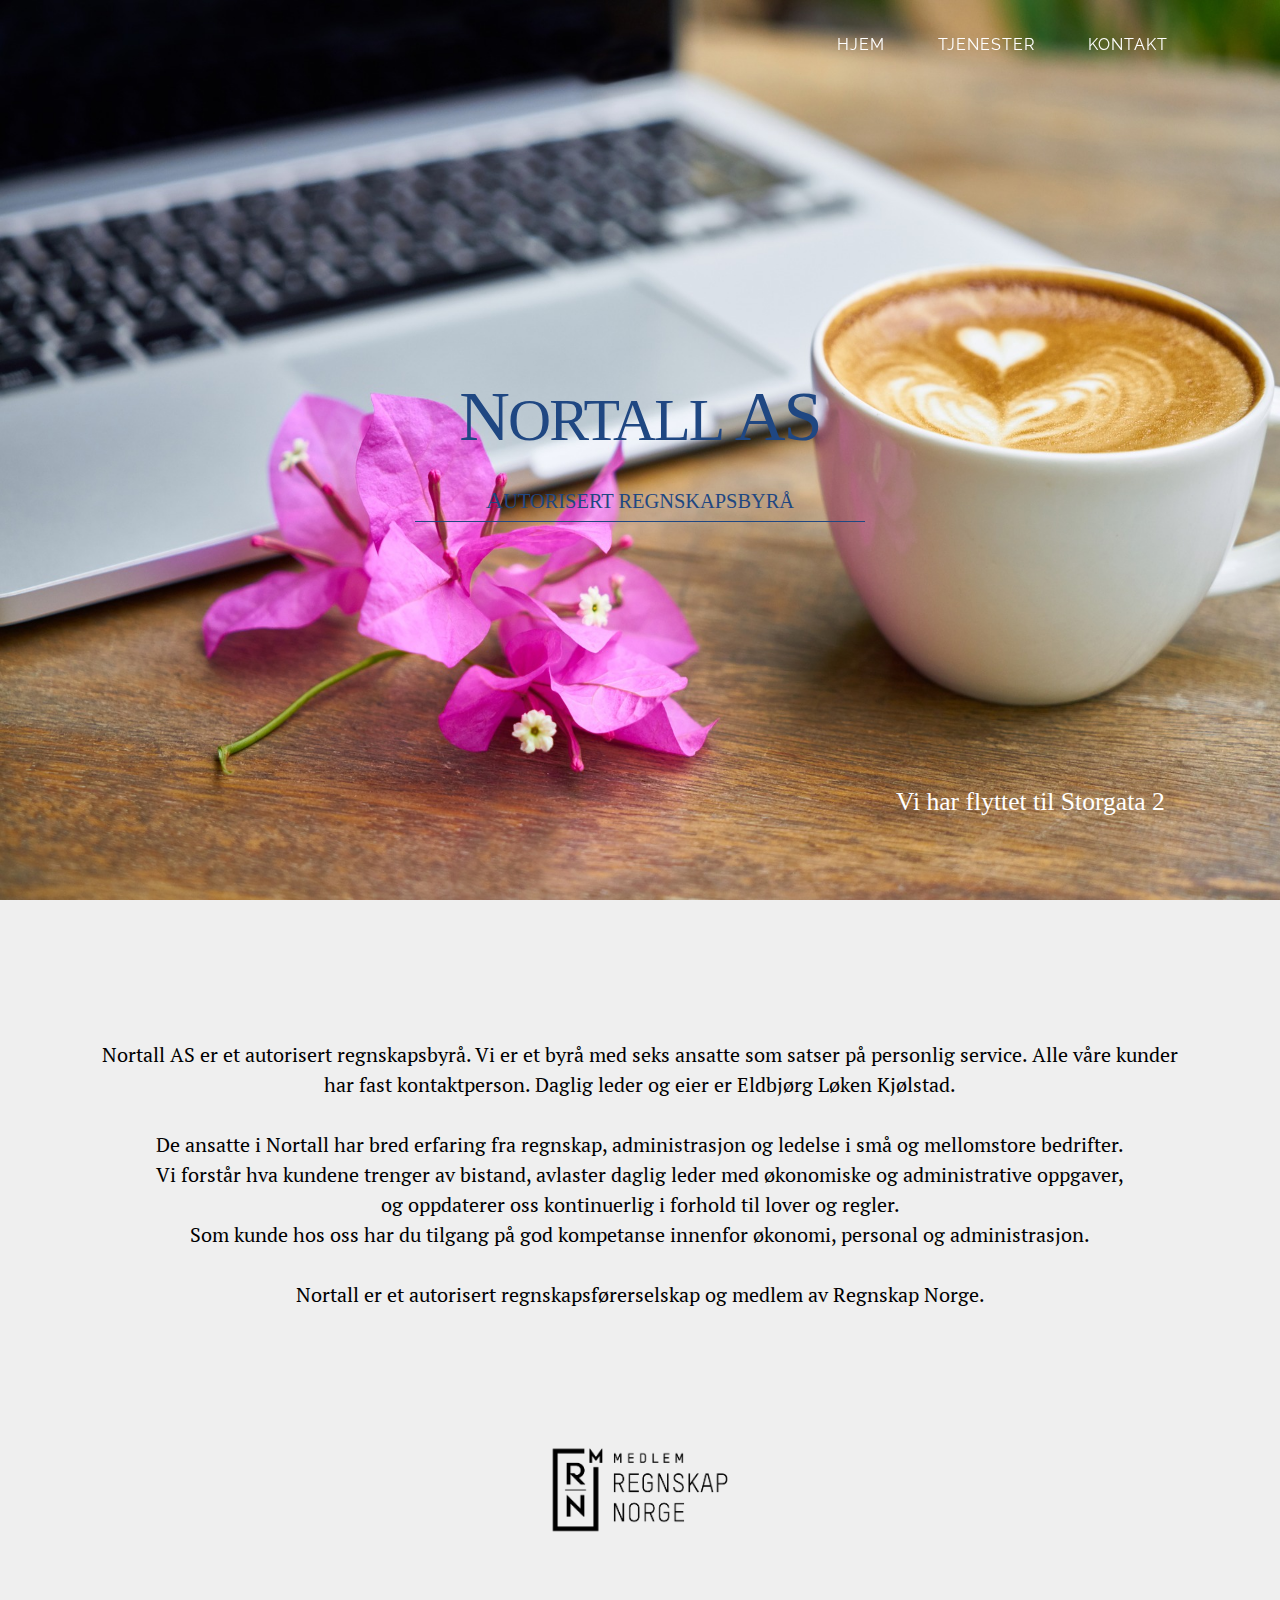
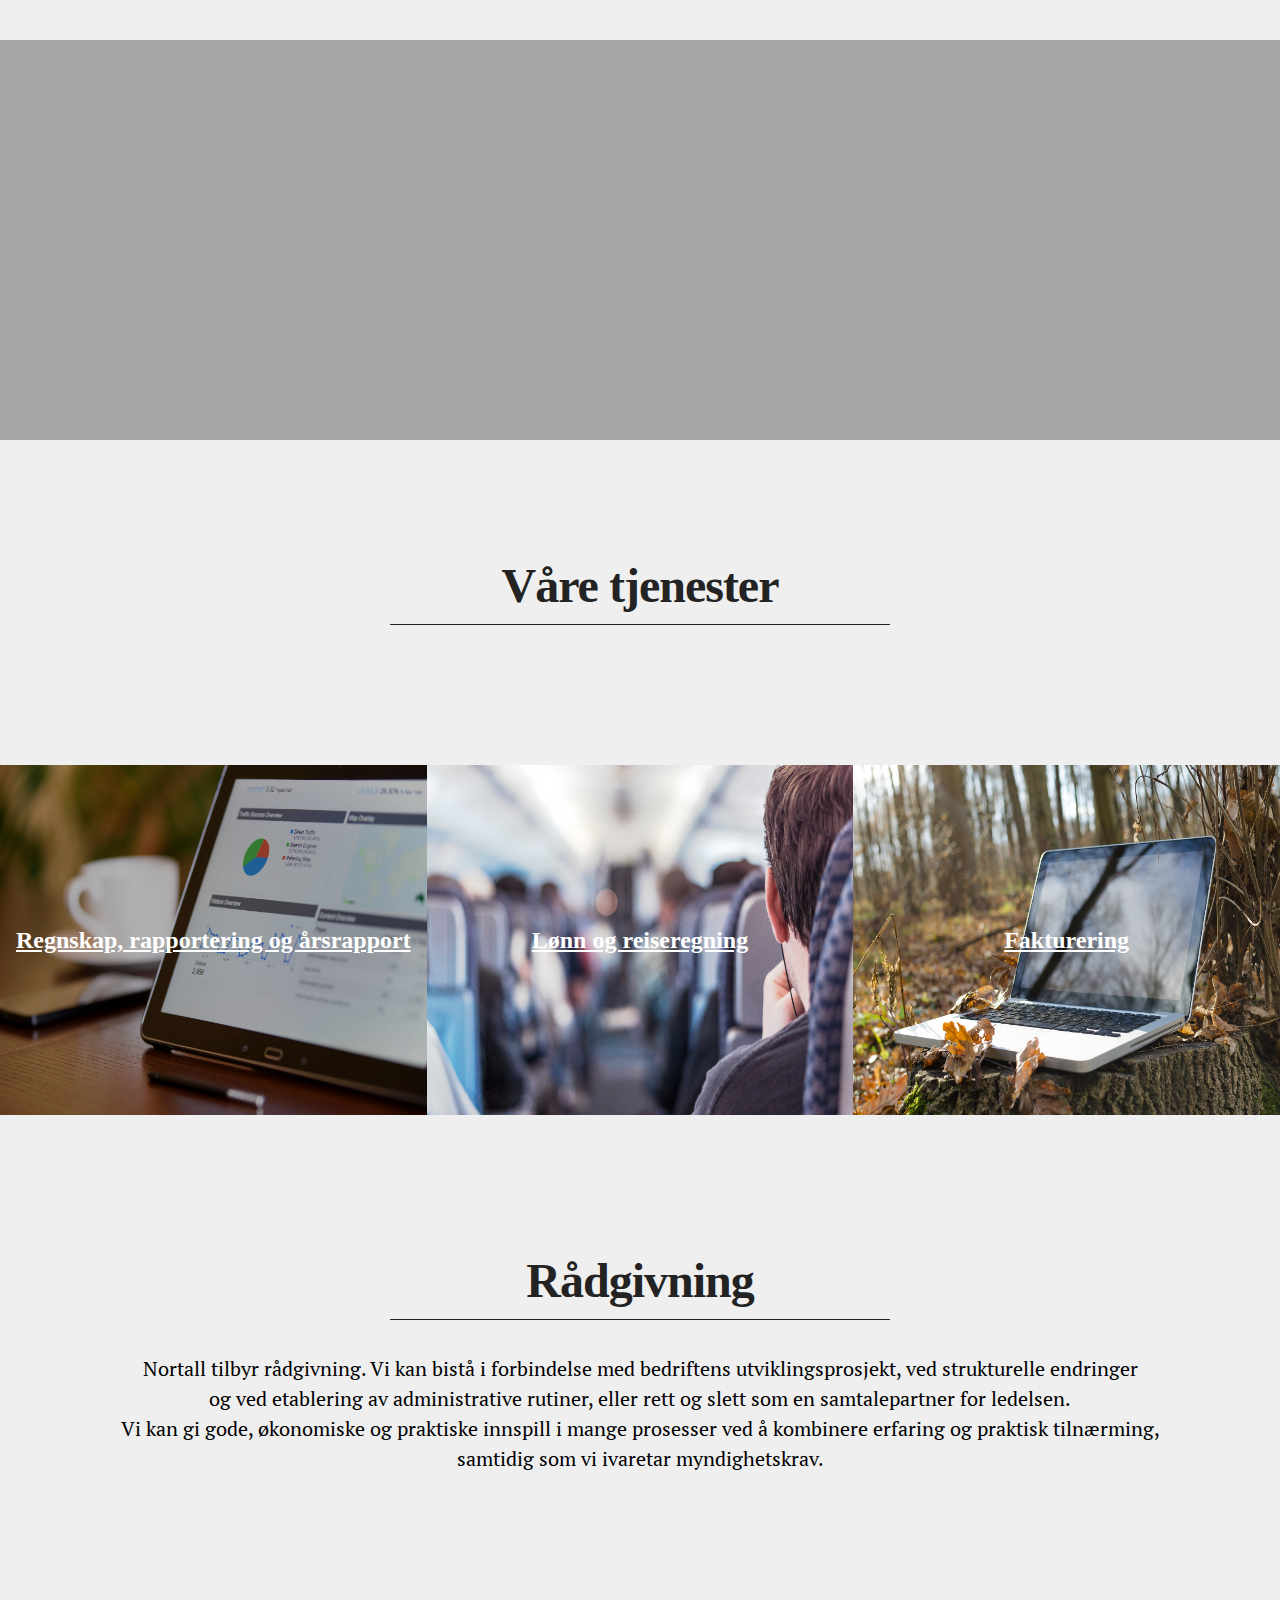
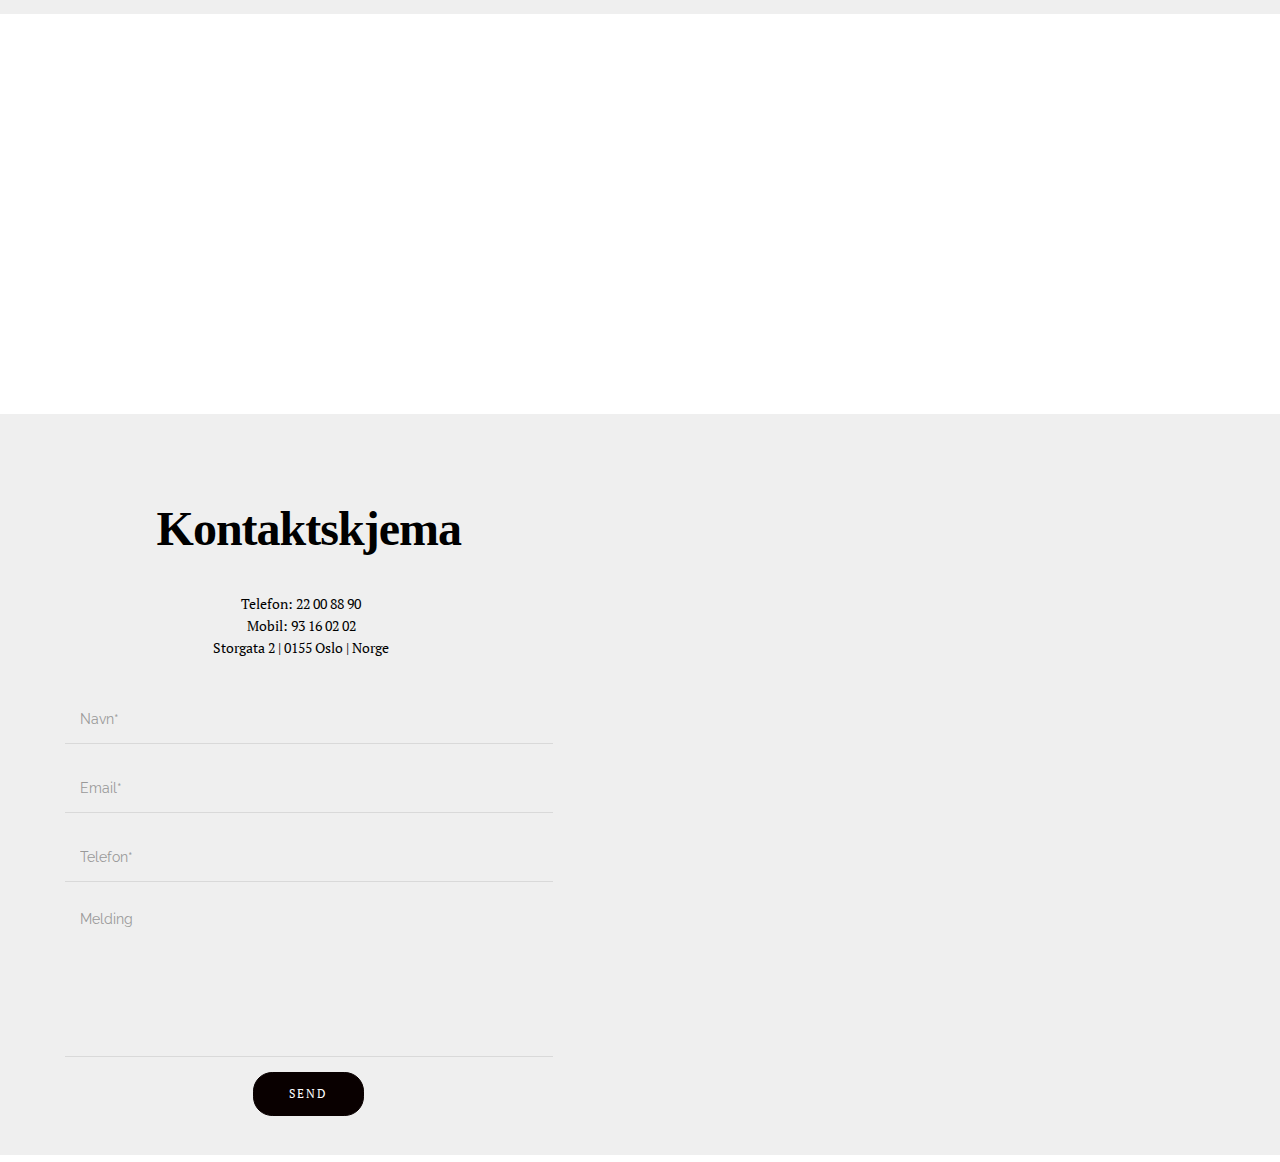
<file: index.html>
<!DOCTYPE html>
<html>
<head>
  <!-- Site made with Mobirise Website Builder v4.3.4, https://mobirise.com -->
  <meta charset="UTF-8">
  <meta http-equiv="X-UA-Compatible" content="IE=edge">
  <meta name="generator" content="Mobirise v4.3.4, mobirise.com">
  <meta name="viewport" content="width=device-width, initial-scale=1">
  <link rel="shortcut icon" href="assets/images/logo-405x128.jpg" type="image/x-icon">
  <meta name="description" content="">
  <title>index.html</title>
  <link rel="stylesheet" href="https://fonts.googleapis.com/css?family=Lora:400,700,400italic,700italic&subset=latin">
  <link rel="stylesheet" href="https://fonts.googleapis.com/css?family=Raleway:100,100i,200,200i,300,300i,400,400i,500,500i,600,600i,700,700i,800,800i,900,900i">
  <link rel="stylesheet" href="assets/et-line-font-plugin/style.css">
  <link rel="stylesheet" href="https://fonts.googleapis.com/css?family=Montserrat:400,700">
  <link rel="stylesheet" href="assets/bootstrap-material-design-font/css/material.css">
  <link rel="stylesheet" href="assets/tether/tether.min.css">
  <link rel="stylesheet" href="assets/bootstrap/css/bootstrap.min.css">
  <link rel="stylesheet" href="assets/dropdown/css/style.css">
  <link rel="stylesheet" href="assets/theme/css/style.css">
  <link rel="stylesheet" href="assets/mobirise3-blocks-plugin/css/style.css">
  <link rel="stylesheet" href="assets/mobirise-gallery/style.css">
  <link rel="stylesheet" href="assets/mobirise/css/mbr-additional.css" type="text/css">
  
  
  <meta name="viewport" content="width=device-width, initial-scale=1.0">
</head>
<body>
<section id="menu-3" data-rv-view="84">

    <nav class="navbar navbar-dropdown transparent navbar-fixed-top bg-color">
        <div class="container">

            <div class="mbr-table">
                
                <div class="mbr-table-cell">

                    <button class="navbar-toggler pull-xs-right hidden-md-up" type="button" data-toggle="collapse" data-target="#exCollapsingNavbar">
                        <div class="hamburger-icon"></div>
                    </button>

                    <ul class="nav-dropdown collapse pull-xs-right nav navbar-nav navbar-toggleable-sm" id="exCollapsingNavbar"><li class="nav-item"><a class="nav-link link" href="index.html">HJEM</a></li><li class="nav-item"><a class="nav-link link" href="index.html#header3-6">TJENESTER</a></li><li class="nav-item"><a class="nav-link link" href="index.html#header3-1i">KONTAKT</a></li></ul>
                    <button hidden="" class="navbar-toggler navbar-close" type="button" data-toggle="collapse" data-target="#exCollapsingNavbar">
                        <div class="close-icon"></div>
                    </button>

                </div>
            </div>

        </div>
    </nav>

</section>

<section class="engine"><a href="https://mobirise.co/b">web site creator</a></section><div id="header1-1" custom-code="true" data-rv-view="72" class="mbr-after-navbar"><meta name="viewport" content="width=device-width, initial-scale=1.0">
<section class="mbr-section-hero mbr-section-full  mbr-after-navbar main_pic" style="position:relative; margin:auto;">
<meta name="viewport" content="width=device-width, initial-scale=1.0">    
    <!----------- mbr-section 
----------->


    <div class="mbr-overlay" style="opacity: 0; background-color: rgb(43, 6, 128);"></div>

    <div class="mbr-table-cell">
           
        <div class="container">
            <div class="row">
                <div class="mbr-section col-md-10 col-md-offset-1 text-xs-center">

                    <h1 class="mbr-section-title display-1 mbr-editable-content"><span style="font-weight: normal; font-size: 100%;">N<span style=" font-size: 85%;">ORTALL</span> AS</span></h1>
                    <p class="mbr-section-lead lead mbr-editable-content"><span style="font-style: normal;">A<span style=" font-size: 85%;">UTORISERT REGNSKAPSBYRÅ</span></span></p>
                    
                </div>
            </div>

        </div>
        <div class="Infobox">
                   <p class="Infotext">Vi har flyttet til Storgata 2</p> 
        </div>
    </div>

    

</section></div>

<div id="content1-d" custom-code="true" data-rv-view="73"><section class="mbr-section article mbr-section__container" data-rv-view="1" style="background-color: rgb(239, 239, 239); padding-top: 140px; padding-bottom: 0px;">

    <div class="container">
        <div class="row">
            <div class="col-xs-12 lead mbr-editable-full"><p>Nortall AS er et autorisert regnskapsbyrå. Vi er et byrå med seks ansatte som satser på personlig service. A<span style="line-height: 1.5;">lle våre kunder har fast kontaktperson. Daglig leder og eier er Eldbjørg Løken Kjølstad.</span></p><p><br></p><p>De ansatte i Nortall har bred erfaring fra regnskap, administrasjon og ledelse i små og mellomstore bedrifter. </p><p>Vi forstår hva kundene trenger av bistand, avlaster daglig leder med økonomiske og administrative oppgaver, </p><p>og oppdaterer oss kontinuerlig i forhold til lover og regler. </p><p>Som kunde hos oss har du tilgang på god kompetanse innenfor økonomi, personal og administrasjon.</p><p><br></p><p>Nortall er et autorisert regnskapsførerselskap og medlem av Regnskap Norge.</p><p><br></p></div>
        </div>
    </div>

</section></div>

<div id="extHeader16-2x" custom-code="true" data-rv-view="74"><section class="mbr-section mbr-section-hero mbr-section-full extHeader16" data-rv-view="96" style="background-color: rgb(239, 239, 239);">

    
        <div class="mbr-table-cell">
            <div class="container">

                    <div id="title">
                        <div class="mbr-figure image-size" style="width: 20%; font-size: 50px;"><img src="assets/images/rn-logo.png"></div>
                        <div class="mbr-table-cell col-md-6 text-xs-center text-md-left">

                            

                            <div class="mbr-section-text lead">
                                
                            </div>
                        </div>

                    </div>
                    
 
            </div> 
        </div> 
                     
</section></div>

<div id="msg-box8-1l" custom-code="true" data-rv-view="75"><section class=" mbr-section parallax" style="padding-top: 200px; padding-bottom: 160px;">

    <div class="mbr-overlay" style="opacity: 0.4; background-color: rgb(34, 34, 34);">
    </div>
        <div class="container">
            <div class="row">
                <div class="col-md-8 col-md-offset-2 text-xs-center">
                <h3 class="mbr-section-title display-2 mbr-editable-content">                    </h3>


                </div>
            </div>
        </div>

</section></div>

<section class="mbr-section mbr-section__container article" id="header3-6" data-rv-view="76" style="background-color: rgb(239, 239, 239); padding-top: 120px; padding-bottom: 140px;">
    <div class="container">
        <div class="row">
            <div class="col-xs-12">
                <h3 class="mbr-section-title display-2">Våre tjenester<br></h3>
                
            </div>
        </div>
    </div>
</section>

<div id="gallery1-7" custom-code="true" data-rv-view="78">

<section class="Galleri">
                               
                                <!-------rad 1-------->
    <div class="Rad">
        <div class="Container" style="background-color:black;">  
            <a href="Tjenester.html#header3-1u">
            <img src="assets/images/forside.jpeg" style="opacity:0.7;"> 
                <div class="text">Regnskap, rapportering og årsrapport
                </div>
                <div class="overlay">
                    <div class="text">Regnskap, rapportering og årsrapport
                    </div>
                </div>
            </a>

</div>
        <div class="Container">  
        <a href="Tjenester.html#header3-1v">
            <img src="assets/images/man-plane.jpg" width="300" height="200">
                        <div class="text">Lønn og reiseregning
        </div>
                  <div class="overlay">
                        <div class="text">Lønn og reiseregning
        </div>
      </div>
        </a>

</div>        
          
        <div class="Container">  
                <a href="Tjenester.html#header3-1x">
                <img src="assets/images/outside.jpg" width="300" height="200">
                    <div class="text">Fakturering
                    </div>
                    
                    <div class="overlay">
                        <div class="text">Fakturering
                        </div>
                    </div>
                </a>
            </div>      
    </div>
                                <!-------rad 2-------->

</section></div>

<section class="mbr-section mbr-section__container article" id="header3-k" data-rv-view="79" style="background-color: rgb(239, 239, 239); padding-top: 140px; padding-bottom: 140px;">
    <div class="container">
        <div class="row">
            <div class="col-xs-12">
                <h3 class="mbr-section-title display-2">Rådgivning<br></h3>
                <small class="mbr-section-subtitle"><br><span style="font-style: normal;">Nortall tilbyr rådgivning. Vi kan bistå i forbindelse med bedriftens utviklingsprosjekt, ved strukturelle endringer <br>og ved etablering av administrative rutiner, eller rett og slett som en samtalepartner for ledelsen. <br>Vi kan gi gode, økonomiske og praktiske innspill i mange prosesser ved å kombinere erfaring og praktisk tilnærming,<br>samtidig som vi ivaretar myndighetskrav.</span></small>
            </div>
        </div>
    </div>
</section>

<div id="msg-box8-1n" custom-code="true" data-rv-view="81"><section class=" mbr-section parallax" style="padding-top: 200px; padding-bottom: 160px;">

    <div class="mbr-overlay" style="opacity: 0; background-color: black;">
    </div>
    <div class="container">
        <div class="row">
            <div class="col-md-8 col-md-offset-2 text-xs-center">
                <h3 class="mbr-section-title display-2 mbr-editable-content"></h3>
                
                
            </div>
        </div>
    </div>

</section></div>

<section class="mbr-section mbr-section__container article" id="header3-1i" data-rv-view="82" style="background-color: rgb(239, 239, 239); padding-top: 0px; padding-bottom: 40px;">
    <div class="container">
        <div class="row">
            <div class="col-xs-12">
                <h3 class="mbr-section-title display-2"></h3>
                
            </div>
        </div>
    </div>
</section>

<section class="mbr-section-no-padding extForm4" id="extForm4-2y" data-rv-view="86" style="background-color: rgb(239, 239, 239);">

    

    <div class="mbr-table mbr-table-full">
        <div class="mbr-table-cell">

            <div class="container-fluid">
                <div class="row">
                    <div class="mbr-table-md-up">
                        
                        
                        
                    
                        <!-- & -->

                        <div class="mbr-table-cell col-md-6 text-xs-center text-md-left inverse">
                            <div class="wrapper">
                                <h2 class="display-2 h-black">Kontaktskjema</h2>

                                <div class="row text-center">
                                <div class="col-md-12 parentInverse">
                                    <div class="col-md-12 col-lg-12 inverse-content">
                                            <div class="intro-box right">   
                                                <div class="contentInverse">
                                                    <h4 class="h-black"></h4>
                                                    
                                                    <p class="mbr-section-text-gray lead h-black">Telefon: 22 00 88 90
<br>Mobil: 93 16 02 02
<br>Storgata 2 | 0155 Oslo | Norge</p>
                                                </div>
                                                
                                            </div>
                                    </div>
                                </div>
                                </div>

                                <div class="col-md-12" style="padding-left: 0px; padding-right: 0px;" data-form-type="formoid">
                                    <div data-form-alert="true">
                                        <div hidden="" data-form-alert-success="true" class="alert alert-form alert-success text-xs-center">Din melding har blitt sendt!</div>
                                    </div>
                                    <form action="https://mobirise.com/" method="post" data-form-title="Kontaktskjema">
                                        <input type="hidden" value="dSlOELEXHQ6TxJy5VQhdI2NrpRJSv5xpqbhYXVJ2gSGoH2+IXQOP6XRVr7/TYiARXbr1r9+spvGdfmI2NvYo/fM1ggYm2qnQCzRMysxcmcuCbXWBYRD0Kr7AHcbk0V6P" data-form-email="true">
    
                                            <div class="col-xs-12">
                                                 <input type="text" class="form-control" name="name" required="" data-form-field="Name" placeholder="Navn*">
                                            </div>

                                            <div class="col-xs-12" style="padding-left: 15px"> 
                                                 <input type="text" class="form-control" name="email" required="" data-form-field="Email" placeholder="Email*">    
                                            </div>

                                            <div class="col-xs-12">
                                                 <input type="text" class="form-control" name="phone" required="" data-form-field="Phone" placeholder="Telefon*">
                                            </div>

                                            <div class="col-xs-12">
                                                <textarea class="form-control" name="message" rows="7" data-form-field="Message" style="resize:none" placeholder="Melding"></textarea>
                                            </div>
                                        <div class="col-xs-12 buttons_wrap"><button type="submit" class="btn btn-primary">SEND</button></div>
                                    </form>
                                </div>
                            </div>    

                        </div>
                        <div class="mbr-table mbr-valign-top col-md-6">
                            <div class="mbr-map"><iframe frameborder="0" style="border:0" src="https://www.google.com/maps/embed/v1/place?key=AIzaSyA0Dx_boXQiwvdz8sJHoYeZNVTdoWONYkU&amp;q=place_id:ChIJU_P4bWJuQUYRW9Q51jwJ9xY" allowfullscreen=""></iframe></div>
                        </div>

                    </div>
                </div>
            </div>

        </div>
    </div>

</section>


  <script src="assets/web/assets/jquery/jquery.min.js"></script>
  <script src="assets/tether/tether.min.js"></script>
  <script src="assets/bootstrap/js/bootstrap.min.js"></script>
  <script src="assets/smooth-scroll/smooth-scroll.js"></script>
  <script src="assets/jarallax/jarallax.js"></script>
  <script src="assets/typed/typed.min.js"></script>
  <script src="assets/countdown/jquery.countdown.min.js"></script>
  <script src="assets/masonry/masonry.pkgd.min.js"></script>
  <script src="assets/imagesloaded/imagesloaded.pkgd.min.js"></script>
  <script src="assets/bootstrap-carousel-swipe/bootstrap-carousel-swipe.js"></script>
  <script src="assets/touch-swipe/jquery.touch-swipe.min.js"></script>
  <script src="assets/dropdown/js/script.min.js"></script>
  <script src="assets/theme/js/script.js"></script>
  <script src="assets/mobirise3-blocks-plugin/js/script.js"></script>
  <script src="assets/mobirise-gallery/player.min.js"></script>
  <script src="assets/mobirise-gallery/script.js"></script>
  <script src="assets/formoid/formoid.min.js"></script>
  
  
</body>
</html>
</file>
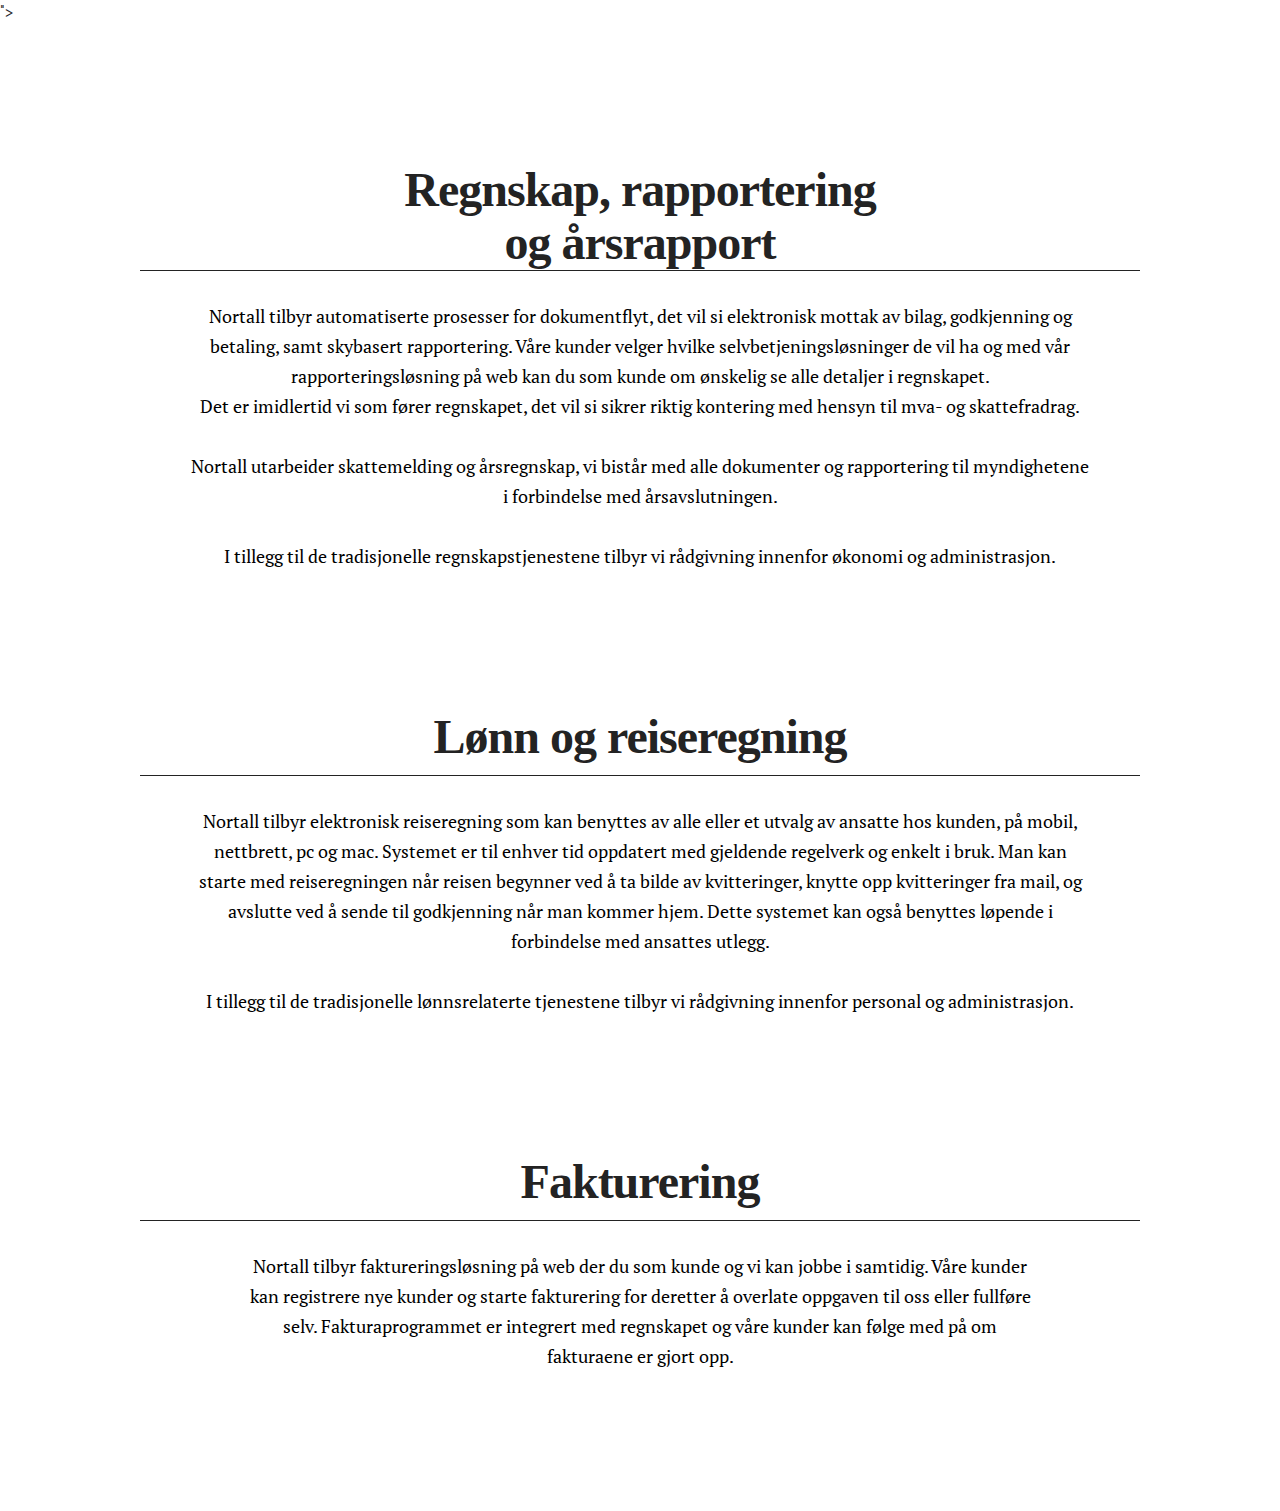
<file: Tjenester.html>
<!DOCTYPE html>
<html>
<head>
  <!-- Site made with Mobirise Website Builder v4.3.4, https://mobirise.com -->
  <meta charset="UTF-8">
  <meta http-equiv="X-UA-Compatible" content="IE=edge">
  <meta name="generator" content="Mobirise v4.3.4, mobirise.com">
  <meta name="viewport" content="width=device-width, initial-scale=1">
  <link rel="shortcut icon" href="assets/images/logo-405x128.jpg" type="image/x-icon">
  <meta name="description" content="<meta name="viewport" content="width=device-width, initial-scale=1.0">">
  <title>Tjenester.html</title>
  <link rel="stylesheet" href="https://fonts.googleapis.com/css?family=Montserrat:400,700">
  <link rel="stylesheet" href="https://fonts.googleapis.com/css?family=Raleway:100,100i,200,200i,300,300i,400,400i,500,500i,600,600i,700,700i,800,800i,900,900i">
  <link rel="stylesheet" href="assets/bootstrap-material-design-font/css/material.css">
  <link rel="stylesheet" href="https://fonts.googleapis.com/css?family=Lora:400,700,400italic,700italic&subset=latin">
  <link rel="stylesheet" href="assets/tether/tether.min.css">
  <link rel="stylesheet" href="assets/bootstrap/css/bootstrap.min.css">
  <link rel="stylesheet" href="assets/dropdown/css/style.css">
  <link rel="stylesheet" href="assets/theme/css/style.css">
  <link rel="stylesheet" href="assets/mobirise/css/mbr-additional.css" type="text/css">
  
  
  
</head>
<body>
<section id="menu-1t" data-rv-view="96">

    <nav class="navbar navbar-dropdown transparent navbar-fixed-top bg-color">
        <div class="container">

            <div class="mbr-table">
                
                <div class="mbr-table-cell">

                    <button class="navbar-toggler pull-xs-right hidden-md-up" type="button" data-toggle="collapse" data-target="#exCollapsingNavbar">
                        <div class="hamburger-icon"></div>
                    </button>

                    <ul class="nav-dropdown collapse pull-xs-right nav navbar-nav navbar-toggleable-sm" id="exCollapsingNavbar"><li class="nav-item"><a class="nav-link link" href="index.html">HJEM</a></li><li class="nav-item"><a class="nav-link link" href="index.html#header3-6">TJENESTER</a></li><li class="nav-item"><a class="nav-link link" href="index.html#header3-1i">KONTAKT</a></li></ul>
                    <button hidden="" class="navbar-toggler navbar-close" type="button" data-toggle="collapse" data-target="#exCollapsingNavbar">
                        <div class="close-icon"></div>
                    </button>

                </div>
            </div>

        </div>
    </nav>

</section>

<section class="engine"><a href="https://mobirise.co/l">bootstrap themes</a></section><section class="mbr-section mbr-section__container article mbr-after-navbar" id="header3-1u" data-rv-view="98" style="background-color: rgb(255, 255, 255); padding-top: 140px; padding-bottom: 0px;">
    <div class="container">
        <div class="row">
            <div class="col-xs-12">
                <h3 class="mbr-section-title display-2">Regnskap, rapportering <br>og årsrapport<br></h3>
                <small class="mbr-section-subtitle"><br><span style="font-style: normal;"><span style="font-size: 18px;">Nortall tilbyr automatiserte prosesser for dokumentflyt, det vil si elektronisk mottak av bilag, godkjenning og betaling,&nbsp;</span>samt skybasert rapportering. Våre kunder velger hvilke selvbetjeningsløsninger de vil ha og med vår rapporteringsløsning på web kan du som kunde om ønskelig se alle detaljer i regnskapet. <br>Det er imidlertid vi som fører regnskapet, det vil si sikrer riktig kontering med hensyn til mva- og skattefradrag.<br><br>Nortall utarbeider skattemelding og årsregnskap, vi bistår med alle dokumenter og rapportering til myndighetene i forbindelse med årsavslutningen.<br><br>I tillegg til de tradisjonelle regnskapstjenestene tilbyr vi rådgivning innenfor økonomi og administrasjon.</span><br></small>
            </div>
        </div>
    </div>
</section>

<section class="mbr-section mbr-section__container article" id="header3-1v" data-rv-view="100" style="background-color: rgb(255, 255, 255); padding-top: 140px; padding-bottom: 0px;">
    <div class="container">
        <div class="row">
            <div class="col-xs-12">
                <h3 class="mbr-section-title display-2">Lønn og reiseregning</h3>
                <small class="mbr-section-subtitle"><br><span style="font-style: normal;"><span style="font-size: 18px;">Nortall tilbyr elektronisk reiseregning som kan benyttes av alle eller et utvalg av ansatte hos kunden, på mobil, nettbrett, pc og mac. Systemet er til enhver tid oppdatert med gjeldende regelverk og enkelt i bruk. Man kan starte med reiseregningen når reisen begynner ved å ta bilde av kvitteringer, knytte opp kvitteringer fra mail, og avslutte ved å sende til godkjenning når man kommer hjem. Dette systemet kan også benyttes løpende i forbindelse med ansattes utlegg.</span><br><br>I tillegg til de tradisjonelle lønnsrelaterte tjenestene tilbyr vi rådgivning innenfor personal og administrasjon.</span><br></small>
            </div>
        </div>
    </div>
</section>

<section class="mbr-section mbr-section__container article" id="header3-1x" data-rv-view="102" style="background-color: rgb(255, 255, 255); padding-top: 140px; padding-bottom: 140px;">
    <div class="container">
        <div class="row">
            <div class="col-xs-12">
                <h3 class="mbr-section-title display-2">Fakturering</h3>
                <small class="mbr-section-subtitle"><br><span style="font-style: normal;">Nortall tilbyr faktureringsløsning på web der du som kunde og vi kan jobbe i samtidig. Våre kunder kan registrere nye kunder og starte fakturering for deretter å overlate oppgaven til oss eller fullføre selv. Fakturaprogrammet er integrert med regnskapet og våre kunder kan følge med på om fakturaene er gjort opp.</span><br></small>
            </div>
        </div>
    </div>
</section>


  <script src="assets/web/assets/jquery/jquery.min.js"></script>
  <script src="assets/tether/tether.min.js"></script>
  <script src="assets/bootstrap/js/bootstrap.min.js"></script>
  <script src="assets/smooth-scroll/smooth-scroll.js"></script>
  <script src="assets/dropdown/js/script.min.js"></script>
  <script src="assets/touch-swipe/jquery.touch-swipe.min.js"></script>
  <script src="assets/theme/js/script.js"></script>
  
  
</body>
</html>
</file>
<file: assets/et-line-font-plugin/style.css>
@font-face {
	font-family: 'et-line';
	src:url('fonts/et-line.eot');
	src:url('fonts/et-line.eot?#iefix') format('embedded-opentype'),
		url('fonts/et-line.woff') format('woff'),
		url('fonts/et-line.ttf') format('truetype'),
		url('fonts/et-line.svg#et-line') format('svg');
	font-weight: normal;
	font-style: normal;
}

/* Use the following CSS code if you want to use data attributes for inserting your icons */
.etl-icon, [data-icon]:before {
	font-family: 'et-line';
	content: attr(data-icon);
	speak: none;
	font-weight: normal;
	font-variant: normal;
	text-transform: none;
	line-height: 1;
	-webkit-font-smoothing: antialiased;
	-moz-osx-font-smoothing: grayscale;
	display:inline-block;
}

/* Use the following CSS code if you want to have a class per icon */
/*
Instead of a list of all class selectors,
you can use the generic selector below, but it's slower:
[class*="icon-"] {
*/
.icon-mobile, .icon-laptop, .icon-desktop, .icon-tablet, .icon-phone, .icon-document, .icon-documents, .icon-search, .icon-clipboard, .icon-newspaper, .icon-notebook, .icon-book-open, .icon-browser, .icon-calendar, .icon-presentation, .icon-picture, .icon-pictures, .icon-video, .icon-camera, .icon-printer, .icon-toolbox, .icon-briefcase, .icon-wallet, .icon-gift, .icon-bargraph, .icon-grid, .icon-expand, .icon-focus, .icon-edit, .icon-adjustments, .icon-ribbon, .icon-hourglass, .icon-lock, .icon-megaphone, .icon-shield, .icon-trophy, .icon-flag, .icon-map, .icon-puzzle, .icon-basket, .icon-envelope, .icon-streetsign, .icon-telescope, .icon-gears, .icon-key, .icon-paperclip, .icon-attachment, .icon-pricetags, .icon-lightbulb, .icon-layers, .icon-pencil, .icon-tools, .icon-tools-2, .icon-scissors, .icon-paintbrush, .icon-magnifying-glass, .icon-circle-compass, .icon-linegraph, .icon-mic, .icon-strategy, .icon-beaker, .icon-caution, .icon-recycle, .icon-anchor, .icon-profile-male, .icon-profile-female, .icon-bike, .icon-wine, .icon-hotairballoon, .icon-globe, .icon-genius, .icon-map-pin, .icon-dial, .icon-chat, .icon-heart, .icon-cloud, .icon-upload, .icon-download, .icon-target, .icon-hazardous, .icon-piechart, .icon-speedometer, .icon-global, .icon-compass, .icon-lifesaver, .icon-clock, .icon-aperture, .icon-quote, .icon-scope, .icon-alarmclock, .icon-refresh, .icon-happy, .icon-sad, .icon-facebook, .icon-twitter, .icon-googleplus, .icon-rss, .icon-tumblr, .icon-linkedin, .icon-dribbble {
	font-family: 'et-line';
	speak: none;
	font-style: normal;
	font-weight: normal;
	font-variant: normal;
	text-transform: none;
	line-height: 1;
	-webkit-font-smoothing: antialiased;
	-moz-osx-font-smoothing: grayscale;
	display:inline-block;
}
.icon-mobile:before {
	content: "\e000";
}
.icon-laptop:before {
	content: "\e001";
}
.icon-desktop:before {
	content: "\e002";
}
.icon-tablet:before {
	content: "\e003";
}
.icon-phone:before {
	content: "\e004";
}
.icon-document:before {
	content: "\e005";
}
.icon-documents:before {
	content: "\e006";
}
.icon-search:before {
	content: "\e007";
}
.icon-clipboard:before {
	content: "\e008";
}
.icon-newspaper:before {
	content: "\e009";
}
.icon-notebook:before {
	content: "\e00a";
}
.icon-book-open:before {
	content: "\e00b";
}
.icon-browser:before {
	content: "\e00c";
}
.icon-calendar:before {
	content: "\e00d";
}
.icon-presentation:before {
	content: "\e00e";
}
.icon-picture:before {
	content: "\e00f";
}
.icon-pictures:before {
	content: "\e010";
}
.icon-video:before {
	content: "\e011";
}
.icon-camera:before {
	content: "\e012";
}
.icon-printer:before {
	content: "\e013";
}
.icon-toolbox:before {
	content: "\e014";
}
.icon-briefcase:before {
	content: "\e015";
}
.icon-wallet:before {
	content: "\e016";
}
.icon-gift:before {
	content: "\e017";
}
.icon-bargraph:before {
	content: "\e018";
}
.icon-grid:before {
	content: "\e019";
}
.icon-expand:before {
	content: "\e01a";
}
.icon-focus:before {
	content: "\e01b";
}
.icon-edit:before {
	content: "\e01c";
}
.icon-adjustments:before {
	content: "\e01d";
}
.icon-ribbon:before {
	content: "\e01e";
}
.icon-hourglass:before {
	content: "\e01f";
}
.icon-lock:before {
	content: "\e020";
}
.icon-megaphone:before {
	content: "\e021";
}
.icon-shield:before {
	content: "\e022";
}
.icon-trophy:before {
	content: "\e023";
}
.icon-flag:before {
	content: "\e024";
}
.icon-map:before {
	content: "\e025";
}
.icon-puzzle:before {
	content: "\e026";
}
.icon-basket:before {
	content: "\e027";
}
.icon-envelope:before {
	content: "\e028";
}
.icon-streetsign:before {
	content: "\e029";
}
.icon-telescope:before {
	content: "\e02a";
}
.icon-gears:before {
	content: "\e02b";
}
.icon-key:before {
	content: "\e02c";
}
.icon-paperclip:before {
	content: "\e02d";
}
.icon-attachment:before {
	content: "\e02e";
}
.icon-pricetags:before {
	content: "\e02f";
}
.icon-lightbulb:before {
	content: "\e030";
}
.icon-layers:before {
	content: "\e031";
}
.icon-pencil:before {
	content: "\e032";
}
.icon-tools:before {
	content: "\e033";
}
.icon-tools-2:before {
	content: "\e034";
}
.icon-scissors:before {
	content: "\e035";
}
.icon-paintbrush:before {
	content: "\e036";
}
.icon-magnifying-glass:before {
	content: "\e037";
}
.icon-circle-compass:before {
	content: "\e038";
}
.icon-linegraph:before {
	content: "\e039";
}
.icon-mic:before {
	content: "\e03a";
}
.icon-strategy:before {
	content: "\e03b";
}
.icon-beaker:before {
	content: "\e03c";
}
.icon-caution:before {
	content: "\e03d";
}
.icon-recycle:before {
	content: "\e03e";
}
.icon-anchor:before {
	content: "\e03f";
}
.icon-profile-male:before {
	content: "\e040";
}
.icon-profile-female:before {
	content: "\e041";
}
.icon-bike:before {
	content: "\e042";
}
.icon-wine:before {
	content: "\e043";
}
.icon-hotairballoon:before {
	content: "\e044";
}
.icon-globe:before {
	content: "\e045";
}
.icon-genius:before {
	content: "\e046";
}
.icon-map-pin:before {
	content: "\e047";
}
.icon-dial:before {
	content: "\e048";
}
.icon-chat:before {
	content: "\e049";
}
.icon-heart:before {
	content: "\e04a";
}
.icon-cloud:before {
	content: "\e04b";
}
.icon-upload:before {
	content: "\e04c";
}
.icon-download:before {
	content: "\e04d";
}
.icon-target:before {
	content: "\e04e";
}
.icon-hazardous:before {
	content: "\e04f";
}
.icon-piechart:before {
	content: "\e050";
}
.icon-speedometer:before {
	content: "\e051";
}
.icon-global:before {
	content: "\e052";
}
.icon-compass:before {
	content: "\e053";
}
.icon-lifesaver:before {
	content: "\e054";
}
.icon-clock:before {
	content: "\e055";
}
.icon-aperture:before {
	content: "\e056";
}
.icon-quote:before {
	content: "\e057";
}
.icon-scope:before {
	content: "\e058";
}
.icon-alarmclock:before {
	content: "\e059";
}
.icon-refresh:before {
	content: "\e05a";
}
.icon-happy:before {
	content: "\e05b";
}
.icon-sad:before {
	content: "\e05c";
}
.icon-facebook:before {
	content: "\e05d";
}
.icon-twitter:before {
	content: "\e05e";
}
.icon-googleplus:before {
	content: "\e05f";
}
.icon-rss:before {
	content: "\e060";
}
.icon-tumblr:before {
	content: "\e061";
}
.icon-linkedin:before {
	content: "\e062";
}
.icon-dribbble:before {
	content: "\e063";
}
</file>
<file: assets/bootstrap-material-design-font/css/material.css>
@font-face {
  font-family: 'Material-Design-Icons';
  src: url('../fonts/Material-Design-Icons.eot?3ocs8m');
  src: url('../fonts/Material-Design-Icons.eot?#iefix3ocs8m') format('embedded-opentype'), url('../fonts/Material-Design-Icons.woff?3ocs8m') format('woff'), url('../fonts/Material-Design-Icons.ttf?3ocs8m') format('truetype'), url('../fonts/Material-Design-Icons.svg?3ocs8m#Material-Design-Icons') format('svg');
  font-weight: normal;
  font-style: normal;
}
[class^="mdi-"],
[class*="mdi-"] {
  speak: none;
  display: inline-block;
  font-style: normal;
  font-variant:normal;
  font-weight:normal;
  /*font-size:24px;*/
  line-height:1;
  font-family:'Material-Design-Icons' !important;
  text-rendering: auto;
  
  -webkit-font-smoothing: antialiased;
  -moz-osx-font-smoothing: grayscale;
  -webkit-transform: translate(0, 0);
      -ms-transform: translate(0, 0);
          transform: translate(0, 0);
}
[class^="mdi-"]:before,
[class*="mdi-"]:before {
  display: inline-block;
  speak: none;
  text-decoration: inherit;
}
[class^="mdi-"].pull-left,
[class*="mdi-"].pull-left {
  margin-right: .3em;
}
[class^="mdi-"].pull-right,
[class*="mdi-"].pull-right {
  margin-left: .3em;
}
[class^="mdi-"].mdi-lg:before,
[class*="mdi-"].mdi-lg:before,
[class^="mdi-"].mdi-lg:after,
[class*="mdi-"].mdi-lg:after {
  font-size: 1.33333333em;
  line-height: 0.75em;
  vertical-align: -15%;
}
[class^="mdi-"].mdi-2x:before,
[class*="mdi-"].mdi-2x:before,
[class^="mdi-"].mdi-2x:after,
[class*="mdi-"].mdi-2x:after {
  font-size: 2em;
}
[class^="mdi-"].mdi-3x:before,
[class*="mdi-"].mdi-3x:before,
[class^="mdi-"].mdi-3x:after,
[class*="mdi-"].mdi-3x:after {
  font-size: 3em;
}
[class^="mdi-"].mdi-4x:before,
[class*="mdi-"].mdi-4x:before,
[class^="mdi-"].mdi-4x:after,
[class*="mdi-"].mdi-4x:after {
  font-size: 4em;
}
[class^="mdi-"].mdi-5x:before,
[class*="mdi-"].mdi-5x:before,
[class^="mdi-"].mdi-5x:after,
[class*="mdi-"].mdi-5x:after {
  font-size: 5em;
}
[class^="mdi-device-signal-cellular-"]:after,
[class^="mdi-device-battery-"]:after,
[class^="mdi-device-battery-charging-"]:after,
[class^="mdi-device-signal-cellular-connected-no-internet-"]:after,
[class^="mdi-device-signal-wifi-"]:after,
[class^="mdi-device-signal-wifi-statusbar-not-connected"]:after,
.mdi-device-network-wifi:after {
  opacity: .3;
  position: absolute;
  left: 0;
  top: 0;
  z-index: 1;
  display: inline-block;
  speak: none;
  text-decoration: inherit;
}
[class^="mdi-device-signal-cellular-"]:after {
  content: "\e758";
}
[class^="mdi-device-battery-"]:after {
  content: "\e735";
}
[class^="mdi-device-battery-charging-"]:after {
  content: "\e733";
}
[class^="mdi-device-signal-cellular-connected-no-internet-"]:after {
  content: "\e75d";
}
[class^="mdi-device-signal-wifi-"]:after,
.mdi-device-network-wifi:after {
  content: "\e765";
}
[class^="mdi-device-signal-wifi-statusbasr-not-connected"]:after {
  content: "\e8f7";
}
.mdi-device-signal-cellular-off:after,
.mdi-device-signal-cellular-null:after,
.mdi-device-signal-cellular-no-sim:after,
.mdi-device-signal-wifi-off:after,
.mdi-device-signal-wifi-4-bar:after,
.mdi-device-signal-cellular-4-bar:after,
.mdi-device-battery-alert:after,
.mdi-device-signal-cellular-connected-no-internet-4-bar:after,
.mdi-device-battery-std:after,
.mdi-device-battery-full .mdi-device-battery-unknown:after {
  content: "";
}
.mdi-fw {
  width: 1.28571429em;
  text-align: center;
}
.mdi-ul {
  padding-left: 0;
  margin-left: 2.14285714em;
  list-style-type: none;
}
.mdi-ul > li {
  position: relative;
}
.mdi-li {
  position: absolute;
  left: -2.14285714em;
  width: 2.14285714em;
  top: 0.14285714em;
  text-align: center;
}
.mdi-li.mdi-lg {
  left: -1.85714286em;
}
.mdi-border {
  padding: .2em .25em .15em;
  border: solid 0.08em #eeeeee;
  border-radius: .1em;
}
.mdi-spin {
  -webkit-animation: mdi-spin 2s infinite linear;
  animation: mdi-spin 2s infinite linear;
  -webkit-transform-origin: 50% 50%;
  -ms-transform-origin: 50% 50%;
      transform-origin: 50% 50%;
}
.mdi-pulse {
  -webkit-animation: mdi-spin 1s steps(8) infinite;
  animation: mdi-spin 1s steps(8) infinite;
  -webkit-transform-origin: 50% 50%;
  -ms-transform-origin: 50% 50%;
      transform-origin: 50% 50%;
}
@-webkit-keyframes mdi-spin {
  0% {
    -webkit-transform: rotate(0deg);
    transform: rotate(0deg);
  }
  100% {
    -webkit-transform: rotate(359deg);
    transform: rotate(359deg);
  }
}
@keyframes mdi-spin {
  0% {
    -webkit-transform: rotate(0deg);
    transform: rotate(0deg);
  }
  100% {
    -webkit-transform: rotate(359deg);
    transform: rotate(359deg);
  }
}
.mdi-rotate-90 {
  filter: progid:DXImageTransform.Microsoft.BasicImage(rotation=1);
  -webkit-transform: rotate(90deg);
  -ms-transform: rotate(90deg);
  transform: rotate(90deg);
}
.mdi-rotate-180 {
  filter: progid:DXImageTransform.Microsoft.BasicImage(rotation=2);
  -webkit-transform: rotate(180deg);
  -ms-transform: rotate(180deg);
  transform: rotate(180deg);
}
.mdi-rotate-270 {
  filter: progid:DXImageTransform.Microsoft.BasicImage(rotation=3);
  -webkit-transform: rotate(270deg);
  -ms-transform: rotate(270deg);
  transform: rotate(270deg);
}
.mdi-flip-horizontal {
  filter: progid:DXImageTransform.Microsoft.BasicImage(rotation=0, mirror=1);
  -webkit-transform: scale(-1, 1);
  -ms-transform: scale(-1, 1);
  transform: scale(-1, 1);
}
.mdi-flip-vertical {
  filter: progid:DXImageTransform.Microsoft.BasicImage(rotation=2, mirror=1);
  -webkit-transform: scale(1, -1);
  -ms-transform: scale(1, -1);
  transform: scale(1, -1);
}
:root .mdi-rotate-90,
:root .mdi-rotate-180,
:root .mdi-rotate-270,
:root .mdi-flip-horizontal,
:root .mdi-flip-vertical {
  -webkit-filter: none;
          filter: none;
}
.mdi-stack {
  position: relative;
  display: inline-block;
  width: 2em;
  height: 2em;
  line-height: 2em;
  vertical-align: middle;
}
.mdi-stack-1x,
.mdi-stack-2x {
  position: absolute;
  left: 0;
  width: 100%;
  text-align: center;
}
.mdi-stack-1x {
  line-height: inherit;
}
.mdi-stack-2x {
  font-size: 2em;
}
.mdi-inverse {
  color: #ffffff;
}
/* Start Icons */
.mdi-action-3d-rotation:before {
  content: "\e600";
}
.mdi-action-accessibility:before {
  content: "\e601";
}
.mdi-action-account-balance-wallet:before {
  content: "\e602";
}
.mdi-action-account-balance:before {
  content: "\e603";
}
.mdi-action-account-box:before {
  content: "\e604";
}
.mdi-action-account-child:before {
  content: "\e605";
}
.mdi-action-account-circle:before {
  content: "\e606";
}
.mdi-action-add-shopping-cart:before {
  content: "\e607";
}
.mdi-action-alarm-add:before {
  content: "\e608";
}
.mdi-action-alarm-off:before {
  content: "\e609";
}
.mdi-action-alarm-on:before {
  content: "\e60a";
}
.mdi-action-alarm:before {
  content: "\e60b";
}
.mdi-action-android:before {
  content: "\e60c";
}
.mdi-action-announcement:before {
  content: "\e60d";
}
.mdi-action-aspect-ratio:before {
  content: "\e60e";
}
.mdi-action-assessment:before {
  content: "\e60f";
}
.mdi-action-assignment-ind:before {
  content: "\e610";
}
.mdi-action-assignment-late:before {
  content: "\e611";
}
.mdi-action-assignment-return:before {
  content: "\e612";
}
.mdi-action-assignment-returned:before {
  content: "\e613";
}
.mdi-action-assignment-turned-in:before {
  content: "\e614";
}
.mdi-action-assignment:before {
  content: "\e615";
}
.mdi-action-autorenew:before {
  content: "\e616";
}
.mdi-action-backup:before {
  content: "\e617";
}
.mdi-action-book:before {
  content: "\e618";
}
.mdi-action-bookmark-outline:before {
  content: "\e619";
}
.mdi-action-bookmark:before {
  content: "\e61a";
}
.mdi-action-bug-report:before {
  content: "\e61b";
}
.mdi-action-cached:before {
  content: "\e61c";
}
.mdi-action-check-circle:before {
  content: "\e61d";
}
.mdi-action-class:before {
  content: "\e61e";
}
.mdi-action-credit-card:before {
  content: "\e61f";
}
.mdi-action-dashboard:before {
  content: "\e620";
}
.mdi-action-delete:before {
  content: "\e621";
}
.mdi-action-description:before {
  content: "\e622";
}
.mdi-action-dns:before {
  content: "\e623";
}
.mdi-action-done-all:before {
  content: "\e624";
}
.mdi-action-done:before {
  content: "\e625";
}
.mdi-action-event:before {
  content: "\e626";
}
.mdi-action-exit-to-app:before {
  content: "\e627";
}
.mdi-action-explore:before {
  content: "\e628";
}
.mdi-action-extension:before {
  content: "\e629";
}
.mdi-action-face-unlock:before {
  content: "\e62a";
}
.mdi-action-favorite-outline:before {
  content: "\e62b";
}
.mdi-action-favorite:before {
  content: "\e62c";
}
.mdi-action-find-in-page:before {
  content: "\e62d";
}
.mdi-action-find-replace:before {
  content: "\e62e";
}
.mdi-action-flip-to-back:before {
  content: "\e62f";
}
.mdi-action-flip-to-front:before {
  content: "\e630";
}
.mdi-action-get-app:before {
  content: "\e631";
}
.mdi-action-grade:before {
  content: "\e632";
}
.mdi-action-group-work:before {
  content: "\e633";
}
.mdi-action-help:before {
  content: "\e634";
}
.mdi-action-highlight-remove:before {
  content: "\e635";
}
.mdi-action-history:before {
  content: "\e636";
}
.mdi-action-home:before {
  content: "\e637";
}
.mdi-action-https:before {
  content: "\e638";
}
.mdi-action-info-outline:before {
  content: "\e639";
}
.mdi-action-info:before {
  content: "\e63a";
}
.mdi-action-input:before {
  content: "\e63b";
}
.mdi-action-invert-colors:before {
  content: "\e63c";
}
.mdi-action-label-outline:before {
  content: "\e63d";
}
.mdi-action-label:before {
  content: "\e63e";
}
.mdi-action-language:before {
  content: "\e63f";
}
.mdi-action-launch:before {
  content: "\e640";
}
.mdi-action-list:before {
  content: "\e641";
}
.mdi-action-lock-open:before {
  content: "\e642";
}
.mdi-action-lock-outline:before {
  content: "\e643";
}
.mdi-action-lock:before {
  content: "\e644";
}
.mdi-action-loyalty:before {
  content: "\e645";
}
.mdi-action-markunread-mailbox:before {
  content: "\e646";
}
.mdi-action-note-add:before {
  content: "\e647";
}
.mdi-action-open-in-browser:before {
  content: "\e648";
}
.mdi-action-open-in-new:before {
  content: "\e649";
}
.mdi-action-open-with:before {
  content: "\e64a";
}
.mdi-action-pageview:before {
  content: "\e64b";
}
.mdi-action-payment:before {
  content: "\e64c";
}
.mdi-action-perm-camera-mic:before {
  content: "\e64d";
}
.mdi-action-perm-contact-cal:before {
  content: "\e64e";
}
.mdi-action-perm-data-setting:before {
  content: "\e64f";
}
.mdi-action-perm-device-info:before {
  content: "\e650";
}
.mdi-action-perm-identity:before {
  content: "\e651";
}
.mdi-action-perm-media:before {
  content: "\e652";
}
.mdi-action-perm-phone-msg:before {
  content: "\e653";
}
.mdi-action-perm-scan-wifi:before {
  content: "\e654";
}
.mdi-action-picture-in-picture:before {
  content: "\e655";
}
.mdi-action-polymer:before {
  content: "\e656";
}
.mdi-action-print:before {
  content: "\e657";
}
.mdi-action-query-builder:before {
  content: "\e658";
}
.mdi-action-question-answer:before {
  content: "\e659";
}
.mdi-action-receipt:before {
  content: "\e65a";
}
.mdi-action-redeem:before {
  content: "\e65b";
}
.mdi-action-reorder:before {
  content: "\e65c";
}
.mdi-action-report-problem:before {
  content: "\e65d";
}
.mdi-action-restore:before {
  content: "\e65e";
}
.mdi-action-room:before {
  content: "\e65f";
}
.mdi-action-schedule:before {
  content: "\e660";
}
.mdi-action-search:before {
  content: "\e661";
}
.mdi-action-settings-applications:before {
  content: "\e662";
}
.mdi-action-settings-backup-restore:before {
  content: "\e663";
}
.mdi-action-settings-bluetooth:before {
  content: "\e664";
}
.mdi-action-settings-cell:before {
  content: "\e665";
}
.mdi-action-settings-display:before {
  content: "\e666";
}
.mdi-action-settings-ethernet:before {
  content: "\e667";
}
.mdi-action-settings-input-antenna:before {
  content: "\e668";
}
.mdi-action-settings-input-component:before {
  content: "\e669";
}
.mdi-action-settings-input-composite:before {
  content: "\e66a";
}
.mdi-action-settings-input-hdmi:before {
  content: "\e66b";
}
.mdi-action-settings-input-svideo:before {
  content: "\e66c";
}
.mdi-action-settings-overscan:before {
  content: "\e66d";
}
.mdi-action-settings-phone:before {
  content: "\e66e";
}
.mdi-action-settings-power:before {
  content: "\e66f";
}
.mdi-action-settings-remote:before {
  content: "\e670";
}
.mdi-action-settings-voice:before {
  content: "\e671";
}
.mdi-action-settings:before {
  content: "\e672";
}
.mdi-action-shop-two:before {
  content: "\e673";
}
.mdi-action-shop:before {
  content: "\e674";
}
.mdi-action-shopping-basket:before {
  content: "\e675";
}
.mdi-action-shopping-cart:before {
  content: "\e676";
}
.mdi-action-speaker-notes:before {
  content: "\e677";
}
.mdi-action-spellcheck:before {
  content: "\e678";
}
.mdi-action-star-rate:before {
  content: "\e679";
}
.mdi-action-stars:before {
  content: "\e67a";
}
.mdi-action-store:before {
  content: "\e67b";
}
.mdi-action-subject:before {
  content: "\e67c";
}
.mdi-action-supervisor-account:before {
  content: "\e67d";
}
.mdi-action-swap-horiz:before {
  content: "\e67e";
}
.mdi-action-swap-vert-circle:before {
  content: "\e67f";
}
.mdi-action-swap-vert:before {
  content: "\e680";
}
.mdi-action-system-update-tv:before {
  content: "\e681";
}
.mdi-action-tab-unselected:before {
  content: "\e682";
}
.mdi-action-tab:before {
  content: "\e683";
}
.mdi-action-theaters:before {
  content: "\e684";
}
.mdi-action-thumb-down:before {
  content: "\e685";
}
.mdi-action-thumb-up:before {
  content: "\e686";
}
.mdi-action-thumbs-up-down:before {
  content: "\e687";
}
.mdi-action-toc:before {
  content: "\e688";
}
.mdi-action-today:before {
  content: "\e689";
}
.mdi-action-track-changes:before {
  content: "\e68a";
}
.mdi-action-translate:before {
  content: "\e68b";
}
.mdi-action-trending-down:before {
  content: "\e68c";
}
.mdi-action-trending-neutral:before {
  content: "\e68d";
}
.mdi-action-trending-up:before {
  content: "\e68e";
}
.mdi-action-turned-in-not:before {
  content: "\e68f";
}
.mdi-action-turned-in:before {
  content: "\e690";
}
.mdi-action-verified-user:before {
  content: "\e691";
}
.mdi-action-view-agenda:before {
  content: "\e692";
}
.mdi-action-view-array:before {
  content: "\e693";
}
.mdi-action-view-carousel:before {
  content: "\e694";
}
.mdi-action-view-column:before {
  content: "\e695";
}
.mdi-action-view-day:before {
  content: "\e696";
}
.mdi-action-view-headline:before {
  content: "\e697";
}
.mdi-action-view-list:before {
  content: "\e698";
}
.mdi-action-view-module:before {
  content: "\e699";
}
.mdi-action-view-quilt:before {
  content: "\e69a";
}
.mdi-action-view-stream:before {
  content: "\e69b";
}
.mdi-action-view-week:before {
  content: "\e69c";
}
.mdi-action-visibility-off:before {
  content: "\e69d";
}
.mdi-action-visibility:before {
  content: "\e69e";
}
.mdi-action-wallet-giftcard:before {
  content: "\e69f";
}
.mdi-action-wallet-membership:before {
  content: "\e6a0";
}
.mdi-action-wallet-travel:before {
  content: "\e6a1";
}
.mdi-action-work:before {
  content: "\e6a2";
}
.mdi-alert-error:before {
  content: "\e6a3";
}
.mdi-alert-warning:before {
  content: "\e6a4";
}
.mdi-av-album:before {
  content: "\e6a5";
}
.mdi-av-closed-caption:before {
  content: "\e6a6";
}
.mdi-av-equalizer:before {
  content: "\e6a7";
}
.mdi-av-explicit:before {
  content: "\e6a8";
}
.mdi-av-fast-forward:before {
  content: "\e6a9";
}
.mdi-av-fast-rewind:before {
  content: "\e6aa";
}
.mdi-av-games:before {
  content: "\e6ab";
}
.mdi-av-hearing:before {
  content: "\e6ac";
}
.mdi-av-high-quality:before {
  content: "\e6ad";
}
.mdi-av-loop:before {
  content: "\e6ae";
}
.mdi-av-mic-none:before {
  content: "\e6af";
}
.mdi-av-mic-off:before {
  content: "\e6b0";
}
.mdi-av-mic:before {
  content: "\e6b1";
}
.mdi-av-movie:before {
  content: "\e6b2";
}
.mdi-av-my-library-add:before {
  content: "\e6b3";
}
.mdi-av-my-library-books:before {
  content: "\e6b4";
}
.mdi-av-my-library-music:before {
  content: "\e6b5";
}
.mdi-av-new-releases:before {
  content: "\e6b6";
}
.mdi-av-not-interested:before {
  content: "\e6b7";
}
.mdi-av-pause-circle-fill:before {
  content: "\e6b8";
}
.mdi-av-pause-circle-outline:before {
  content: "\e6b9";
}
.mdi-av-pause:before {
  content: "\e6ba";
}
.mdi-av-play-arrow:before {
  content: "\e6bb";
}
.mdi-av-play-circle-fill:before {
  content: "\e6bc";
}
.mdi-av-play-circle-outline:before {
  content: "\e6bd";
}
.mdi-av-play-shopping-bag:before {
  content: "\e6be";
}
.mdi-av-playlist-add:before {
  content: "\e6bf";
}
.mdi-av-queue-music:before {
  content: "\e6c0";
}
.mdi-av-queue:before {
  content: "\e6c1";
}
.mdi-av-radio:before {
  content: "\e6c2";
}
.mdi-av-recent-actors:before {
  content: "\e6c3";
}
.mdi-av-repeat-one:before {
  content: "\e6c4";
}
.mdi-av-repeat:before {
  content: "\e6c5";
}
.mdi-av-replay:before {
  content: "\e6c6";
}
.mdi-av-shuffle:before {
  content: "\e6c7";
}
.mdi-av-skip-next:before {
  content: "\e6c8";
}
.mdi-av-skip-previous:before {
  content: "\e6c9";
}
.mdi-av-snooze:before {
  content: "\e6ca";
}
.mdi-av-stop:before {
  content: "\e6cb";
}
.mdi-av-subtitles:before {
  content: "\e6cc";
}
.mdi-av-surround-sound:before {
  content: "\e6cd";
}
.mdi-av-timer:before {
  content: "\e6ce";
}
.mdi-av-video-collection:before {
  content: "\e6cf";
}
.mdi-av-videocam-off:before {
  content: "\e6d0";
}
.mdi-av-videocam:before {
  content: "\e6d1";
}
.mdi-av-volume-down:before {
  content: "\e6d2";
}
.mdi-av-volume-mute:before {
  content: "\e6d3";
}
.mdi-av-volume-off:before {
  content: "\e6d4";
}
.mdi-av-volume-up:before {
  content: "\e6d5";
}
.mdi-av-web:before {
  content: "\e6d6";
}
.mdi-communication-business:before {
  content: "\e6d7";
}
.mdi-communication-call-end:before {
  content: "\e6d8";
}
.mdi-communication-call-made:before {
  content: "\e6d9";
}
.mdi-communication-call-merge:before {
  content: "\e6da";
}
.mdi-communication-call-missed:before {
  content: "\e6db";
}
.mdi-communication-call-received:before {
  content: "\e6dc";
}
.mdi-communication-call-split:before {
  content: "\e6dd";
}
.mdi-communication-call:before {
  content: "\e6de";
}
.mdi-communication-chat:before {
  content: "\e6df";
}
.mdi-communication-clear-all:before {
  content: "\e6e0";
}
.mdi-communication-comment:before {
  content: "\e6e1";
}
.mdi-communication-contacts:before {
  content: "\e6e2";
}
.mdi-communication-dialer-sip:before {
  content: "\e6e3";
}
.mdi-communication-dialpad:before {
  content: "\e6e4";
}
.mdi-communication-dnd-on:before {
  content: "\e6e5";
}
.mdi-communication-email:before {
  content: "\e6e6";
}
.mdi-communication-forum:before {
  content: "\e6e7";
}
.mdi-communication-import-export:before {
  content: "\e6e8";
}
.mdi-communication-invert-colors-off:before {
  content: "\e6e9";
}
.mdi-communication-invert-colors-on:before {
  content: "\e6ea";
}
.mdi-communication-live-help:before {
  content: "\e6eb";
}
.mdi-communication-location-off:before {
  content: "\e6ec";
}
.mdi-communication-location-on:before {
  content: "\e6ed";
}
.mdi-communication-message:before {
  content: "\e6ee";
}
.mdi-communication-messenger:before {
  content: "\e6ef";
}
.mdi-communication-no-sim:before {
  content: "\e6f0";
}
.mdi-communication-phone:before {
  content: "\e6f1";
}
.mdi-communication-portable-wifi-off:before {
  content: "\e6f2";
}
.mdi-communication-quick-contacts-dialer:before {
  content: "\e6f3";
}
.mdi-communication-quick-contacts-mail:before {
  content: "\e6f4";
}
.mdi-communication-ring-volume:before {
  content: "\e6f5";
}
.mdi-communication-stay-current-landscape:before {
  content: "\e6f6";
}
.mdi-communication-stay-current-portrait:before {
  content: "\e6f7";
}
.mdi-communication-stay-primary-landscape:before {
  content: "\e6f8";
}
.mdi-communication-stay-primary-portrait:before {
  content: "\e6f9";
}
.mdi-communication-swap-calls:before {
  content: "\e6fa";
}
.mdi-communication-textsms:before {
  content: "\e6fb";
}
.mdi-communication-voicemail:before {
  content: "\e6fc";
}
.mdi-communication-vpn-key:before {
  content: "\e6fd";
}
.mdi-content-add-box:before {
  content: "\e6fe";
}
.mdi-content-add-circle-outline:before {
  content: "\e6ff";
}
.mdi-content-add-circle:before {
  content: "\e700";
}
.mdi-content-add:before {
  content: "\e701";
}
.mdi-content-archive:before {
  content: "\e702";
}
.mdi-content-backspace:before {
  content: "\e703";
}
.mdi-content-block:before {
  content: "\e704";
}
.mdi-content-clear:before {
  content: "\e705";
}
.mdi-content-content-copy:before {
  content: "\e706";
}
.mdi-content-content-cut:before {
  content: "\e707";
}
.mdi-content-content-paste:before {
  content: "\e708";
}
.mdi-content-create:before {
  content: "\e709";
}
.mdi-content-drafts:before {
  content: "\e70a";
}
.mdi-content-filter-list:before {
  content: "\e70b";
}
.mdi-content-flag:before {
  content: "\e70c";
}
.mdi-content-forward:before {
  content: "\e70d";
}
.mdi-content-gesture:before {
  content: "\e70e";
}
.mdi-content-inbox:before {
  content: "\e70f";
}
.mdi-content-link:before {
  content: "\e710";
}
.mdi-content-mail:before {
  content: "\e711";
}
.mdi-content-markunread:before {
  content: "\e712";
}
.mdi-content-redo:before {
  content: "\e713";
}
.mdi-content-remove-circle-outline:before {
  content: "\e714";
}
.mdi-content-remove-circle:before {
  content: "\e715";
}
.mdi-content-remove:before {
  content: "\e716";
}
.mdi-content-reply-all:before {
  content: "\e717";
}
.mdi-content-reply:before {
  content: "\e718";
}
.mdi-content-report:before {
  content: "\e719";
}
.mdi-content-save:before {
  content: "\e71a";
}
.mdi-content-select-all:before {
  content: "\e71b";
}
.mdi-content-send:before {
  content: "\e71c";
}
.mdi-content-sort:before {
  content: "\e71d";
}
.mdi-content-text-format:before {
  content: "\e71e";
}
.mdi-content-undo:before {
  content: "\e71f";
}
.mdi-editor-attach-file:before {
  content: "\e776";
}
.mdi-editor-attach-money:before {
  content: "\e777";
}
.mdi-editor-border-all:before {
  content: "\e778";
}
.mdi-editor-border-bottom:before {
  content: "\e779";
}
.mdi-editor-border-clear:before {
  content: "\e77a";
}
.mdi-editor-border-color:before {
  content: "\e77b";
}
.mdi-editor-border-horizontal:before {
  content: "\e77c";
}
.mdi-editor-border-inner:before {
  content: "\e77d";
}
.mdi-editor-border-left:before {
  content: "\e77e";
}
.mdi-editor-border-outer:before {
  content: "\e77f";
}
.mdi-editor-border-right:before {
  content: "\e780";
}
.mdi-editor-border-style:before {
  content: "\e781";
}
.mdi-editor-border-top:before {
  content: "\e782";
}
.mdi-editor-border-vertical:before {
  content: "\e783";
}
.mdi-editor-format-align-center:before {
  content: "\e784";
}
.mdi-editor-format-align-justify:before {
  content: "\e785";
}
.mdi-editor-format-align-left:before {
  content: "\e786";
}
.mdi-editor-format-align-right:before {
  content: "\e787";
}
.mdi-editor-format-bold:before {
  content: "\e788";
}
.mdi-editor-format-clear:before {
  content: "\e789";
}
.mdi-editor-format-color-fill:before {
  content: "\e78a";
}
.mdi-editor-format-color-reset:before {
  content: "\e78b";
}
.mdi-editor-format-color-text:before {
  content: "\e78c";
}
.mdi-editor-format-indent-decrease:before {
  content: "\e78d";
}
.mdi-editor-format-indent-increase:before {
  content: "\e78e";
}
.mdi-editor-format-italic:before {
  content: "\e78f";
}
.mdi-editor-format-line-spacing:before {
  content: "\e790";
}
.mdi-editor-format-list-bulleted:before {
  content: "\e791";
}
.mdi-editor-format-list-numbered:before {
  content: "\e792";
}
.mdi-editor-format-paint:before {
  content: "\e793";
}
.mdi-editor-format-quote:before {
  content: "\e794";
}
.mdi-editor-format-size:before {
  content: "\e795";
}
.mdi-editor-format-strikethrough:before {
  content: "\e796";
}
.mdi-editor-format-textdirection-l-to-r:before {
  content: "\e797";
}
.mdi-editor-format-textdirection-r-to-l:before {
  content: "\e798";
}
.mdi-editor-format-underline:before {
  content: "\e799";
}
.mdi-editor-functions:before {
  content: "\e79a";
}
.mdi-editor-insert-chart:before {
  content: "\e79b";
}
.mdi-editor-insert-comment:before {
  content: "\e79c";
}
.mdi-editor-insert-drive-file:before {
  content: "\e79d";
}
.mdi-editor-insert-emoticon:before {
  content: "\e79e";
}
.mdi-editor-insert-invitation:before {
  content: "\e79f";
}
.mdi-editor-insert-link:before {
  content: "\e7a0";
}
.mdi-editor-insert-photo:before {
  content: "\e7a1";
}
.mdi-editor-merge-type:before {
  content: "\e7a2";
}
.mdi-editor-mode-comment:before {
  content: "\e7a3";
}
.mdi-editor-mode-edit:before {
  content: "\e7a4";
}
.mdi-editor-publish:before {
  content: "\e7a5";
}
.mdi-editor-vertical-align-bottom:before {
  content: "\e7a6";
}
.mdi-editor-vertical-align-center:before {
  content: "\e7a7";
}
.mdi-editor-vertical-align-top:before {
  content: "\e7a8";
}
.mdi-editor-wrap-text:before {
  content: "\e7a9";
}
.mdi-file-attachment:before {
  content: "\e7aa";
}
.mdi-file-cloud-circle:before {
  content: "\e7ab";
}
.mdi-file-cloud-done:before {
  content: "\e7ac";
}
.mdi-file-cloud-download:before {
  content: "\e7ad";
}
.mdi-file-cloud-off:before {
  content: "\e7ae";
}
.mdi-file-cloud-queue:before {
  content: "\e7af";
}
.mdi-file-cloud-upload:before {
  content: "\e7b0";
}
.mdi-file-cloud:before {
  content: "\e7b1";
}
.mdi-file-file-download:before {
  content: "\e7b2";
}
.mdi-file-file-upload:before {
  content: "\e7b3";
}
.mdi-file-folder-open:before {
  content: "\e7b4";
}
.mdi-file-folder-shared:before {
  content: "\e7b5";
}
.mdi-file-folder:before {
  content: "\e7b6";
}
.mdi-device-access-alarm:before {
  content: "\e720";
}
.mdi-device-access-alarms:before {
  content: "\e721";
}
.mdi-device-access-time:before {
  content: "\e722";
}
.mdi-device-add-alarm:before {
  content: "\e723";
}
.mdi-device-airplanemode-off:before {
  content: "\e724";
}
.mdi-device-airplanemode-on:before {
  content: "\e725";
}
.mdi-device-battery-20:before {
  content: "\e726";
}
.mdi-device-battery-30:before {
  content: "\e727";
}
.mdi-device-battery-50:before {
  content: "\e728";
}
.mdi-device-battery-60:before {
  content: "\e729";
}
.mdi-device-battery-80:before {
  content: "\e72a";
}
.mdi-device-battery-90:before {
  content: "\e72b";
}
.mdi-device-battery-alert:before {
  content: "\e72c";
}
.mdi-device-battery-charging-20:before {
  content: "\e72d";
}
.mdi-device-battery-charging-30:before {
  content: "\e72e";
}
.mdi-device-battery-charging-50:before {
  content: "\e72f";
}
.mdi-device-battery-charging-60:before {
  content: "\e730";
}
.mdi-device-battery-charging-80:before {
  content: "\e731";
}
.mdi-device-battery-charging-90:before {
  content: "\e732";
}
.mdi-device-battery-charging-full:before {
  content: "\e733";
}
.mdi-device-battery-full:before {
  content: "\e734";
}
.mdi-device-battery-std:before {
  content: "\e735";
}
.mdi-device-battery-unknown:before {
  content: "\e736";
}
.mdi-device-bluetooth-connected:before {
  content: "\e737";
}
.mdi-device-bluetooth-disabled:before {
  content: "\e738";
}
.mdi-device-bluetooth-searching:before {
  content: "\e739";
}
.mdi-device-bluetooth:before {
  content: "\e73a";
}
.mdi-device-brightness-auto:before {
  content: "\e73b";
}
.mdi-device-brightness-high:before {
  content: "\e73c";
}
.mdi-device-brightness-low:before {
  content: "\e73d";
}
.mdi-device-brightness-medium:before {
  content: "\e73e";
}
.mdi-device-data-usage:before {
  content: "\e73f";
}
.mdi-device-developer-mode:before {
  content: "\e740";
}
.mdi-device-devices:before {
  content: "\e741";
}
.mdi-device-dvr:before {
  content: "\e742";
}
.mdi-device-gps-fixed:before {
  content: "\e743";
}
.mdi-device-gps-not-fixed:before {
  content: "\e744";
}
.mdi-device-gps-off:before {
  content: "\e745";
}
.mdi-device-location-disabled:before {
  content: "\e746";
}
.mdi-device-location-searching:before {
  content: "\e747";
}
.mdi-device-multitrack-audio:before {
  content: "\e748";
}
.mdi-device-network-cell:before {
  content: "\e749";
}
.mdi-device-network-wifi:before {
  content: "\e74a";
}
.mdi-device-nfc:before {
  content: "\e74b";
}
.mdi-device-now-wallpaper:before {
  content: "\e74c";
}
.mdi-device-now-widgets:before {
  content: "\e74d";
}
.mdi-device-screen-lock-landscape:before {
  content: "\e74e";
}
.mdi-device-screen-lock-portrait:before {
  content: "\e74f";
}
.mdi-device-screen-lock-rotation:before {
  content: "\e750";
}
.mdi-device-screen-rotation:before {
  content: "\e751";
}
.mdi-device-sd-storage:before {
  content: "\e752";
}
.mdi-device-settings-system-daydream:before {
  content: "\e753";
}
.mdi-device-signal-cellular-0-bar:before {
  content: "\e754";
}
.mdi-device-signal-cellular-1-bar:before {
  content: "\e755";
}
.mdi-device-signal-cellular-2-bar:before {
  content: "\e756";
}
.mdi-device-signal-cellular-3-bar:before {
  content: "\e757";
}
.mdi-device-signal-cellular-4-bar:before {
  content: "\e758";
}
.mdi-signal-wifi-statusbar-connected-no-internet-after:before {
  content: "\e8f6";
}
.mdi-device-signal-cellular-connected-no-internet-0-bar:before {
  content: "\e759";
}
.mdi-device-signal-cellular-connected-no-internet-1-bar:before {
  content: "\e75a";
}
.mdi-device-signal-cellular-connected-no-internet-2-bar:before {
  content: "\e75b";
}
.mdi-device-signal-cellular-connected-no-internet-3-bar:before {
  content: "\e75c";
}
.mdi-device-signal-cellular-connected-no-internet-4-bar:before {
  content: "\e75d";
}
.mdi-device-signal-cellular-no-sim:before {
  content: "\e75e";
}
.mdi-device-signal-cellular-null:before {
  content: "\e75f";
}
.mdi-device-signal-cellular-off:before {
  content: "\e760";
}
.mdi-device-signal-wifi-0-bar:before {
  content: "\e761";
}
.mdi-device-signal-wifi-1-bar:before {
  content: "\e762";
}
.mdi-device-signal-wifi-2-bar:before {
  content: "\e763";
}
.mdi-device-signal-wifi-3-bar:before {
  content: "\e764";
}
.mdi-device-signal-wifi-4-bar:before {
  content: "\e765";
}
.mdi-device-signal-wifi-off:before {
  content: "\e766";
}
.mdi-device-signal-wifi-statusbar-1-bar:before {
  content: "\e767";
}
.mdi-device-signal-wifi-statusbar-2-bar:before {
  content: "\e768";
}
.mdi-device-signal-wifi-statusbar-3-bar:before {
  content: "\e769";
}
.mdi-device-signal-wifi-statusbar-4-bar:before {
  content: "\e76a";
}
.mdi-device-signal-wifi-statusbar-connected-no-internet-:before {
  content: "\e76b";
}
.mdi-device-signal-wifi-statusbar-connected-no-internet:before {
  content: "\e76f";
}
.mdi-device-signal-wifi-statusbar-connected-no-internet-2:before {
  content: "\e76c";
}
.mdi-device-signal-wifi-statusbar-connected-no-internet-3:before {
  content: "\e76d";
}
.mdi-device-signal-wifi-statusbar-connected-no-internet-4:before {
  content: "\e76e";
}
.mdi-signal-wifi-statusbar-not-connected-after:before {
  content: "\e8f7";
}
.mdi-device-signal-wifi-statusbar-not-connected:before {
  content: "\e770";
}
.mdi-device-signal-wifi-statusbar-null:before {
  content: "\e771";
}
.mdi-device-storage:before {
  content: "\e772";
}
.mdi-device-usb:before {
  content: "\e773";
}
.mdi-device-wifi-lock:before {
  content: "\e774";
}
.mdi-device-wifi-tethering:before {
  content: "\e775";
}
.mdi-hardware-cast-connected:before {
  content: "\e7b7";
}
.mdi-hardware-cast:before {
  content: "\e7b8";
}
.mdi-hardware-computer:before {
  content: "\e7b9";
}
.mdi-hardware-desktop-mac:before {
  content: "\e7ba";
}
.mdi-hardware-desktop-windows:before {
  content: "\e7bb";
}
.mdi-hardware-dock:before {
  content: "\e7bc";
}
.mdi-hardware-gamepad:before {
  content: "\e7bd";
}
.mdi-hardware-headset-mic:before {
  content: "\e7be";
}
.mdi-hardware-headset:before {
  content: "\e7bf";
}
.mdi-hardware-keyboard-alt:before {
  content: "\e7c0";
}
.mdi-hardware-keyboard-arrow-down:before {
  content: "\e7c1";
}
.mdi-hardware-keyboard-arrow-left:before {
  content: "\e7c2";
}
.mdi-hardware-keyboard-arrow-right:before {
  content: "\e7c3";
}
.mdi-hardware-keyboard-arrow-up:before {
  content: "\e7c4";
}
.mdi-hardware-keyboard-backspace:before {
  content: "\e7c5";
}
.mdi-hardware-keyboard-capslock:before {
  content: "\e7c6";
}
.mdi-hardware-keyboard-control:before {
  content: "\e7c7";
}
.mdi-hardware-keyboard-hide:before {
  content: "\e7c8";
}
.mdi-hardware-keyboard-return:before {
  content: "\e7c9";
}
.mdi-hardware-keyboard-tab:before {
  content: "\e7ca";
}
.mdi-hardware-keyboard-voice:before {
  content: "\e7cb";
}
.mdi-hardware-keyboard:before {
  content: "\e7cc";
}
.mdi-hardware-laptop-chromebook:before {
  content: "\e7cd";
}
.mdi-hardware-laptop-mac:before {
  content: "\e7ce";
}
.mdi-hardware-laptop-windows:before {
  content: "\e7cf";
}
.mdi-hardware-laptop:before {
  content: "\e7d0";
}
.mdi-hardware-memory:before {
  content: "\e7d1";
}
.mdi-hardware-mouse:before {
  content: "\e7d2";
}
.mdi-hardware-phone-android:before {
  content: "\e7d3";
}
.mdi-hardware-phone-iphone:before {
  content: "\e7d4";
}
.mdi-hardware-phonelink-off:before {
  content: "\e7d5";
}
.mdi-hardware-phonelink:before {
  content: "\e7d6";
}
.mdi-hardware-security:before {
  content: "\e7d7";
}
.mdi-hardware-sim-card:before {
  content: "\e7d8";
}
.mdi-hardware-smartphone:before {
  content: "\e7d9";
}
.mdi-hardware-speaker:before {
  content: "\e7da";
}
.mdi-hardware-tablet-android:before {
  content: "\e7db";
}
.mdi-hardware-tablet-mac:before {
  content: "\e7dc";
}
.mdi-hardware-tablet:before {
  content: "\e7dd";
}
.mdi-hardware-tv:before {
  content: "\e7de";
}
.mdi-hardware-watch:before {
  content: "\e7df";
}
.mdi-image-add-to-photos:before {
  content: "\e7e0";
}
.mdi-image-adjust:before {
  content: "\e7e1";
}
.mdi-image-assistant-photo:before {
  content: "\e7e2";
}
.mdi-image-audiotrack:before {
  content: "\e7e3";
}
.mdi-image-blur-circular:before {
  content: "\e7e4";
}
.mdi-image-blur-linear:before {
  content: "\e7e5";
}
.mdi-image-blur-off:before {
  content: "\e7e6";
}
.mdi-image-blur-on:before {
  content: "\e7e7";
}
.mdi-image-brightness-1:before {
  content: "\e7e8";
}
.mdi-image-brightness-2:before {
  content: "\e7e9";
}
.mdi-image-brightness-3:before {
  content: "\e7ea";
}
.mdi-image-brightness-4:before {
  content: "\e7eb";
}
.mdi-image-brightness-5:before {
  content: "\e7ec";
}
.mdi-image-brightness-6:before {
  content: "\e7ed";
}
.mdi-image-brightness-7:before {
  content: "\e7ee";
}
.mdi-image-brush:before {
  content: "\e7ef";
}
.mdi-image-camera-alt:before {
  content: "\e7f0";
}
.mdi-image-camera-front:before {
  content: "\e7f1";
}
.mdi-image-camera-rear:before {
  content: "\e7f2";
}
.mdi-image-camera-roll:before {
  content: "\e7f3";
}
.mdi-image-camera:before {
  content: "\e7f4";
}
.mdi-image-center-focus-strong:before {
  content: "\e7f5";
}
.mdi-image-center-focus-weak:before {
  content: "\e7f6";
}
.mdi-image-collections:before {
  content: "\e7f7";
}
.mdi-image-color-lens:before {
  content: "\e7f8";
}
.mdi-image-colorize:before {
  content: "\e7f9";
}
.mdi-image-compare:before {
  content: "\e7fa";
}
.mdi-image-control-point-duplicate:before {
  content: "\e7fb";
}
.mdi-image-control-point:before {
  content: "\e7fc";
}
.mdi-image-crop-3-2:before {
  content: "\e7fd";
}
.mdi-image-crop-5-4:before {
  content: "\e7fe";
}
.mdi-image-crop-7-5:before {
  content: "\e7ff";
}
.mdi-image-crop-16-9:before {
  content: "\e800";
}
.mdi-image-crop-din:before {
  content: "\e801";
}
.mdi-image-crop-free:before {
  content: "\e802";
}
.mdi-image-crop-landscape:before {
  content: "\e803";
}
.mdi-image-crop-original:before {
  content: "\e804";
}
.mdi-image-crop-portrait:before {
  content: "\e805";
}
.mdi-image-crop-square:before {
  content: "\e806";
}
.mdi-image-crop:before {
  content: "\e807";
}
.mdi-image-dehaze:before {
  content: "\e808";
}
.mdi-image-details:before {
  content: "\e809";
}
.mdi-image-edit:before {
  content: "\e80a";
}
.mdi-image-exposure-minus-1:before {
  content: "\e80b";
}
.mdi-image-exposure-minus-2:before {
  content: "\e80c";
}
.mdi-image-exposure-plus-1:before {
  content: "\e80d";
}
.mdi-image-exposure-plus-2:before {
  content: "\e80e";
}
.mdi-image-exposure-zero:before {
  content: "\e80f";
}
.mdi-image-exposure:before {
  content: "\e810";
}
.mdi-image-filter-1:before {
  content: "\e811";
}
.mdi-image-filter-2:before {
  content: "\e812";
}
.mdi-image-filter-3:before {
  content: "\e813";
}
.mdi-image-filter-4:before {
  content: "\e814";
}
.mdi-image-filter-5:before {
  content: "\e815";
}
.mdi-image-filter-6:before {
  content: "\e816";
}
.mdi-image-filter-7:before {
  content: "\e817";
}
.mdi-image-filter-8:before {
  content: "\e818";
}
.mdi-image-filter-9-plus:before {
  content: "\e819";
}
.mdi-image-filter-9:before {
  content: "\e81a";
}
.mdi-image-filter-b-and-w:before {
  content: "\e81b";
}
.mdi-image-filter-center-focus:before {
  content: "\e81c";
}
.mdi-image-filter-drama:before {
  content: "\e81d";
}
.mdi-image-filter-frames:before {
  content: "\e81e";
}
.mdi-image-filter-hdr:before {
  content: "\e81f";
}
.mdi-image-filter-none:before {
  content: "\e820";
}
.mdi-image-filter-tilt-shift:before {
  content: "\e821";
}
.mdi-image-filter-vintage:before {
  content: "\e822";
}
.mdi-image-filter:before {
  content: "\e823";
}
.mdi-image-flare:before {
  content: "\e824";
}
.mdi-image-flash-auto:before {
  content: "\e825";
}
.mdi-image-flash-off:before {
  content: "\e826";
}
.mdi-image-flash-on:before {
  content: "\e827";
}
.mdi-image-flip:before {
  content: "\e828";
}
.mdi-image-gradient:before {
  content: "\e829";
}
.mdi-image-grain:before {
  content: "\e82a";
}
.mdi-image-grid-off:before {
  content: "\e82b";
}
.mdi-image-grid-on:before {
  content: "\e82c";
}
.mdi-image-hdr-off:before {
  content: "\e82d";
}
.mdi-image-hdr-on:before {
  content: "\e82e";
}
.mdi-image-hdr-strong:before {
  content: "\e82f";
}
.mdi-image-hdr-weak:before {
  content: "\e830";
}
.mdi-image-healing:before {
  content: "\e831";
}
.mdi-image-image-aspect-ratio:before {
  content: "\e832";
}
.mdi-image-image:before {
  content: "\e833";
}
.mdi-image-iso:before {
  content: "\e834";
}
.mdi-image-landscape:before {
  content: "\e835";
}
.mdi-image-leak-add:before {
  content: "\e836";
}
.mdi-image-leak-remove:before {
  content: "\e837";
}
.mdi-image-lens:before {
  content: "\e838";
}
.mdi-image-looks-3:before {
  content: "\e839";
}
.mdi-image-looks-4:before {
  content: "\e83a";
}
.mdi-image-looks-5:before {
  content: "\e83b";
}
.mdi-image-looks-6:before {
  content: "\e83c";
}
.mdi-image-looks-one:before {
  content: "\e83d";
}
.mdi-image-looks-two:before {
  content: "\e83e";
}
.mdi-image-looks:before {
  content: "\e83f";
}
.mdi-image-loupe:before {
  content: "\e840";
}
.mdi-image-movie-creation:before {
  content: "\e841";
}
.mdi-image-nature-people:before {
  content: "\e842";
}
.mdi-image-nature:before {
  content: "\e843";
}
.mdi-image-navigate-before:before {
  content: "\e844";
}
.mdi-image-navigate-next:before {
  content: "\e845";
}
.mdi-image-palette:before {
  content: "\e846";
}
.mdi-image-panorama-fisheye:before {
  content: "\e847";
}
.mdi-image-panorama-horizontal:before {
  content: "\e848";
}
.mdi-image-panorama-vertical:before {
  content: "\e849";
}
.mdi-image-panorama-wide-angle:before {
  content: "\e84a";
}
.mdi-image-panorama:before {
  content: "\e84b";
}
.mdi-image-photo-album:before {
  content: "\e84c";
}
.mdi-image-photo-camera:before {
  content: "\e84d";
}
.mdi-image-photo-library:before {
  content: "\e84e";
}
.mdi-image-photo:before {
  content: "\e84f";
}
.mdi-image-portrait:before {
  content: "\e850";
}
.mdi-image-remove-red-eye:before {
  content: "\e851";
}
.mdi-image-rotate-left:before {
  content: "\e852";
}
.mdi-image-rotate-right:before {
  content: "\e853";
}
.mdi-image-slideshow:before {
  content: "\e854";
}
.mdi-image-straighten:before {
  content: "\e855";
}
.mdi-image-style:before {
  content: "\e856";
}
.mdi-image-switch-camera:before {
  content: "\e857";
}
.mdi-image-switch-video:before {
  content: "\e858";
}
.mdi-image-tag-faces:before {
  content: "\e859";
}
.mdi-image-texture:before {
  content: "\e85a";
}
.mdi-image-timelapse:before {
  content: "\e85b";
}
.mdi-image-timer-3:before {
  content: "\e85c";
}
.mdi-image-timer-10:before {
  content: "\e85d";
}
.mdi-image-timer-auto:before {
  content: "\e85e";
}
.mdi-image-timer-off:before {
  content: "\e85f";
}
.mdi-image-timer:before {
  content: "\e860";
}
.mdi-image-tonality:before {
  content: "\e861";
}
.mdi-image-transform:before {
  content: "\e862";
}
.mdi-image-tune:before {
  content: "\e863";
}
.mdi-image-wb-auto:before {
  content: "\e864";
}
.mdi-image-wb-cloudy:before {
  content: "\e865";
}
.mdi-image-wb-incandescent:before {
  content: "\e866";
}
.mdi-image-wb-irradescent:before {
  content: "\e867";
}
.mdi-image-wb-sunny:before {
  content: "\e868";
}
.mdi-maps-beenhere:before {
  content: "\e869";
}
.mdi-maps-directions-bike:before {
  content: "\e86a";
}
.mdi-maps-directions-bus:before {
  content: "\e86b";
}
.mdi-maps-directions-car:before {
  content: "\e86c";
}
.mdi-maps-directions-ferry:before {
  content: "\e86d";
}
.mdi-maps-directions-subway:before {
  content: "\e86e";
}
.mdi-maps-directions-train:before {
  content: "\e86f";
}
.mdi-maps-directions-transit:before {
  content: "\e870";
}
.mdi-maps-directions-walk:before {
  content: "\e871";
}
.mdi-maps-directions:before {
  content: "\e872";
}
.mdi-maps-flight:before {
  content: "\e873";
}
.mdi-maps-hotel:before {
  content: "\e874";
}
.mdi-maps-layers-clear:before {
  content: "\e875";
}
.mdi-maps-layers:before {
  content: "\e876";
}
.mdi-maps-local-airport:before {
  content: "\e877";
}
.mdi-maps-local-atm:before {
  content: "\e878";
}
.mdi-maps-local-attraction:before {
  content: "\e879";
}
.mdi-maps-local-bar:before {
  content: "\e87a";
}
.mdi-maps-local-cafe:before {
  content: "\e87b";
}
.mdi-maps-local-car-wash:before {
  content: "\e87c";
}
.mdi-maps-local-convenience-store:before {
  content: "\e87d";
}
.mdi-maps-local-drink:before {
  content: "\e87e";
}
.mdi-maps-local-florist:before {
  content: "\e87f";
}
.mdi-maps-local-gas-station:before {
  content: "\e880";
}
.mdi-maps-local-grocery-store:before {
  content: "\e881";
}
.mdi-maps-local-hospital:before {
  content: "\e882";
}
.mdi-maps-local-hotel:before {
  content: "\e883";
}
.mdi-maps-local-laundry-service:before {
  content: "\e884";
}
.mdi-maps-local-library:before {
  content: "\e885";
}
.mdi-maps-local-mall:before {
  content: "\e886";
}
.mdi-maps-local-movies:before {
  content: "\e887";
}
.mdi-maps-local-offer:before {
  content: "\e888";
}
.mdi-maps-local-parking:before {
  content: "\e889";
}
.mdi-maps-local-pharmacy:before {
  content: "\e88a";
}
.mdi-maps-local-phone:before {
  content: "\e88b";
}
.mdi-maps-local-pizza:before {
  content: "\e88c";
}
.mdi-maps-local-play:before {
  content: "\e88d";
}
.mdi-maps-local-post-office:before {
  content: "\e88e";
}
.mdi-maps-local-print-shop:before {
  content: "\e88f";
}
.mdi-maps-local-restaurant:before {
  content: "\e890";
}
.mdi-maps-local-see:before {
  content: "\e891";
}
.mdi-maps-local-shipping:before {
  content: "\e892";
}
.mdi-maps-local-taxi:before {
  content: "\e893";
}
.mdi-maps-location-history:before {
  content: "\e894";
}
.mdi-maps-map:before {
  content: "\e895";
}
.mdi-maps-my-location:before {
  content: "\e896";
}
.mdi-maps-navigation:before {
  content: "\e897";
}
.mdi-maps-pin-drop:before {
  content: "\e898";
}
.mdi-maps-place:before {
  content: "\e899";
}
.mdi-maps-rate-review:before {
  content: "\e89a";
}
.mdi-maps-restaurant-menu:before {
  content: "\e89b";
}
.mdi-maps-satellite:before {
  content: "\e89c";
}
.mdi-maps-store-mall-directory:before {
  content: "\e89d";
}
.mdi-maps-terrain:before {
  content: "\e89e";
}
.mdi-maps-traffic:before {
  content: "\e89f";
}
.mdi-navigation-apps:before {
  content: "\e8a0";
}
.mdi-navigation-arrow-back:before {
  content: "\e8a1";
}
.mdi-navigation-arrow-drop-down-circle:before {
  content: "\e8a2";
}
.mdi-navigation-arrow-drop-down:before {
  content: "\e8a3";
}
.mdi-navigation-arrow-drop-up:before {
  content: "\e8a4";
}
.mdi-navigation-arrow-forward:before {
  content: "\e8a5";
}
.mdi-navigation-cancel:before {
  content: "\e8a6";
}
.mdi-navigation-check:before {
  content: "\e8a7";
}
.mdi-navigation-chevron-left:before {
  content: "\e8a8";
}
.mdi-navigation-chevron-right:before {
  content: "\e8a9";
}
.mdi-navigation-close:before {
  content: "\e8aa";
}
.mdi-navigation-expand-less:before {
  content: "\e8ab";
}
.mdi-navigation-expand-more:before {
  content: "\e8ac";
}
.mdi-navigation-fullscreen-exit:before {
  content: "\e8ad";
}
.mdi-navigation-fullscreen:before {
  content: "\e8ae";
}
.mdi-navigation-menu:before {
  content: "\e8af";
}
.mdi-navigation-more-horiz:before {
  content: "\e8b0";
}
.mdi-navigation-more-vert:before {
  content: "\e8b1";
}
.mdi-navigation-refresh:before {
  content: "\e8b2";
}
.mdi-navigation-unfold-less:before {
  content: "\e8b3";
}
.mdi-navigation-unfold-more:before {
  content: "\e8b4";
}
.mdi-notification-adb:before {
  content: "\e8b5";
}
.mdi-notification-bluetooth-audio:before {
  content: "\e8b6";
}
.mdi-notification-disc-full:before {
  content: "\e8b7";
}
.mdi-notification-dnd-forwardslash:before {
  content: "\e8b8";
}
.mdi-notification-do-not-disturb:before {
  content: "\e8b9";
}
.mdi-notification-drive-eta:before {
  content: "\e8ba";
}
.mdi-notification-event-available:before {
  content: "\e8bb";
}
.mdi-notification-event-busy:before {
  content: "\e8bc";
}
.mdi-notification-event-note:before {
  content: "\e8bd";
}
.mdi-notification-folder-special:before {
  content: "\e8be";
}
.mdi-notification-mms:before {
  content: "\e8bf";
}
.mdi-notification-more:before {
  content: "\e8c0";
}
.mdi-notification-network-locked:before {
  content: "\e8c1";
}
.mdi-notification-phone-bluetooth-speaker:before {
  content: "\e8c2";
}
.mdi-notification-phone-forwarded:before {
  content: "\e8c3";
}
.mdi-notification-phone-in-talk:before {
  content: "\e8c4";
}
.mdi-notification-phone-locked:before {
  content: "\e8c5";
}
.mdi-notification-phone-missed:before {
  content: "\e8c6";
}
.mdi-notification-phone-paused:before {
  content: "\e8c7";
}
.mdi-notification-play-download:before {
  content: "\e8c8";
}
.mdi-notification-play-install:before {
  content: "\e8c9";
}
.mdi-notification-sd-card:before {
  content: "\e8ca";
}
.mdi-notification-sim-card-alert:before {
  content: "\e8cb";
}
.mdi-notification-sms-failed:before {
  content: "\e8cc";
}
.mdi-notification-sms:before {
  content: "\e8cd";
}
.mdi-notification-sync-disabled:before {
  content: "\e8ce";
}
.mdi-notification-sync-problem:before {
  content: "\e8cf";
}
.mdi-notification-sync:before {
  content: "\e8d0";
}
.mdi-notification-system-update:before {
  content: "\e8d1";
}
.mdi-notification-tap-and-play:before {
  content: "\e8d2";
}
.mdi-notification-time-to-leave:before {
  content: "\e8d3";
}
.mdi-notification-vibration:before {
  content: "\e8d4";
}
.mdi-notification-voice-chat:before {
  content: "\e8d5";
}
.mdi-notification-vpn-lock:before {
  content: "\e8d6";
}
.mdi-social-cake:before {
  content: "\e8d7";
}
.mdi-social-domain:before {
  content: "\e8d8";
}
.mdi-social-group-add:before {
  content: "\e8d9";
}
.mdi-social-group:before {
  content: "\e8da";
}
.mdi-social-location-city:before {
  content: "\e8db";
}
.mdi-social-mood:before {
  content: "\e8dc";
}
.mdi-social-notifications-none:before {
  content: "\e8dd";
}
.mdi-social-notifications-off:before {
  content: "\e8de";
}
.mdi-social-notifications-on:before {
  content: "\e8df";
}
.mdi-social-notifications-paused:before {
  content: "\e8e0";
}
.mdi-social-notifications:before {
  content: "\e8e1";
}
.mdi-social-pages:before {
  content: "\e8e2";
}
.mdi-social-party-mode:before {
  content: "\e8e3";
}
.mdi-social-people-outline:before {
  content: "\e8e4";
}
.mdi-social-people:before {
  content: "\e8e5";
}
.mdi-social-person-add:before {
  content: "\e8e6";
}
.mdi-social-person-outline:before {
  content: "\e8e7";
}
.mdi-social-person:before {
  content: "\e8e8";
}
.mdi-social-plus-one:before {
  content: "\e8e9";
}
.mdi-social-poll:before {
  content: "\e8ea";
}
.mdi-social-public:before {
  content: "\e8eb";
}
.mdi-social-school:before {
  content: "\e8ec";
}
.mdi-social-share:before {
  content: "\e8ed";
}
.mdi-social-whatshot:before {
  content: "\e8ee";
}
.mdi-toggle-check-box-outline-blank:before {
  content: "\e8ef";
}
.mdi-toggle-check-box:before {
  content: "\e8f0";
}
.mdi-toggle-radio-button-off:before {
  content: "\e8f1";
}
.mdi-toggle-radio-button-on:before {
  content: "\e8f2";
}
.mdi-toggle-star-half:before {
  content: "\e8f3";
}
.mdi-toggle-star-outline:before {
  content: "\e8f4";
}
.mdi-toggle-star:before {
  content: "\e8f5";
}
</file>
<file: assets/dropdown/css/style.css>
.navbar-dropdown {
  left: 0;
  padding: 0;
  position: absolute;
  right: 0;
  top: 0;
  transition: all 0.45s ease;
  z-index: 1030; }
  .navbar-dropdown .navbar-brand {
    float: none;
    font-size: 0;
    padding: 1.25rem 0;
    position: relative;
    transition: padding 0.25s ease;
    white-space: nowrap; }
    .navbar-dropdown .navbar-brand::before {
      content: "";
      display: inline-block;
      height: 100%;
      vertical-align: middle; }
  .navbar-dropdown .navbar-logo,
  .navbar-dropdown .navbar-caption {
    display: inline-block;
    vertical-align: middle; }
  .navbar-dropdown .navbar-logo {
    margin-right: 0.8rem;
    transition: margin 0.3s ease-in-out; }
    .navbar-dropdown .navbar-logo img {
      height: 3.125rem;
      transition: all 0.3s ease-in-out; }
  .navbar-dropdown .mbr-table-cell {
    height: 5.625rem; }
  .navbar-dropdown .navbar-caption {
    font-family: "Montserrat";
    font-size: 1rem;
    font-weight: 700;
    white-space: normal; }
    .navbar-dropdown .navbar-caption, .navbar-dropdown .navbar-caption:hover {
      color: inherit;
      text-decoration: none; }
  .navbar-dropdown.navbar-fixed-top {
    position: fixed; }
  .navbar-dropdown.bg-color.transparent {
    background: none !important; }
  .navbar-dropdown.navbar-short .navbar-brand {
    padding: 0.625rem 0; }
  .navbar-dropdown.navbar-short .navbar-logo {
    margin-right: 0.5rem; }
    .navbar-dropdown.navbar-short .navbar-logo img {
      height: 2.375rem; }
  .navbar-dropdown.navbar-short .mbr-table-cell {
    height: 3.625rem; }
  .navbar-dropdown .navbar-close {
    left: 0.6875rem;
    position: fixed;
    top: 0.75rem;
    z-index: 1000; }
  .navbar-dropdown.opened {
    background: none !important; }
    .navbar-dropdown.opened .navbar-brand,
    .navbar-dropdown.opened .navbar-toggler {
      display: none; }
  .navbar-dropdown .hamburger-icon {
    content: "";
    width: 16px;
    -webkit-box-shadow: 0 -6px 0 1px,0 0 0 1px,0 6px 0 1px;
    -moz-box-shadow: 0 -6px 0 1px,0 0 0 1px,0 6px 0 1px;
    box-shadow: 0 -6px 0 1px,0 0 0 1px,0 6px 0 1px; }
  .navbar-dropdown .close-icon {
    position: relative;
    width: 21px;
    height: 21px;
    overflow: hidden; }
    .navbar-dropdown .close-icon::before, .navbar-dropdown .close-icon::after {
      content: '';
      position: absolute;
      height: 2px;
      width: 100%;
      top: 50%;
      left: 0;
      margin-top: -1px; }
    .navbar-dropdown .close-icon::before {
      transform: rotate(45deg);
      -ms-transform: rotate(45deg);
      -webkit-transform: rotate(45deg); }
    .navbar-dropdown .close-icon::after {
      transform: rotate(-45deg);
      -ms-transform: rotate(-45deg);
      -webkit-transform: rotate(-45deg); }

.dropdown-menu .dropdown-toggle[data-toggle="dropdown-submenu"]::after {
  border-bottom: 0.35em solid transparent;
  border-left: 0.35em solid;
  border-right: 0;
  border-top: 0.35em solid transparent;
  margin-left: 0.3rem; }

.dropdown-menu .dropdown-item:focus {
  outline: 0; }

.nav-dropdown {
  display: table !important;
  font-family: "Montserrat";
  font-size: 0.75rem;
  font-weight: 700;
  height: auto !important; }
  .nav-dropdown .nav-item {
    display: table-cell;
    float: none;
    vertical-align: middle; }
  .nav-dropdown .nav-btn {
    padding-left: 1rem; }
  .nav-dropdown .link {
    margin: 1.667em;
    padding: 0;
    transition: color .2s ease-in-out; }
    .nav-dropdown .link.dropdown-toggle {
      margin-right: 2.583em; }
      .nav-dropdown .link.dropdown-toggle::after {
        margin-left: .25rem;
        border-top: 0.35em solid;
        border-right: 0.35em solid transparent;
        border-left: 0.35em solid transparent;
        border-bottom: 0; }
      .nav-dropdown .link.dropdown-toggle::after {
        display: block;
        margin-top: -0.1667em;
        position: absolute;
        right: 1.3333em;
        top: 50%; }
      .nav-dropdown .link.dropdown-toggle[aria-expanded="true"] {
        margin: 0;
        padding: 1.667em 2.583em 1.667em 1.667em; }
  .nav-dropdown .link::after,
  .nav-dropdown .dropdown-item::after {
    color: inherit; }
  .nav-dropdown .btn {
    font-size: 0.75rem;
    font-weight: 700;
    letter-spacing: 0;
    margin-bottom: 0;
    padding-left: 1.25rem;
    padding-right: 1.25rem; }
  .nav-dropdown .dropdown-menu {
    border-radius: 0;
    border: 0;
    left: 0;
    margin: 0;
    padding-bottom: 1.25rem;
    padding-top: 1.25rem; }
  .nav-dropdown .dropdown-submenu {
    left: 100%;
    margin-left: 0.125rem;
    margin-top: -1.25rem;
    top: 0; }
  .nav-dropdown .dropdown-item {
    font-size: 0.8125rem;
    font-weight: 500;
    line-height: 2;
    padding: 0.3846em 4.615em 0.3846em 1.5385em;
    position: relative;
    transition: color .2s ease-in-out, background-color .2s ease-in-out; }
    .nav-dropdown .dropdown-item::after {
      margin-top: -0.3077em;
      position: absolute;
      right: 1.1538em;
      top: 50%; }
    .nav-dropdown .dropdown-item:focus, .nav-dropdown .dropdown-item:hover {
      background: none; }

@media (max-width: 767px) {
  .nav-dropdown.navbar-toggleable-sm {
    bottom: 0;
    display: none;
    left: 0;
    overflow-x: hidden;
    position: fixed;
    top: 0;
    transform: translateX(-100%);
    -ms-transform: translateX(-100%);
    -webkit-transform: translateX(-100%);
    width: 18.75rem;
    z-index: 999; } }
.nav-dropdown.navbar-toggleable-xl {
  bottom: 0;
  display: none;
  left: 0;
  overflow-x: hidden;
  position: fixed;
  top: 0;
  transform: translateX(-100%);
  -ms-transform: translateX(-100%);
  -webkit-transform: translateX(-100%);
  width: 18.75rem;
  z-index: 999; }

.nav-dropdown-sm {
  display: block !important;
  overflow-x: hidden;
  overflow: auto;
  padding-top: 3.875rem; }
  .nav-dropdown-sm::after {
    content: "";
    display: block;
    height: 3rem;
    width: 100%; }
  .nav-dropdown-sm.collapse.in ~ .navbar-close {
    display: block !important; }
  .nav-dropdown-sm.collapsing, .nav-dropdown-sm.collapse.in {
    transform: translateX(0);
    -ms-transform: translateX(0);
    -webkit-transform: translateX(0);
    transition: all 0.25s ease-out;
    -webkit-transition: all 0.25s ease-out; }
  .nav-dropdown-sm.collapsing[aria-expanded="false"] {
    transform: translateX(-100%);
    -ms-transform: translateX(-100%);
    -webkit-transform: translateX(-100%); }
  .nav-dropdown-sm .nav-item {
    display: block;
    margin-left: 0 !important;
    padding-left: 0; }
  .nav-dropdown-sm .link,
  .nav-dropdown-sm .dropdown-item {
    border-top: 1px dotted rgba(255, 255, 255, 0.1);
    font-size: 0.8125rem;
    line-height: 1.6;
    margin: 0 !important;
    padding: 0.875rem 2.4rem 0.875rem 1.5625rem !important;
    position: relative;
    white-space: normal; }
    .nav-dropdown-sm .link:focus, .nav-dropdown-sm .link:hover,
    .nav-dropdown-sm .dropdown-item:focus,
    .nav-dropdown-sm .dropdown-item:hover {
      background: rgba(0, 0, 0, 0.2) !important; }
  .nav-dropdown-sm .nav-btn {
    position: relative;
    padding: 1.5625rem 1.5625rem 0 1.5625rem; }
    .nav-dropdown-sm .nav-btn::before {
      border-top: 1px dotted rgba(255, 255, 255, 0.1);
      content: "";
      left: 0;
      position: absolute;
      top: 0;
      width: 100%; }
    .nav-dropdown-sm .nav-btn + .nav-btn {
      padding-top: 0.625rem; }
      .nav-dropdown-sm .nav-btn + .nav-btn::before {
        display: none; }
  .nav-dropdown-sm .btn {
    padding: 0.625rem 0; }
  .nav-dropdown-sm .dropdown-toggle::after {
    position: absolute;
    right: 1.25rem;
    top: 50%;
    margin-top: -0.154em; }
  .nav-dropdown-sm .dropdown-toggle[data-toggle="dropdown-submenu"]::after {
    margin-left: .25rem;
    border-top: 0.35em solid;
    border-right: 0.35em solid transparent;
    border-left: 0.35em solid transparent;
    border-bottom: 0; }
  .nav-dropdown-sm .dropdown-toggle[data-toggle="dropdown-submenu"][aria-expanded="true"]::after {
    border-top: 0;
    border-right: 0.35em solid transparent;
    border-left: 0.35em solid transparent;
    border-bottom: 0.35em solid; }
  .nav-dropdown-sm .dropdown-menu {
    margin: 0;
    padding: 0;
    position: relative;
    top: 0;
    left: 0;
    width: 100%;
    border: 0;
    float: none;
    border-radius: 0;
    background: none; }

.is-builder .nav-dropdown.collapsing {
  transition: none !important; }

/*# sourceMappingURL=style.css.map */
</file>
<file: assets/mobirise3-blocks-plugin/css/style.css>
@import url(https://fonts.googleapis.com/css?family=Lato:400,700);
@import url(https://fonts.googleapis.com/css?family=Ubuntu:400,300,700);
@import url(https://fonts.googleapis.com/css?family=Oswald:400,700);
@import url(https://fonts.googleapis.com/css?family=Roboto+Condensed:400,300,700);
@import url(https://fonts.googleapis.com/css?family=Lato:400,700);
@import url(https://fonts.googleapis.com/css?family=Ubuntu:400,300,700);
@import url(https://fonts.googleapis.com/css?family=Oswald:400,700);
@import url(https://fonts.googleapis.com/css?family=Roboto+Condensed:400,300,700);
@import url(https://fonts.googleapis.com/css?family=Lato:400,700);
@import url(https://fonts.googleapis.com/css?family=Ubuntu:400,300,700);
@import url(https://fonts.googleapis.com/css?family=Oswald:400,700);
@import url(https://fonts.googleapis.com/css?family=Roboto+Condensed:400,300,700);
.extCountdown2 {
  text-align: center; }
  .extCountdown2 .number-wrap {
    color: #565656;
    border-color: rgba(255, 255, 255, 0.15);
    position: relative;
    display: inline-block;
    text-align: center;
    padding: 5px 10px 13px 10px;
    margin: 0;
    min-width: 118px;
    border-radius: 2px; }
  .extCountdown2 .number {
    font-style: normal;
    font-weight: 700;
    font-size: 55px;
    font-family: "Montserrat";
    text-transform: none;
    letter-spacing: -2px;
    word-spacing: 0;
    line-height: 1.3;
    color: #28262b; }
  .extCountdown2 .period {
    display: block;
    padding-top: 2px;
    font-family: "Lora";
    border-top: 1px solid rgba(0, 0, 0, 0.1); }
  .extCountdown2 .dot {
    position: absolute;
    top: 0%;
    right: -0.8em;
    width: 1em;
    display: block;
    height: 83%;
    overflow: hidden;
    font-style: normal;
    font-weight: 700;
    font-size: 55px;
    font-family: "Montserrat";
    line-height: 89.65px;
    text-transform: none;
    letter-spacing: 0;
    word-spacing: 0;
    color: #28262b; }
  .extCountdown2 .bottom1, .extCountdown2 .bottom2 {
    position: absolute;
    content: "";
    display: block;
    border-bottom: 1px solid;
    border-color: inherit;
    border-radius: inherit;
    height: 100%;
    bottom: 1px;
    left: 0;
    right: 0; }
  .extCountdown2 .bottom2 {
    bottom: 3px; }
  .extCountdown2 .container {
    max-width: 600px; }
  .extCountdown2 .mbr-section-title {
    margin-bottom: 3rem; }
  @media (max-width: 543px) {
    .extCountdown2 .number-wrap {
      margin-bottom: 15px; } }

@media (max-width: 550px) {
  .extCountdown2 .col-xs-3 {
    padding-left: 0;
    padding-right: 0; }
  .extCountdown2 .dot {
    right: -35%;
    width: auto; }
  .extCountdown2 .number-wrap {
    min-width: auto; } }
@media (max-width: 440px) {
  .extCountdown2 h3 {
    font-size: 2rem; }
  .extCountdown2 .number, .extCountdown2 .dot {
    font-size: 40px; }
  .extCountdown2 .dot {
    right: -25%; } }
@media (max-width: 380px) {
  .extCountdown2 .dot {
    right: -25%; }
  .extCountdown2 .period {
    font-size: 0.8rem; } }
.extCountdown1 {
  text-align: center; }
  .extCountdown1 .number-wrap {
    color: #fff;
    background: #353535;
    border-color: rgba(255, 255, 255, 0.15);
    position: relative;
    display: inline-block;
    text-align: center;
    padding: 5px 10px 13px 10px;
    margin: 0;
    min-width: 118px;
    border-radius: 2px; }
  .extCountdown1 .number {
    font-style: normal;
    font-weight: 700;
    font-size: 55px;
    font-family: "Montserrat";
    text-transform: none;
    letter-spacing: -2px;
    word-spacing: 0;
    line-height: 1.3;
    color: #fff; }
  .extCountdown1 .period {
    display: block;
    padding-top: 2px;
    font-family: "Lora";
    border-top: 1px solid rgba(255, 255, 255, 0.1); }
  .extCountdown1 .dot {
    position: absolute;
    top: 0%;
    right: -0.8em;
    width: 1em;
    display: block;
    height: 83%;
    overflow: hidden;
    font-style: normal;
    font-weight: 700;
    font-size: 55px;
    font-family: "Montserrat";
    line-height: 89.65px;
    text-transform: none;
    letter-spacing: 0;
    word-spacing: 0;
    color: #28262b; }
  .extCountdown1 .bottom1, .extCountdown1 .bottom2 {
    position: absolute;
    content: "";
    display: block;
    border-bottom: 1px solid;
    border-color: inherit;
    border-radius: inherit;
    height: 100%;
    bottom: 1px;
    left: 0;
    right: 0; }
  .extCountdown1 .bottom2 {
    bottom: 3px; }
  .extCountdown1 .container {
    max-width: 600px; }
  .extCountdown1 .mbr-section-title {
    margin-bottom: 3rem; }
  @media (max-width: 543px) {
    .extCountdown1 .number-wrap {
      margin-bottom: 15px; } }

@media (max-width: 550px) {
  .extCountdown1 .col-xs-3 {
    padding-left: 0;
    padding-right: 0; }
  .extCountdown1 .dot {
    right: -35%;
    width: auto; }
  .extCountdown1 .number-wrap {
    min-width: auto; } }
@media (max-width: 440px) {
  .extCountdown1 h3 {
    font-size: 2rem; }
  .extCountdown1 .number-wrap {
    width: 95%; }
  .extCountdown1 .number {
    font-size: 40px; } }
@media (max-width: 380px) {
  .extCountdown1 .period {
    font-size: 0.8rem; } }
.features6 .feature-subtitle {
  font-style: italic;
  font-weight: 400;
  font-size: 14px;
  font-family: "Lora";
  line-height: 25px;
  text-transform: none;
  letter-spacing: 0px;
  word-spacing: 0;
  color: #a0a0a0; }
.features6 .feature-title {
  font-style: normal;
  font-weight: 700;
  font-size: 20px;
  font-family: "Montserrat";
  line-height: 25.65px;
  text-transform: none;
  letter-spacing: -1px;
  word-spacing: 0;
  color: #fff; }
.features6 .icon-right {
  display: table-cell;
  vertical-align: top;
  width: 100%; }
.features6 .features-left .content {
  display: table-cell;
  vertical-align: middle;
  width: 100%;
  text-align: right; }
.features6 .description {
  margin-top: 10px;
  margin-bottom: 60px;
  font-style: normal;
  font-weight: 400;
  font-size: 14px;
  font-family: "Raleway";
  line-height: 24.99px;
  text-transform: none;
  letter-spacing: 0px;
  word-spacing: 0;
  color: #fff; }
.features6 .mbr-iconfont-features6 {
  background: rgba(48, 48, 48, 0.01);
  border-color: #333333;
  border-width: 1px;
  width: 90px;
  height: 90px;
  line-height: 90px;
  border-radius: 50px;
  font-size: 45px;
  display: inline-block !important;
  margin-left: 25px;
  text-align: center; }
.features6 .icon-left {
  display: table-cell;
  vertical-align: top; }
.features6 .icon-left .mbr-iconfont-features6 {
  margin-right: 25px;
  margin-left: 0; }
.features6 .features-right .content {
  display: table-cell;
  vertical-align: middle;
  width: 100%; }
.features6 .central-image {
  vertical-align: top;
  height: auto;
  max-width: 100%;
  width: 100%; }
.features6 .features6-row {
  margin-left: 0;
  margin-right: 0; }
.features6 .icon-features {
  position: relative;
  margin-top: 60px; }
@media (min-width: 1200px) {
  .features6 .features6-container {
    max-width: 1340px; }
  .features6 .features-box.last .description {
    margin-bottom: 0; }
  .features6 .image {
    padding-left: 0;
    padding-right: 0; } }
@media (max-width: 1200px) {
  .features6 .central-image {
    margin-bottom: 60px; }
  .features6 .features-right .last .description {
    margin-bottom: 0; } }

.counters1 .content {
  text-align: center; }

.count {
  position: relative;
  font-family: "Montserrat";
  margin-bottom: 8px;
  color: #28262b;
  font-weight: 600;
  font-size: 50px;
  line-height: 45px; }

.counter-title {
  font-style: normal;
  font-family: "Montserrat";
  line-height: 25.65px;
  text-transform: none;
  letter-spacing: -1px;
  word-spacing: 0;
  color: #28262b;
  font-weight: 600;
  font-size: 18px;
  margin-top: 5px;
  margin-bottom: 0px; }

.counter-subtitle {
  font-style: italic;
  font-weight: 400;
  font-size: 14px;
  font-family: "Lora";
  line-height: 25px;
  text-transform: none;
  letter-spacing: 0px;
  word-spacing: 0;
  color: #a0a0a0; }

.mbr-iconfont-counters1 {
  display: table;
  font-size: 40px;
  margin: 0 auto 14px;
  color: #c0a375; }

@media (max-width: 767px) {
  .content ~ .content {
    margin-top: 30px; } }
.extHeader1 .container h3 {
  color: #ffffff;
  font-family: 'Montserrat', sans-serif;
  font-size: 48px; }
.extHeader1 .container p {
  color: #ffffff;
  font-style: italic;
  font-family: 'Lora', serif;
  font-size: 19px; }
.extHeader1 .form-table {
  display: table; }
.extHeader1 .btn {
  margin-bottom: 20px;
  margin-top: 10px; }
.extHeader1 .btn-stone {
  background: none;
  border-color: #c7c7c7;
  color: #898989; }
  .extHeader1 .btn-stone:hover {
    color: #fff;
    background-color: #535353;
    border-color: #535353; }
.extHeader1 .formblock {
  padding: 10px; }
  .extHeader1 .formblock form {
    background-color: white;
    display: table;
    padding-top: 15px;
    width: 100%; }
  .extHeader1 .formblock input {
    margin-bottom: 5px;
    color: #a9a9a9;
    background-color: transparent;
    border: none;
    border-radius: 0px;
    border-bottom: 1px dotted rgba(182, 182, 182, 0.4); }
  .extHeader1 .formblock textarea {
    border: none;
    border-radius: 0px;
    background-color: transparent;
    border-bottom: 1px dotted rgba(182, 182, 182, 0.4);
    color: #b6b6b6; }

@media (max-width: 767px) {
  .extHeader1 .formblock {
    max-width: 70%;
    margin: auto !important;
    float: none !important; }
  .extHeader1 h3 {
    padding-top: 30px; }
  .extHeader1 .formblock {
    display: table;
    margin-left: 10px;
    margin-right: 10px; }
  .extHeader1 .mbr-section-btn {
    margin-bottom: 2rem; }
  .extHeader1 .mbr-table.formblock {
    width: auto; }
  .extHeader1 form {
    width: 60%;
    margin: auto; } }
@media (min-width: 768px) {
  .extHeader1 .mbr-left-padding-md-up {
    padding-left: 85px; } }
@media (max-width: 450px) {
  .extHeader1 .formblock {
    max-width: 80%; } }
@media (max-width: 991px) {
  .extHeader1 .formblock {
    width: 100%; } }
.extHeader2 .container h3 {
  color: #ffffff;
  font-family: 'Montserrat', sans-serif;
  font-size: 70px; }
.extHeader2 .container p {
  color: #ffffff;
  font-style: italic;
  font-family: 'Lora', serif;
  font-size: 24px; }
.extHeader2 .text-center {
  text-align: center; }
.extHeader2 .mbr-section-btn {
  padding-bottom: 2rem; }
.extHeader2 .mbr-subscribe-dark {
  border-color: rgba(255, 255, 255, 0.5); }

.extHeader3 .container h3 {
  color: #ffffff;
  font-family: 'Montserrat', sans-serif;
  font-size: 70px; }
.extHeader3 .container p {
  color: #ffffff;
  font-style: italic;
  font-family: 'Lora', serif;
  font-size: 24px; }
.extHeader3 .text-center {
  text-align: center; }
.extHeader3 .mbr-section-btn {
  padding-bottom: 2rem; }
.extHeader3 .mbr-subscribe-dark {
  border-color: rgba(255, 255, 255, 0.5); }
.extHeader3 .icons {
  border: 1px solid;
  padding-left: 20px;
  padding-right: 20px;
  padding-bottom: 20px;
  padding-top: 20px;
  border-radius: 3px;
  display: block;
  margin: 0 auto;
  width: 125px;
  height: 125px; }
  .extHeader3 .icons a {
    line-height: 80px;
    font-size: 70px; }
.extHeader3 .features-list {
  list-style: none;
  padding-top: 100px;
  padding-left: 0; }
  .extHeader3 .features-list li {
    display: inline-block;
    width: 25%;
    float: left;
    color: #ffffff;
    text-align: center; }
    .extHeader3 .features-list li i {
      font-size: 50px;
      font-style: normal;
      margin-bottom: 1rem; }

@media (max-width: 767px) {
  .extHeader3 .features-list {
    padding-left: 0;
    padding-top: 0; }
    .extHeader3 .features-list li {
      width: 50%;
      padding-bottom: 20px; } }
@media (max-width: 500px) {
  .extHeader3 h5 {
    padding-top: 10px; }
  .extHeader3 p {
    padding-right: 10px;
    padding-left: 10px; }
  .extHeader3 .features-list {
    padding-left: 0; }
    .extHeader3 .features-list li {
      width: 100%; }
      .extHeader3 .features-list li i {
        margin-bottom: 0; } }
.dark::-webkit-input-placeholder {
  color: #989898; }

.light::-webkit-input-placeholder {
  color: #f5f5f5; }

.extHeader4 .h-white {
  color: #ffffff; }
.extHeader4 .formWraper {
  width: 100%;
  position: relative;
  display: table;
  text-align: center; }
.extHeader4 .icons {
  display: inline;
  margin: 0 auto;
  width: 125px;
  height: 85px; }
  .extHeader4 .icons a {
    line-height: 80px;
    font-size: 70px;
    font-style: normal; }
.extHeader4 .btn {
  margin-bottom: 20px;
  margin-top: 10px; }
.extHeader4 .intro-box.left .icons {
  float: right; }
.extHeader4 .intro-box.right .icons {
  float: left; }
.extHeader4 .formblock {
  padding: 6px;
  opacity: 0.9; }
  .extHeader4 .formblock form {
    background-color: white;
    display: table;
    padding-top: 15px;
    width: 100%; }
  .extHeader4 .formblock input {
    margin-bottom: 5px;
    color: #a9a9a9;
    background-color: transparent;
    border: none;
    border-radius: 0px;
    border-bottom: 1px dotted rgba(182, 182, 182, 0.4); }
  .extHeader4 .formblock textarea {
    border-bottom: 1px dotted rgba(182, 182, 182, 0.4);
    color: #a9a9a9;
    border: none;
    border-radius: 0px;
    background-color: transparent; }

@media (max-width: 767px) {
  .extHeader4 .intro-box.right h4 {
    text-align: left; }
  .extHeader4 .intro-box.left h4 {
    text-align: right; }
  .extHeader4 .formWraper {
    margin-bottom: 25px; }
  .extHeader4 .formblock {
    max-width: 70%;
    margin: auto !important;
    float: none !important; }
  .extHeader4 .mbr-table.formblock {
    width: auto; }
  .extHeader4 form {
    width: 60%;
    margin: auto; }
  .extHeader4 h3 {
    padding-top: 30px; }
  .extHeader4 .formblock {
    display: table;
    margin-left: 10px;
    margin-right: 10px; }
  .extHeader4 .mbr-section-btn {
    margin-bottom: 2rem; }
  .extHeader4 .mbr-table.formblock {
    width: auto; }
  .extHeader4 h2 {
    padding-top: 10px; }
  .extHeader4 .intro-box.left span,
  .extHeader4 .intro-box.right span {
    padding-bottom: 10px;
    float: none; }
  .extHeader4 .intro-box.left div,
  .extHeader4 .intro-box.right div {
    margin-right: 0;
    margin-left: 0; } }
@media (min-width: 768px) {
  .extHeader4 .mbr-left-padding-md-up {
    padding-left: 85px; } }
@media (max-width: 450px) {
  .extHeader4 .formblock {
    max-width: 80%; } }
.extHeader5 .container .startPreset {
  color: #414141; }
.extHeader5 .container h3 {
  color: #414141;
  font-family: 'Montserrat', sans-serif;
  font-size: 70px; }
.extHeader5 .container p {
  font-style: italic;
  font-family: 'Lora', serif;
  font-size: 24px; }
.extHeader5 .container label {
  font-family: lora, sans-serif;
  font-style: italic;
  color: #414141; }
.extHeader5 .mbr-section-btn {
  margin-top: 40px; }
.extHeader5 .text-center {
  text-align: center;
  text-align: -webkit-center;
  text-align: -moz-center;
  text-align: -ms-center; }
.extHeader5 .h-white {
  color: #ffffff; }
.extHeader5 .intro-play-btn {
  cursor: pointer;
  margin-top: 10px; }
.extHeader5 .mbr-figure {
  width: 100px;
  height: 100px;
  margin-bottom: 10px;
  margin: auto;
  transition: transform 1s;
  cursor: pointer; }
  .extHeader5 .mbr-figure a {
    width: 100px;
    height: 100px;
    line-height: 100px;
    font-size: 100px; }
    .extHeader5 .mbr-figure a:before {
      width: 100px;
      height: 100px; }
  .extHeader5 .mbr-figure:hover {
    transform: scale(1.15);
    transition: transform 1s; }
.extHeader5 .intro-play-btn {
  text-align: center;
  display: block; }
.extHeader5 .close {
  position: fixed;
  background: #1b1b1b;
  opacity: 0.5;
  font-size: 55px;
  font-weight: 300;
  width: 70px;
  height: 70px;
  border-radius: 50%;
  color: #fff;
  top: 2.5rem;
  right: 2.5rem;
  line-height: 61px;
  border: 0;
  text-align: center;
  text-shadow: none;
  z-index: 5; }
  .extHeader5 .close:hover {
    opacity: 1;
    background: #000;
    color: #fff; }
.extHeader5 .modalWindow-link {
  text-decoration: none; }
.extHeader5 .modalWindow {
  position: fixed;
  z-index: 5000;
  display: none;
  left: 0;
  top: 0;
  background-color: rgba(61, 61, 61, 0.65);
  width: 100%;
  height: 100%; }
  .extHeader5 .modalWindow .modalWindow-container {
    display: table-cell;
    vertical-align: middle;
    text-align: center;
    text-align: -webkit-center;
    text-align: -moz-center;
    text-align: -ms-center;
    text-align: -o-center; }
    .extHeader5 .modalWindow .modalWindow-container .modalWindow-video-container {
      display: inline-block; }

@media (max-width: 500px) {
  .modalWindow-video {
    width: 80%;
    height: 200px;
    position: relative; } }
@media (min-width: 500px) and (max-width: 768px) {
  .modalWindow-video {
    width: 90%;
    height: 340px;
    position: relative; } }
@media (min-width: 768px) and (max-width: 850px) {
  .modalWindow-video {
    width: 700px;
    height: 395px;
    position: relative; } }
@media (min-width: 850px) and (max-width: 1300px) {
  .modalWindow-video {
    width: 800px;
    height: 452px;
    position: relative; } }
@media (min-width: 1300px) {
  .modalWindow-video {
    width: 1200px;
    height: 675px;
    position: relative; } }
.extFeatures2 p {
  margin-bottom: 0; }
.extFeatures2 .text-left {
  text-align: left; }
.extFeatures2 .text-right {
  text-align: right; }
.extFeatures2 h4 {
  font-size: 18px;
  font-style: normal;
  font-weight: 700;
  font-size: 20px;
  font-family: "Montserrat";
  line-height: 25.65px;
  text-transform: none;
  letter-spacing: -1px;
  word-spacing: 0;
  padding-left: 0;
  padding-bottom: 5px; }
.extFeatures2 h2 {
  line-height: 1.2; }
.extFeatures2 p {
  font-size: 14px; }
.extFeatures2 .iconBackground {
  position: relative;
  width: 72px;
  height: 72px;
  line-height: 72px;
  text-align: center;
  font-size: 30px;
  display: block;
  float: left;
  background-color: #ffffff; }
.extFeatures2 .intro-box.left {
  position: relative;
  padding-bottom: 37px; }
.extFeatures2 .intro-box.right {
  position: relative;
  padding-bottom: 37px; }
.extFeatures2 .iconBackgroundInverse {
  position: relative;
  width: 72px;
  height: 72px;
  line-height: 72px;
  text-align: center;
  font-size: 30px;
  display: block;
  float: right;
  background-color: #ffffff; }
.extFeatures2 .intro-box.left div {
  margin-left: 72px;
  padding-left: 25px; }
.extFeatures2 .intro-box.right div {
  margin-right: 72px;
  padding-right: 25px; }

.mbr-section-text-gray {
  color: #8c8c8c; }

.extFeatures3 {
  color: #ffffff; }
  .extFeatures3 .border-wrap {
    position: absolute;
    height: 92%;
    width: 96%;
    border: 1px solid #c39f76;
    left: 2%;
    top: 4%; }
  .extFeatures3 .card-subtitle {
    color: #b6b6b6; }
  .extFeatures3 .mbr-cards-row {
    padding-left: 10px;
    padding-right: 10px; }
  .extFeatures3 .mbr-cards-col {
    padding-top: 20px !important;
    padding-bottom: 20px  !important; }
  .extFeatures3 .wraper {
    height: 100%;
    top: 0;
    padding-top: 110px;
    padding-bottom: 110px;
    padding-right: 10px;
    padding-left: 10px;
    border-top-width: 1px;
    margin-top: 0px;
    margin-bottom: 0px;
    margin-left: 10px;
    margin-right: 10px; }
  .extFeatures3 .mbr-cards-col {
    position: relative; }
    .extFeatures3 .mbr-cards-col .border {
      position: absolute; }

.extFeatures4 .container {
  max-width: 1340px; }
.extFeatures4 .mbr-cards-col {
  vertical-align: top; }
.extFeatures4 .card.cart-block {
  background: transparent; }
.extFeatures4 .card-btn {
  opacity: 1;
  transition: opacity 0.4s, transform 0.4s;
  transform: translateY(100%); }
.extFeatures4 .card-block {
  top: 20%;
  z-index: 10;
  position: relative;
  margin-top: -150px;
  padding-top: 0px !important; }
.extFeatures4 .card {
  border: none;
  text-align: center;
  position: relative; }
.extFeatures4 .card-img {
  position: relative;
  width: 100%;
  height: 200px;
  z-index: 5; }
  .extFeatures4 .card-img a {
    font-size: 200px; }
.extFeatures4 h4 {
  font-style: normal;
  font-weight: 700;
  font-size: 20px;
  font-family: "Montserrat";
  line-height: 25.65px;
  text-transform: none;
  letter-spacing: -1px;
  word-spacing: 0; }
.extFeatures4 h5 {
  margin-bottom: 0;
  font-style: italic;
  font-weight: 400;
  font-size: 0.875rem;
  font-family: "Lora";
  color: #5b5b5b;
  line-height: 1.7857;
  padding-bottom: 1rem;
  padding-top: 0.2rem;
  color: #999;
  border-bottom: 1px dotted #999; }
.extFeatures4 p {
  padding-top: 1rem; }
.extFeatures4 input {
  color: #c7c7c7; }

@media (max-width: 991px) {
  .extFeatures4 .mbr-cards-col {
    padding-top: 50px !important; } }
@media (max-width: 767px) {
  .extFeatures4 .mbr-cards-col:last-child .card.cart-block {
    margin-bottom: 0px; } }
.extFeatures5 .container {
  max-width: 1340px; }
.extFeatures5 .card.cart-block {
  background: transparent; }
.extFeatures5 .mbr-cards-col {
  vertical-align: top; }
.extFeatures5 .card.cart-block {
  border: none;
  position: relative; }
.extFeatures5 .card-img {
  display: inline-block;
  width: 30%;
  vertical-align: top; }
.extFeatures5 .card-img a {
  font-size: 60px; }
.extFeatures5 a.btn {
  text-align: center; }
.extFeatures5 .card-title {
  display: inline-block;
  width: 68%;
  padding-left: 10px;
  padding-bottom: 5px; }
  .extFeatures5 .card-title h4 {
    font-size: 1.2rem;
    padding-left: 0;
    font-style: normal;
    font-weight: 700;
    font-size: 20px;
    font-family: "Montserrat";
    line-height: 25.65px;
    text-transform: none;
    letter-spacing: -1px;
    word-spacing: 0; }
  .extFeatures5 .card-title h5 {
    margin-bottom: 0;
    font-style: italic;
    font-weight: 400;
    font-size: 0.875rem;
    font-family: "Lora";
    color: #5b5b5b;
    line-height: 1.2;
    padding-top: 0px !important;
    padding-bottom: 15px;
    color: #999;
    border-bottom: 1px dotted #999; }

@media (max-width: 991px) {
  .extFeatures5 .mbr-cards-col {
    padding-top: 50px !important;
    padding-bottom: 0px !important; }
  .extFeatures5 .card-img {
    width: 10%; }
  .extFeatures5 .card-title {
    width: 85%; } }
@media (max-width: 768px) {
  .extFeatures5 .card-img {
    width: 72px; }
  .extFeatures5 .card-title {
    width: auto; } }
@media (max-width: 366px) {
  .extFeatures5 .card-title-h {
    padding-top: 15px; } }
.extFeatures6 {
  text-align: right; }
  .extFeatures6 .container {
    max-width: 1340px; }
  .extFeatures6 .mrb-section {
    padding-left: 112px;
    padding-right: 112px; }
  .extFeatures6 .img-wraper {
    display: inline-block;
    width: 27%;
    vertical-align: top;
    padding-left: 10px; }
  .extFeatures6 .card-img {
    display: inline-block;
    height: 70px;
    width: 70px;
    background-color: #a08282; }
    .extFeatures6 .card-img a {
      line-height: 70px; }
  .extFeatures6 .card-title {
    width: 70%;
    display: inline-block; }
  .extFeatures6 .inner {
    width: 100%; }
  .extFeatures6 .card.cart-block {
    background: transparent; }
  .extFeatures6 .mbr-cards-col {
    vertical-align: top; }
  .extFeatures6 .card.cart-block {
    border: none;
    position: relative; }
  .extFeatures6 h4 {
    font-style: normal;
    font-weight: 700;
    font-size: 20px;
    font-family: "Montserrat";
    line-height: 25.65px;
    text-transform: none;
    letter-spacing: -1px;
    word-spacing: 0;
    padding-left: 0;
    padding-bottom: 5px; }
  .extFeatures6 h5 {
    margin-bottom: 0;
    font-style: italic;
    font-weight: 400;
    font-size: 0.875rem;
    font-family: "Lora";
    color: #5b5b5b;
    line-height: 1.7857;
    padding-top: 0px !important;
    padding-bottom: 15px;
    color: #999;
    border-bottom: 1px dotted #999; }

@media (max-width: 991px) {
  .extFeatures6 .mbr-cards-col {
    padding-top: 55px !important;
    padding-bottom: 0px !important; }
  .extFeatures6 .img-wraper {
    text-align: left;
    width: 20%; }
  .extFeatures6 .card-block {
    padding-left: 0; } }
.extForm1 h4 {
  font-size: 18px;
  font-style: normal;
  font-weight: 700;
  font-size: 20px;
  font-family: "Montserrat";
  line-height: 25.65px;
  text-transform: none;
  letter-spacing: -1px;
  word-spacing: 0;
  padding-left: 0;
  padding-bottom: 5px; }
.extForm1 p {
  font-size: 0.9rem; }
.extForm1 .icon span {
  font-size: 40px; }
.extForm1 .buttons_wrap {
  text-align: center;
  margin-top: 15px;
  margin-bottom: 15px; }
.extForm1 .iconBackground {
  display: table-cell;
  vertical-align: top; }
.extForm1 .content {
  display: table-cell;
  padding-left: 15px; }
.extForm1 .contentInverse {
  display: table-cell;
  padding-left: 15px; }
.extForm1 .text-md-left .parent {
  text-align: left; }
  .extForm1 .text-md-left .parent .col-md-6 {
    padding-left: 0; }
.extForm1 .display-2 {
  padding-bottom: 2rem; }
.extForm1 .subtitle {
  font-style: italic;
  font-weight: 400;
  font-size: 14px;
  font-family: "Lora";
  line-height: 14px;
  text-transform: none;
  letter-spacing: 0px;
  word-spacing: 0;
  color: #a0a0a0;
  margin-top: -10px;
  margin-bottom: 20px; }
.extForm1 input {
  margin-bottom: 15px; }
.extForm1 textarea {
  margin-bottom: 5px; }
.extForm1 form {
  display: table;
  max-width: 580px; }
.extForm1 .alert {
  max-width: 580px; }
.extForm1 form .col-xs-6, .extForm1 form .col-xs-12 {
  padding-left: 0;
  padding-right: 0; }

@media (min-width: 1200px) {
  .extForm1 .inverse-content:nth-child(2) {
    padding-left: 0px !important; } }
@media (max-width: 768px) {
  .extForm1 .inverse-content:first-child {
    padding-left: 15px !important; } }
.extPricingTable1 .mbr-section-title {
  color: #28262b; }
.extPricingTable1 .card {
  border: 1px solid #d6d6d6;
  color: #28262b;
  transition: box-shadow .5s; }
  .extPricingTable1 .card:hover {
    box-shadow: 0 4px 24px rgba(0, 0, 0, 0.1); }
.extPricingTable1 .iconBg {
  font-size: 70px; }
.extPricingTable1 .mbr-price small {
  vertical-align: bottom;
  bottom: 10px;
  font-family: "Lora";
  font-size: 1rem; }
.extPricingTable1 .bottom_line {
  display: block;
  border-bottom: 2px solid #c39f76;
  width: 140px;
  margin: auto;
  margin-bottom: 23px; }
.extPricingTable1 .card-text {
  padding-top: 0 !important; }
.extPricingTable1 .list-group-item {
  border-top: 1px dotted #ddd;
  display: block;
  padding: 12px 0;
  line-height: 30px;
  min-height: 30px; }
.extPricingTable1 .list-group-item:first-child {
  border-top: 1px dotted #ddd !important; }
.extPricingTable1 .mbr-plan-body {
  padding-top: 0; }
.extPricingTable1 .mbr-plan-list {
  padding-top: 0; }
.extPricingTable1 .mbr-price-figure {
  font-weight: 700; }
.extPricingTable1 .mbr-price-table .mbr-plan-header {
  padding-bottom: 35px; }
.extPricingTable1 .mbr-plan-label {
  background: #c39f76;
  color: #fff;
  display: block;
  font-size: 0.8rem;
  font-weight: 400;
  height: 2rem;
  line-height: 2rem;
  min-width: 2rem;
  padding: 0 0.75rem;
  position: absolute;
  right: 0;
  top: 0;
  border-radius: 30px; }
.extPricingTable1 .mbr-plan-label {
  display: none; }

.extCounters2 {
  text-align: left; }
  .extCounters2 .count {
    display: block;
    padding-bottom: 10px;
    border-bottom: 1px dotted #232323;
    margin-bottom: 10px;
    line-height: 1; }
  .extCounters2 .container {
    max-width: 1340px; }
  .extCounters2 .mrb-section {
    padding-left: 112px;
    padding-right: 112px; }
  .extCounters2 .img-wraper {
    display: inline-block;
    vertical-align: top;
    padding-left: 10px; }
  .extCounters2 .card-block {
    padding: 0; }
  .extCounters2 .card-img {
    float: right;
    margin-right: 20px;
    margin-bottom: 20px;
    display: inline-block;
    height: 70px;
    width: 70px; }
    .extCounters2 .card-img a {
      line-height: 70px;
      font-size: 70px;
      color: #232323; }
  .extCounters2 .card-title {
    max-width: 58%;
    min-width: 35%;
    display: inline-block; }
  .extCounters2 .inner {
    width: 100%; }
  .extCounters2 .card.cart-block {
    background: transparent; }
  .extCounters2 .mbr-cards-col {
    vertical-align: top; }
  .extCounters2 .card.cart-block {
    border: none;
    position: relative; }
  .extCounters2 h4 {
    font-style: normal;
    font-weight: 700;
    font-size: 20px;
    font-family: "Montserrat";
    line-height: 25.65px;
    text-transform: none;
    letter-spacing: -1px;
    word-spacing: 0;
    padding-left: 0;
    padding-bottom: 10px;
    margin-bottom: 0; }
  .extCounters2 h5 {
    margin-bottom: 0;
    padding-bottom: 10px;
    font-style: italic;
    font-weight: 400;
    font-size: 0.875rem;
    font-family: "Lora";
    color: #5b5b5b;
    line-height: 1.4;
    color: #999; }

@media (min-width: 767px) and (max-width: 991px) {
  .extCounters2 .card-title-inner {
    width: 80%; } }
@media (max-width: 991px) {
  .extCounters2 .card-block {
    text-align: center; }
  .extCounters2 .card-title {
    text-align: left; } }
@media (min-width: 991px) {
  .card-block {
    padding-right: 10px;
    padding-left: 10px; } }
.extCounters3 .content {
  text-align: center; }
.extCounters3 .count {
  position: relative;
  display: block;
  font-family: "Montserrat";
  margin-bottom: 8px;
  color: #28262b;
  font-weight: 600;
  font-size: 50px;
  line-height: 45px; }
.extCounters3 .counter-title {
  font-style: normal;
  font-family: "Montserrat";
  line-height: 25.65px;
  text-transform: none;
  letter-spacing: -1px;
  word-spacing: 0;
  color: #28262b;
  font-weight: 600;
  font-size: 18px;
  margin-top: 5px;
  margin-bottom: 0px; }
.extCounters3 .counter-subtitle {
  font-style: italic;
  font-weight: 400;
  font-size: 14px;
  font-family: "Lora";
  line-height: 25px;
  text-transform: none;
  letter-spacing: 0px;
  word-spacing: 0;
  color: #a0a0a0; }
.extCounters3 .mbr-iconfont-extCounters3 {
  display: table;
  font-size: 110px;
  margin: 0 auto -44px;
  color: #ccc; }
@media (max-width: 767px) {
  .extCounters3 .content ~ .content {
    margin-top: 30px; } }
.extCounters3 .delimiter {
  display: inline-block;
  margin: 17px 0 7px 0;
  border-bottom: 1px solid rgba(0, 0, 0, 0.1);
  max-width: 80%;
  width: 100%; }

@media (min-width: 992px) {
  .extFeatures .mbr-cards-col {
    padding-top: 0;
    padding-bottom: 0; } }
@media (max-width: 991px) {
  .extFeatures .mbr-cards-col {
    padding-top: 60px;
    padding-bottom: 60px; } }
.extFeatures .title-wrap {
  margin-bottom: 30px; }
.extFeatures .feature-title {
  font-style: normal;
  font-weight: 700;
  font-size: 18px;
  font-family: "Montserrat";
  line-height: 25.65px;
  text-transform: none;
  letter-spacing: -1px;
  word-spacing: 0;
  color: #28262b;
  padding-top: 22px;
  margin-bottom: -15px; }
.extFeatures .feature-subtitle {
  font-size: 14px;
  color: #a7a7a7;
  padding: 20px 0 5px;
  font-style: italic;
  font-weight: 400;
  font-family: "Lora";
  line-height: 22.36px;
  text-transform: none;
  letter-spacing: 0px;
  word-spacing: 0;
  margin-bottom: -20px; }
.extFeatures .delimiter {
  display: block;
  margin: 30px auto -10px;
  border-bottom: 1px solid rgba(0, 0, 0, 0.1);
  max-width: 80%;
  width: 100%; }
.extFeatures .feature-text {
  margin: 22px 0 0;
  padding: 0;
  font-style: normal;
  font-weight: 400;
  font-size: 14px;
  font-family: "Raleway";
  line-height: 24.99px;
  text-transform: none;
  letter-spacing: 0px;
  word-spacing: 0;
  color: #565656;
  direction: ltr; }
.extFeatures .icons {
  margin-top: 30px; }
  .extFeatures .icons span {
    margin: 0 12px; }
    .extFeatures .icons span .mbr-iconfont-extFeatures7 {
      font-size: 15px; }

.extProgressBar .mbr-section-title {
  text-align: center; }
.extProgressBar .progress {
  height: 0.5rem; }
.extProgressBar .progress-primary[value]::-webkit-progress-value {
  background-color: #c0a375; }
.extProgressBar .progress-primary[value]::-moz-progress-bar {
  background-color: #c0a375; }
@media screen and (min-width: 0\0) {
  .extProgressBar .progress-primary .progress-bar {
    background-color: #c0a375; } }
.extProgressBar .title-wrap {
  display: table;
  width: 100%;
  margin-bottom: 10px;
  font-size: 14px;
  font-family: "Lora";
  color: #565656; }
.extProgressBar .progressbar-title {
  display: table-cell; }
.extProgressBar .progressbar-number {
  display: table-cell;
  text-align: right !important;
  width: 23px; }
.extProgressBar .progressbar-title p {
  margin-bottom: 0;
  margin-right: 7px; }
.extProgressBar .progressbar-number + span {
  display: table-cell;
  text-align: right !important;
  width: 13px; }

.extProgressBarRound .wrap {
  width: 150px;
  height: 150px;
  margin: 0 auto; }
  .extProgressBarRound .wrap .pie_progress__number {
    font-size: 27px;
    font-weight: 700; }

.extProgressBar4 .module-icon, .extProgressBar4 .title-wrap {
  display: inline-block;
  vertical-align: middle; }
.extProgressBar4 .title-wrap {
  text-align: left;
  margin-bottom: 0; }
.extProgressBar4 .module-icon {
  margin-right: 20px; }
.extProgressBar4 .mbr-iconfont-extProgressBar4 {
  font-size: 58px;
  color: #28262b; }
.extProgressBar4 .feature-title {
  font-style: normal;
  font-weight: 700;
  font-size: 18px;
  font-family: "Montserrat";
  line-height: 25.65px;
  text-transform: none;
  letter-spacing: -1px;
  word-spacing: 0;
  color: #28262b;
  margin-bottom: 0px;
  padding-top: 0; }
.extProgressBar4 .feature-subtitle {
  font-size: 14px;
  color: #a7a7a7;
  padding: 0px 0 5px;
  font-style: italic;
  font-weight: 400;
  font-family: "Lora";
  line-height: 22.36px;
  text-transform: none;
  letter-spacing: 0px;
  word-spacing: 0;
  margin-bottom: 0; }
.extProgressBar4 .card-block {
  margin-top: 20px; }
.extProgressBar4 .delimiter {
  margin-top: 10px; }

.extAccordion1 .panel-heading a {
  padding: 20px 20px 20px 80px;
  border: 1px solid #e6e6e6;
  display: block;
  text-decoration: none;
  color: #242424;
  font-size: 1rem;
  font-family: 'Raleway', sans-serif; }
.extAccordion1 .active {
  border: 1px solid #c39f76; }
.extAccordion1 p {
  margin-bottom: 0; }
.extAccordion1 h4 {
  margin-bottom: 0; }
.extAccordion1 h1 {
  margin-bottom: 30px; }
.extAccordion1 .panel-body {
  padding-top: 15px;
  padding-bottom: 20px; }
.extAccordion1 .sign {
  display: block;
  width: 50px; }
.extAccordion1 .panel-heading {
  transition: box-shadow .5s; }
.extAccordion1 .panel-heading:hover {
  box-shadow: rgba(0, 0, 0, 0.24706) 0px 3px 15px -3px;
  transition: box-shadow .5s; }
.extAccordion1 .panel-heading {
  margin-bottom: 5px;
  position: relative; }
.extAccordion1 .panel-title a {
  position: relative; }
.extAccordion1 .panel-title a:before {
  position: absolute;
  content: "";
  top: 0;
  left: 0;
  width: 60px;
  height: 100%;
  border-right: 1px dotted #e6e6e6; }
.extAccordion1 .pseudoPlus {
  position: absolute;
  content: "";
  top: 27px;
  left: 26px;
  width: 14px;
  height: 2px;
  background-color: #c39f76; }
.extAccordion1 .pseudoPlus:after {
  position: absolute;
  content: "";
  top: -6px;
  left: 6px;
  width: 2px;
  height: 14px;
  background-color: #c39f76; }
.extAccordion1 .pseudoMinus {
  position: absolute;
  content: "";
  top: 27px;
  left: 26px;
  width: 14px;
  height: 2px;
  background-color: #c39f76; }

@media (max-width: 767px) {
  .extAccordion1 .nav-item {
    width: 100%; }
  .extAccordion1 li a.active {
    margin-top: 1px;
    margin-bottom: 1px; }
  .extAccordion1 .mbr-table-cell {
    padding-top: 0 !important; } }
@media (max-width: 1200px) {
  .extAccordion1 .mbr-table-cell {
    display: block;
    width: 100%;
    padding-right: 0; }
  .extAccordion1 .tabsBlock {
    margin-left: 0; }
  .extAccordion1 .nav.nav-tabs {
    padding-top: 18px; }
  .extAccordion1 li a.active {
    border: 0px !important;
    margin-top: 1px; } }
.extTabs1 .tab-pane {
  text-align: center;
  padding-top: 36px;
  padding-bottom: 36px;
  border-bottom: 1px dotted #ddd;
  border-top: 1px dotted #ddd; }
.extTabs1 h3 {
  margin-bottom: 18px; }
.extTabs1 a {
  text-decoration: none;
  border-radius: 0px !important; }
.extTabs1 .nav-item {
  margin-left: 0 !important;
  float: none !important; }
.extTabs1 li a.active {
  background-color: #333333 !important;
  color: #ffffff !important;
  border: 2px solid #333333 !important;
  margin-right: 1px;
  margin-left: 0 !important;
  transition: background 1s; }
  .extTabs1 li a.active:hover {
    background-color: #3a3a3a !important;
    transition: background 1s; }
.extTabs1 ul.nav-tabs {
  text-align: center;
  padding-bottom: 18px;
  border: none; }
  .extTabs1 ul.nav-tabs li a {
    padding: 9px 30px;
    border: 1px solid #e6e6e6;
    margin-left: -1px;
    color: #242424;
    transition: background .5s; }
    .extTabs1 ul.nav-tabs li a:hover {
      background-color: #333333;
      color: #c39f76;
      transition: background .35s; }

@media (max-width: 767px) {
  .extTabs1 .nav-item {
    width: 100%; } }
.extTabs2 .tab-pane {
  text-align: center;
  padding-top: 36px;
  padding-bottom: 36px;
  border-bottom: 1px dotted #ddd;
  border-top: 1px dotted #ddd; }
.extTabs2 h3 {
  margin-bottom: 18px; }
.extTabs2 a {
  text-decoration: none;
  border-radius: 0px !important; }
.extTabs2 .nav-item {
  margin-left: 0 !important;
  float: none !important; }
.extTabs2 li a.active {
  background-color: #333333 !important;
  color: #ffffff !important;
  margin-left: 0 !important;
  border: 1px solid #e6e6e6;
  transition: background 1s; }
  .extTabs2 li a.active:hover {
    background-color: #3a3a3a !important;
    transition: background 1s; }
.extTabs2 .nav-link.active {
  border-bottom: 1px solid #e6e6e6; }
.extTabs2 ul.nav-tabs {
  text-align: center;
  border-bottom: 0px;
  padding-bottom: 18px; }
  .extTabs2 ul.nav-tabs li a {
    padding: 9px 30px;
    border: 1px solid #e6e6e6;
    margin-left: -1px;
    color: #242424;
    transition: background .5s; }
    .extTabs2 ul.nav-tabs li a:hover {
      background-color: #333333;
      color: #c39f76;
      transition: background .35s; }

@media (max-width: 767px) {
  .extTabs2 .nav-item {
    width: 100%; }
  .extTabs2 li a.active {
    margin-top: 1px;
    margin-bottom: 1px; }
  .extTabs2 .mbr-table-cell {
    padding-top: 0 !important; } }
@media (max-width: 1200px) {
  .extTabs2 .mbr-figure {
    text-align: center; }
  .extTabs2 .mbr-table-cell {
    display: block;
    width: 100%;
    padding-right: 0; }
  .extTabs2 .tabsBlock {
    margin-left: 0; }
  .extTabs2 .nav.nav-tabs {
    padding-top: 18px; }
  .extTabs2 li a.active {
    border: 0px !important;
    margin-top: 1px; } }
.extHeader6 {
  text-align: center; }
  .extHeader6 .mbr-iconfont {
    font-size: inherit; }
  .extHeader6 .mbr-section {
    padding-top: 30px !important; }
  .extHeader6 .container h3 {
    color: #414141;
    font-family: 'Montserrat', sans-serif;
    font-size: 60px; }
  .extHeader6 .container p {
    font-style: italic;
    font-family: 'Lora', serif;
    font-size: 20px; }
  .extHeader6 .container .blackColor {
    color: #414141; }
  .extHeader6 .mbr-figure {
    max-width: 100%;
    margin: auto;
    padding-top: 50px; }
  .extHeader6 .mbr-section {
    padding-bottom: 0; }

@media (max-width: 500px) {
  .extHeader6 .mbr-figure {
    max-width: 90%; } }
.extHeader7 .container h3 {
  color: #ffffff;
  font-family: 'Montserrat', sans-serif;
  font-size: 70px; }
.extHeader7 .container p {
  color: #ffffff;
  font-style: italic;
  font-family: 'Lora', serif;
  font-size: 24px; }
.extHeader7 .form-control {
  width: 50%;
  top: 0.55rem;
  min-height: 2.7rem; }
.extHeader7 .text-center {
  text-align: center; }
.extHeader7 .mbr-section-btn {
  padding-bottom: 2rem; }
.extHeader7 .mbr-subscribe-dark {
  border-color: rgba(255, 255, 255, 0.5); }
.extHeader7 .form-control:nth-child(2) {
  border-left: 1px solid rgba(231, 231, 231, 0.55); }

@media (max-width: 500px) {
  .extHeader7 input {
    display: block;
    width: 100% !important;
    border: none;
    border-radius: 0px; }
  .extHeader7 .input-group-btn {
    display: inline-block; }
  .extHeader7 .input-group {
    padding: 15px;
    padding-top: 0; }
  .extHeader7 input:first-child {
    border-bottom: 1px solid rgba(255, 255, 255, 0.5);
    border-left: none; }
  .extHeader7 .form-control:nth-child(2) {
    border-left: none;
    margin-bottom: 20px; }
  .extHeader7 button {
    margin: auto;
    display: block;
    width: 100%; }
  .extHeader7 a.btn {
    margin: auto;
    display: block;
    width: 100%; }
  .extHeader7 .input-group-btn {
    width: 100%; }
  .extHeader7 .text-center a.btn {
    display: inline; } }
.extHeader8 .container h3 {
  color: #ffffff;
  font-family: 'Montserrat', sans-serif;
  font-size: 70px; }
.extHeader8 .container p {
  color: #ffffff;
  font-style: italic;
  font-family: 'Lora', serif;
  font-size: 20px; }
.extHeader8 form {
  background-color: transparent; }
.extHeader8 .form-table {
  display: table; }
.extHeader8 .btn {
  margin-bottom: 15px; }
.extHeader8 .formblock {
  padding: 6px;
  border: 1px solid #f5f5f5; }
  .extHeader8 .formblock form {
    background-color: transparent;
    display: table;
    padding-top: 15px;
    width: 100%;
    padding-top: 0; }
  .extHeader8 .formblock input {
    border: none;
    border-bottom: 1px solid #f5f5f5;
    background-color: transparent;
    border-radius: 0px;
    color: #f5f5f5; }
    .extHeader8 .formblock input::-webkit-input-placeholder {
      color: #ffffff; }
    .extHeader8 .formblock input ::-moz-placeholder {
      color: #ffffff; }
    .extHeader8 .formblock input :-moz-placeholder {
      color: #ffffff; }
    .extHeader8 .formblock input :-ms-input-placeholder {
      color: #ffffff; }
  .extHeader8 .formblock textarea {
    background-color: transparent;
    border: none;
    border-radius: 0px;
    color: #f5f5f5;
    border-bottom: 1px solid #f5f5f5; }
    .extHeader8 .formblock textarea::-webkit-input-placeholder {
      color: #ffffff; }
    .extHeader8 .formblock textarea ::-moz-placeholder {
      color: #ffffff; }
    .extHeader8 .formblock textarea :-moz-placeholder {
      color: #ffffff; }
    .extHeader8 .formblock textarea :-ms-input-placeholder {
      color: #ffffff; }

@media (max-width: 767px) {
  .extHeader8 .formblock {
    max-width: 70%;
    margin: auto !important;
    float: none !important; }
  .extHeader8 h3 {
    padding-top: 30px; }
  .extHeader8 .formblock {
    display: table;
    margin-left: 10px;
    margin-right: 10px; }
  .extHeader8 .mbr-section-btn {
    margin-bottom: 2rem; }
  .extHeader8 .mbr-table.formblock {
    width: auto; }
  .extHeader8 form {
    width: 60%;
    margin: auto; } }
@media (min-width: 768px) {
  .extHeader8 .mbr-left-padding-md-up {
    padding-left: 85px; } }
@media (max-width: 450px) {
  .extHeader8 .formblock {
    max-width: 80%; } }
@media (max-width: 991px) {
  .extHeader8 .formblock {
    width: 100%; } }
.extHeader10 .container h3 {
  color: #ffffff;
  font-family: 'Montserrat', sans-serif;
  font-size: 48px; }
.extHeader10 .container p {
  color: #ffffff;
  font-style: italic;
  font-family: 'Lora', serif;
  font-size: 20px; }
.extHeader10 form {
  background-color: transparent; }
.extHeader10 .form-table {
  display: table; }
.extHeader10 .btn {
  margin-bottom: 15px; }
.extHeader10 .formblock {
  padding: 6px;
  padding-top: 21px;
  border: 1px solid #f5f5f5; }
  .extHeader10 .formblock form {
    background-color: transparent;
    display: table;
    padding-top: 15px;
    width: 100%;
    padding-top: 0; }
  .extHeader10 .formblock input {
    margin-bottom: 15px;
    border-radius: 3px;
    opacity: 0.7;
    border-radius: 3px;
    color: #747474; }
  .extHeader10 .formblock textarea {
    margin-bottom: 10px;
    border-radius: 3px;
    opacity: 0.7;
    border-radius: 3px;
    color: #747474; }

@media (max-width: 767px) {
  .extHeader10 .formblock {
    max-width: 70%;
    margin: auto !important;
    float: none !important; }
  .extHeader10 h3 {
    padding-top: 30px; }
  .extHeader10 .formblock {
    display: table;
    margin-left: 10px;
    margin-right: 10px; }
  .extHeader10 .mbr-section-btn {
    margin-bottom: 2rem; }
  .extHeader10 .mbr-table.formblock {
    width: auto; }
  .extHeader10 form {
    width: 60%;
    margin: auto; } }
@media (min-width: 768px) {
  .extHeader10 .mbr-left-padding-md-up {
    padding-left: 85px; } }
@media (max-width: 450px) {
  .extHeader10 .formblock {
    max-width: 80%; } }
@media (max-width: 991px) {
  .extHeader10 .formblock {
    width: 100%; } }
.extForm2 .mbr-figure {
  text-align: center;
  padding-top: 3px; }
.extForm2 .container h3 {
  color: #ffffff;
  font-family: 'Montserrat', sans-serif;
  font-size: 50px;
  margin-bottom: 0 !important; }
.extForm2 .container p {
  color: #ffffff;
  font-style: italic;
  font-family: 'Lora', serif;
  font-size: 18px; }
.extForm2 .mbr-subscribe-dark {
  border-color: rgba(255, 255, 255, 0.5); }
.extForm2 h4 {
  font-size: 18px;
  font-style: normal;
  font-weight: 700;
  font-size: 20px;
  font-family: "Montserrat";
  line-height: 25.65px;
  text-transform: none;
  letter-spacing: -1px;
  word-spacing: 0;
  padding-left: 0;
  padding-bottom: 5px; }
.extForm2 p {
  font-size: 0.9rem; }
.extForm2 .icon span {
  font-size: 40px; }
.extForm2 .iconBackground {
  display: table-cell;
  vertical-align: top; }
.extForm2 .content {
  display: table-cell;
  padding-left: 15px; }
.extForm2 .contentInverse {
  display: table-cell;
  padding-left: 15px; }
.extForm2 .text-md-left .parent {
  text-align: left; }
  .extForm2 .text-md-left .parent .col-md-6 {
    padding-left: 0; }
.extForm2 .display-2 {
  padding-bottom: 2rem; }
.extForm2 .subtitle {
  font-style: italic;
  font-weight: 400;
  font-size: 14px;
  font-family: "Lora";
  line-height: 14px;
  text-transform: none;
  letter-spacing: 0px;
  word-spacing: 0;
  color: #a0a0a0;
  margin-top: -10px;
  margin-bottom: 20px; }
.extForm2 input {
  margin-bottom: 15px; }
.extForm2 textarea {
  margin-bottom: 5px; }
.extForm2 form {
  display: table;
  width: 100%; }
.extForm2 .input-group {
  width: 100%; }
.extForm2 .alert {
  max-width: 580px; }
.extForm2 form .col-xs-6, .extForm2 form .col-xs-12 {
  padding-left: 0;
  padding-right: 0; }
  .extForm2 form .col-xs-6 .btn, .extForm2 form .col-xs-12 .btn {
    display: table;
    margin: auto; }
.extForm2 .mbr-table-cell .row {
  margin-right: 0;
  margin-left: 0; }
.extForm2 .form_wraper {
  padding-right: 0px;
  padding-left: 0px; }

@media (max-width: 1200px) {
  .extForm2 .mbr-right-padding-md-up {
    padding-right: 50px; }
  .extForm2 .btn {
    padding-right: 20px;
    padding-left: 20px; } }
@media (max-width: 768px) {
  .extForm2 .display-2 {
    padding-bottom: 0rem; }
  .extForm2 .mbr-right-padding-md-up {
    padding-right: 0; }
  .extForm2 form {
    margin-bottom: 30px; } }
@media (max-width: 1000px) {
  .extForm2 .mbr-table-cell {
    margin: auto; }
  .extForm2 .mbr-right-padding-md-up {
    padding-right: 15px; }
  .extForm2 .mbr-table-cell .container {
    padding: 0; } }
.extAccordion2 .mbr-right-padding-md-up {
  padding-right: 50px !important; }
.extAccordion2 .panel-heading a {
  padding: 20px 20px 20px 80px;
  border: 1px solid #e6e6e6;
  display: block;
  text-decoration: none;
  color: #242424;
  font-size: 1rem;
  font-family: 'Raleway', sans-serif; }
.extAccordion2 .active {
  border: 1px solid #c39f76; }
.extAccordion2 p {
  margin-bottom: 0; }
.extAccordion2 h4 {
  margin-bottom: 0; }
.extAccordion2 h1 {
  margin-bottom: 30px; }
.extAccordion2 .panel-body {
  padding-top: 15px;
  padding-bottom: 20px; }
.extAccordion2 .sign {
  display: block;
  width: 50px; }
.extAccordion2 .panel-heading {
  transition: box-shadow .5s; }
.extAccordion2 .panel-heading:hover {
  box-shadow: rgba(0, 0, 0, 0.24706) 0px 3px 15px -3px;
  transition: box-shadow .5s; }
.extAccordion2 .panel-heading {
  margin-bottom: 5px;
  position: relative; }
.extAccordion2 .panel-title a {
  position: relative; }
.extAccordion2 .panel-title a:before {
  position: absolute;
  content: "";
  top: 0;
  left: 0;
  width: 60px;
  height: 100%;
  border-right: 1px dotted #e6e6e6; }
.extAccordion2 .pseudoPlus {
  position: absolute;
  content: "";
  top: 27px;
  left: 26px;
  width: 14px;
  height: 2px;
  background-color: #c39f76; }
.extAccordion2 .pseudoPlus:after {
  position: absolute;
  content: "";
  top: -6px;
  left: 6px;
  width: 2px;
  height: 14px;
  background-color: #c39f76; }
.extAccordion2 .pseudoMinus {
  position: absolute;
  content: "";
  top: 27px;
  left: 26px;
  width: 14px;
  height: 2px;
  background-color: #c39f76; }

@media (max-width: 767px) {
  .extAccordion2 .nav-item {
    width: 100%; }
  .extAccordion2 li a.active {
    margin-top: 1px;
    margin-bottom: 1px; }
  .extAccordion2 .mbr-table-cell {
    padding-top: 0 !important; } }
@media (max-width: 1200px) {
  .extAccordion2 .panel-group {
    margin-bottom: 20px; }
  .extAccordion2 .mbr-right-padding-md-up {
    padding-right: 0 !important; }
  .extAccordion2 .mbr-table-cell {
    display: block;
    width: 100%;
    padding-right: 0; }
  .extAccordion2 .tabsBlock {
    margin-left: 0; }
  .extAccordion2 .nav.nav-tabs {
    padding-top: 18px; }
  .extAccordion2 li a.active {
    border: 0px !important;
    margin-top: 1px; }
  .extAccordion2 .image-size {
    padding-left: 0;
    text-align: center; }
  .extAccordion2 .content-size {
    padding-left: 0; } }
.extAccordion3 .mbr-right-padding-md-up {
  padding-right: 50px !important; }
.extAccordion3 .panel-heading a {
  padding: 20px;
  border: 1px solid #e6e6e6;
  display: block;
  text-decoration: none;
  color: #242424;
  font-size: 1rem;
  font-family: 'Raleway', sans-serif; }
.extAccordion3 .active {
  border: 1px solid #c39f76; }
.extAccordion3 p {
  margin-bottom: 0; }
.extAccordion3 h4 {
  margin-bottom: 0; }
.extAccordion3 h1 {
  margin-bottom: 20px;
  font-size: 32px; }
.extAccordion3 .panel-body {
  padding-top: 15px;
  padding-bottom: 20px; }
.extAccordion3 .sign {
  display: block;
  width: 50px; }
.extAccordion3 .panel-heading {
  transition: box-shadow .5s; }
.extAccordion3 .panel-heading:hover {
  box-shadow: rgba(0, 0, 0, 0.24706) 0px 3px 15px -3px;
  transition: box-shadow .5s; }
.extAccordion3 .panel-heading {
  margin-bottom: 5px;
  position: relative; }
.extAccordion3 .panel-title a {
  position: relative; }

@media (max-width: 767px) {
  .extAccordion3 .nav-item {
    width: 100%; }
  .extAccordion3 li a.active {
    margin-top: 1px;
    margin-bottom: 1px; }
  .extAccordion3 .mbr-table-cell {
    padding-top: 0 !important; } }
@media (max-width: 1200px) {
  .extAccordion3 .panel-group {
    margin-top: 20px; }
  .extAccordion3 .panel-group {
    margin-bottom: 20px; }
  .extAccordion3 .mbr-right-padding-md-up {
    padding-right: 0 !important; }
  .extAccordion3 .mbr-table-cell {
    display: block;
    width: 100%;
    padding-right: 0; }
  .extAccordion3 .tabsBlock {
    margin-left: 0; }
  .extAccordion3 .nav.nav-tabs {
    padding-top: 18px; }
  .extAccordion3 li a.active {
    border: 0px !important;
    margin-top: 1px; }
  .extAccordion3 .image-size {
    padding-left: 0;
    text-align: center; }
  .extAccordion3 .content-size {
    padding-left: 0; } }
.extToggle1 .panel-heading a {
  padding: 20px 20px 20px 80px;
  border: 1px solid #e6e6e6;
  display: block;
  text-decoration: none;
  color: #242424;
  font-size: 1rem;
  font-family: 'Raleway', sans-serif; }
.extToggle1 .active {
  border: 1px solid #c39f76; }
.extToggle1 p {
  margin-bottom: 0; }
.extToggle1 h4 {
  margin-bottom: 0; }
.extToggle1 h1 {
  margin-bottom: 30px; }
.extToggle1 .panel-body {
  padding-top: 15px;
  padding-bottom: 20px; }
.extToggle1 .sign {
  display: block;
  width: 50px; }
.extToggle1 .panel-heading {
  transition: box-shadow .5s; }
.extToggle1 .panel-heading:hover {
  box-shadow: rgba(0, 0, 0, 0.24706) 0px 3px 15px -3px;
  transition: box-shadow .5s; }
.extToggle1 .panel-heading {
  margin-bottom: 5px;
  position: relative; }
.extToggle1 .panel-title a {
  position: relative; }
.extToggle1 .panel-title a:before {
  position: absolute;
  content: "";
  top: 0;
  left: 0;
  width: 60px;
  height: 100%;
  border-right: 1px dotted #e6e6e6; }
.extToggle1 .pseudoPlus {
  position: absolute;
  content: "";
  top: 27px;
  left: 26px;
  width: 14px;
  height: 2px;
  background-color: #c39f76; }
.extToggle1 .pseudoPlus:after {
  position: absolute;
  content: "";
  top: -6px;
  left: 6px;
  width: 2px;
  height: 14px;
  background-color: #c39f76; }
.extToggle1 .pseudoMinus {
  position: absolute;
  content: "";
  top: 27px;
  left: 26px;
  width: 14px;
  height: 2px;
  background-color: #c39f76; }

@media (max-width: 767px) {
  .extToggle1 .nav-item {
    width: 100%; }
  .extToggle1 li a.active {
    margin-top: 1px;
    margin-bottom: 1px; }
  .extToggle1 .mbr-table-cell {
    padding-top: 0 !important; } }
@media (max-width: 1200px) {
  .extToggle1 .mbr-table-cell {
    display: block;
    width: 100%;
    padding-right: 0; }
  .extToggle1 .tabsBlock {
    margin-left: 0; }
  .extToggle1 .nav.nav-tabs {
    padding-top: 18px; }
  .extToggle1 li a.active {
    border: 0px !important;
    margin-top: 1px; } }
.extProgressBar5 .image-size {
  vertical-align: middle;
  width: auto; }
.extProgressBar5 .display-2 {
  font-size: 2.5rem; }
.extProgressBar5 .h-black {
  text-align: center; }
.extProgressBar5 h2 {
  margin-top: 0px; }
.extProgressBar5 .mbr-section-title {
  text-align: center; }
.extProgressBar5 .progress {
  height: 0.5rem; }
.extProgressBar5 .progress-primary[value]::-webkit-progress-value {
  background-color: #c0a375; }
.extProgressBar5 .progress-primary[value]::-moz-progress-bar {
  background-color: #c0a375; }
@media screen and (min-width: 0\0) {
  .extProgressBar5 .progress-primary .progress-bar {
    background-color: #c0a375; } }
.extProgressBar5 .title-wrap {
  display: table;
  width: 100%;
  margin-bottom: 10px;
  font-size: 14px;
  font-family: "Lora";
  color: #565656; }
.extProgressBar5 .progressbar-title {
  display: table-cell; }
.extProgressBar5 .progressbar-number {
  display: table-cell;
  text-align: right !important;
  width: 23px; }
.extProgressBar5 .progressbar-title p {
  margin-bottom: 0;
  margin-right: 7px; }
.extProgressBar5 .progressbar-number + span {
  display: table-cell;
  text-align: right !important;
  width: 13px; }

@media (max-width: 768px) {
  .extProgressBar5 .h-black {
    margin-top: 20px; }
  .extProgressBar5 .text-md-left {
    padding-bottom: 20px; }
  .extProgressBar5 .content-size {
    width: 100% !important; } }
.extForm3 .mbr-map {
  height: 30rem; }
.extForm3 h4 {
  font-size: 18px;
  font-style: normal;
  font-weight: 700;
  font-size: 20px;
  font-family: "Montserrat";
  line-height: 25.65px;
  text-transform: none;
  letter-spacing: -1px;
  word-spacing: 0;
  padding-left: 0;
  padding-bottom: 5px; }
.extForm3 p {
  font-size: 0.9rem; }
.extForm3 .buttons_wrap {
  text-align: center;
  margin-top: 15px;
  margin-bottom: 15px; }
.extForm3 .icon span {
  font-size: 40px; }
.extForm3 .iconBackground {
  display: table-cell;
  vertical-align: top; }
.extForm3 .content {
  display: table-cell;
  padding-left: 15px; }
.extForm3 .contentInverse {
  display: table-cell;
  padding-left: 15px; }
.extForm3 .text-md-left .parent {
  text-align: left; }
  .extForm3 .text-md-left .parent .col-md-6 {
    padding-left: 0; }
.extForm3 .display-2 {
  margin-top: 0;
  text-align: center;
  color: #313313; }
.extForm3 .subtitle {
  font-style: italic;
  font-weight: 400;
  font-size: 14px;
  font-family: "Lora";
  line-height: 14px;
  text-transform: none;
  letter-spacing: 0px;
  word-spacing: 0;
  color: #a0a0a0;
  margin-top: -10px;
  margin-bottom: 20px; }
.extForm3 input {
  margin-bottom: 15px; }
.extForm3 textarea {
  margin-bottom: 5px; }
.extForm3 form {
  display: table;
  max-width: 580px; }
.extForm3 .alert {
  max-width: 580px; }
.extForm3 .contentInverse {
  width: 100%; }
.extForm3 form .col-xs-6, .extForm3 form .col-xs-12 {
  padding-left: 0;
  padding-right: 0; }

@media (min-width: 1200px) {
  .extForm3 .inverse-content:nth-child(2) {
    padding-left: 0px !important; } }
@media (max-width: 768px) {
  .extForm3 h2 {
    padding-top: 25px; }
  .extForm3 .inverse-content:first-child {
    padding-left: 15px !important; } }
.extFooter1 .mbr-figure {
  vertical-align: middle;
  width: 50px;
  display: inline-block; }
  .extFooter1 .mbr-figure span {
    font-size: 50px; }
.extFooter1 .image_wrap {
  display: block;
  text-align: center;
  margin-bottom: 25px;
  margin-top: 16px; }
.extFooter1 h3 {
  padding-right: 10px;
  padding-left: 10px;
  display: inline-block;
  vertical-align: middle;
  color: #dddddd;
  margin-bottom: 0; }
.extFooter1 ul {
  list-style: none;
  text-align: center;
  padding-left: 0; }
  .extFooter1 ul li {
    display: inline-block;
    position: relative;
    padding-left: 14px;
    padding-right: 14px; }
    .extFooter1 ul li:before {
      content: '/';
      position: absolute;
      color: #666666;
      left: -3px; }
    .extFooter1 ul li:first-child:before {
      display: none; }
    .extFooter1 ul li a {
      text-decoration: none;
      color: #fff;
      transition: color 0.5s; }
      .extFooter1 ul li a:hover {
        color: #bcbcbc;
        transition: color 0.5s; }

@media (max-width: 768px) {
  .extFooter1 h3 {
    padding: 10px; }
  .extFooter1 ul li {
    display: block; }
    .extFooter1 ul li:before {
      display: none; } }
.extHeader9 form p.form-subtitle {
  font-size: 14px;
  font-style: normal;
  text-align: center;
  color: #a9a9a9;
  font-weight: normal;
  font-family: 'Montserrat', sans-serif; }
.extHeader9 .container h3 {
  color: #ffffff;
  font-family: 'Montserrat', sans-serif;
  font-size: 48px; }
.extHeader9 .container p {
  color: #ffffff;
  font-style: italic;
  font-family: 'Lora', serif;
  font-size: 19px; }
.extHeader9 .form-table {
  display: table; }
.extHeader9 .form-title {
  text-align: center;
  margin-bottom: 20px;
  font-size: 35px; }
.extHeader9 .btn {
  margin-bottom: 20px;
  margin-top: 10px; }
.extHeader9 .btn-stone {
  background: none;
  border-color: #c7c7c7;
  color: #898989; }
  .extHeader9 .btn-stone:hover {
    color: #fff;
    background-color: #535353;
    border-color: #535353; }
.extHeader9 .formblock {
  padding: 10px; }
  .extHeader9 .formblock form {
    display: table;
    padding-top: 15px;
    width: 100%; }
  .extHeader9 .formblock input {
    margin-bottom: 5px;
    color: #a9a9a9;
    background-color: transparent;
    border: none;
    border-radius: 0px;
    border-bottom: 1px solid #e0e0e0; }
    .extHeader9 .formblock input:placeholder {
      color: red; }
  .extHeader9 .formblock textarea {
    border: none;
    border-radius: 0px;
    background-color: transparent;
    border-bottom: 1px solid #e0e0e0;
    color: #b6b6b6; }

@media (max-width: 767px) {
  .extHeader9 .formblock {
    max-width: 70%;
    margin: auto !important;
    float: none !important; }
  .extHeader9 h3 {
    padding-top: 30px; }
  .extHeader9 .formblock {
    display: table;
    margin-left: 10px;
    margin-right: 10px; }
  .extHeader9 .mbr-section-btn {
    margin-bottom: 2rem; }
  .extHeader9 .mbr-table.formblock {
    width: auto; }
  .extHeader9 form {
    width: 60%;
    margin: auto; } }
@media (min-width: 768px) {
  .extHeader9 .mbr-left-padding-md-up {
    padding-left: 85px; } }
@media (max-width: 450px) {
  .extHeader9 .formblock {
    max-width: 80%; } }
@media (max-width: 991px) {
  .extHeader9 .formblock {
    width: 100%; } }
.extForm4 .col-md-6 {
  padding: 0 !important; }
.extForm4 .wrapper {
  max-width: 700px; }
.extForm4 .row {
  margin-right: 0 !important; }
.extForm4 .buttons_wrap {
  text-align: center;
  margin-top: 15px;
  margin-bottom: 15px; }
.extForm4 .form-control:focus {
  border: none; }
.extForm4 .mbr-map {
  min-height: 700px; }
.extForm4 h4 {
  font-size: 18px;
  font-style: normal;
  font-weight: 700;
  font-size: 20px;
  font-family: "Montserrat";
  line-height: 25.65px;
  text-transform: none;
  letter-spacing: -1px;
  word-spacing: 0;
  padding-left: 0;
  padding-bottom: 5px;
  text-align: center; }
.extForm4 h5 {
  text-align: center; }
.extForm4 p {
  font-size: 0.9rem;
  text-align: center; }
.extForm4 .display-2 {
  margin-top: 2rem;
  text-align: center;
  color: #313313; }
.extForm4 .subtitle {
  font-style: italic;
  font-weight: 400;
  font-size: 14px;
  font-family: "Lora";
  line-height: 14px;
  text-transform: none;
  letter-spacing: 0px;
  word-spacing: 0;
  color: #a0a0a0;
  margin-top: -10px;
  margin-bottom: 20px; }
.extForm4 .text-md-left {
  padding-left: 30px; }
  .extForm4 .text-md-left form {
    margin: auto; }
  .extForm4 .text-md-left h2 {
    text-align: center; }
  .extForm4 .text-md-left a.btn {
    text-align: center; }
.extForm4 .inverse .wrapper {
  float: right; }
.extForm4 .container-fluid {
  padding-left: 0 !important;
  padding-right: 0 !important; }
.extForm4 a.btn {
  margin-top: 8px; }
.extForm4 form {
  width: 80%; }
  .extForm4 form input {
    background-color: transparent;
    margin-bottom: 20px;
    border: none;
    border-bottom: 1px solid #d9d9d9;
    border-radius: 0px; }
  .extForm4 form textarea {
    background-color: transparent;
    border: none;
    border-bottom: 1px solid #d9d9d9;
    border-radius: 0px;
    line-height: 1.43;
    min-height: 3.5em; }

@media (min-width: 1200px) {
  .extForm4 .inverse-content:nth-child(2) {
    padding-left: 0px !important; } }
@media (max-width: 768px) {
  .extForm4 .mbr-table-md-up .col-md-6 {
    padding-right: 0; }
  .extForm4 .inverse-content:first-child {
    padding-left: 15px !important; } }
.extTestimonials1 .boxed-slider {
  padding-top: 0; }
.extTestimonials1 .mbr-section__container {
  position: relative; }
.extTestimonials1 .mbr-author-img img {
  width: 5rem; }
.extTestimonials1 .carousel-indicators {
  margin-bottom: -3.5rem !important; }
.extTestimonials1 .mbr-testimonial .card-block {
  padding-left: 5rem;
  padding-right: 5rem;
  display: flex;
  flex-direction: column;
  justify-content: center;
  display: -webkit-flex;
  -webkit-flex-direction: column;
  -webkit-justify-content: center; }
  .extTestimonials1 .mbr-testimonial .card-block p {
    margin-bottom: 0; }
.extTestimonials1 .mbr-testimonial-lg .card-block {
  padding-bottom: 60px; }
.extTestimonials1 .carousel-control {
  margin-top: -79px;
  background: none;
  color: #000; }
  .extTestimonials1 .carousel-control:hover {
    background: none;
    color: #000;
    opacity: 1; }
  .extTestimonials1 .carousel-control.left {
    margin-left: 0.5rem; }
    .extTestimonials1 .carousel-control.left .icon-prev {
      font-size: 60px; }
  .extTestimonials1 .carousel-control.right {
    margin-right: 0.5rem; }
    .extTestimonials1 .carousel-control.right .icon-next {
      font-size: 60px; }
.extTestimonials1 .carousel-inner > .active {
  display: block; }
@media (max-width: 767px) {
  .extTestimonials1 .mbr-testimonial .card-block {
    padding-left: 1.875rem;
    padding-right: 1.875rem; } }

.extTestimonials3 .mbr-testimonial .card-block {
  padding-left: 2.5rem;
  padding-right: 2.5rem; }
.extTestimonials3 .carousel-inner > .carousel-item > .row {
  margin-left: 0;
  margin-right: 0; }
.extTestimonials3 .cloneditem-1,
.extTestimonials3 .cloneditem-2,
.extTestimonials3 .cloneditem-3 {
  display: none; }
@media all and (min-width: 992px) and (transform-3d), all and (min-width: 992px) and (-webkit-transform-3d) {
  .extTestimonials3 .carousel-inner.slides2 > .carousel-item.active.right,
  .extTestimonials3 .carousel-inner.slides2 > .carousel-item.next {
    transform: translate3d(50%, 0, 0);
    -webkit-transform: translate3d(50%, 0, 0);
    left: 0; }
  .extTestimonials3 .carousel-inner.slides2 > .carousel-item.active.left,
  .extTestimonials3 .carousel-inner.slides2 > .carousel-item.prev {
    transform: translate3d(-50%, 0, 0);
    -webkit-transform: translate3d(-50%, 0, 0);
    left: 0; }
  .extTestimonials3 .carousel-inner.slides2 > .carousel-item.left,
  .extTestimonials3 .carousel-inner.slides2 > .carousel-item.prev.right,
  .extTestimonials3 .carousel-inner.slides2 > .carousel-item.active {
    transform: translate3d(0, 0, 0);
    -webkit-transform: translate3d(0, 0, 0);
    left: 0; } }
@media all and (min-width: 992px) {
  .extTestimonials3 .carousel-inner.slides2 > .active.left,
  .extTestimonials3 .carousel-inner.slides2 > .prev {
    left: -50%; }
  .extTestimonials3 .carousel-inner.slides2 > .active.right,
  .extTestimonials3 .carousel-inner.slides2 > .next {
    left: 50%; }
  .extTestimonials3 .carousel-inner.slides2 > .left,
  .extTestimonials3 .carousel-inner.slides2 > .prev.right,
  .extTestimonials3 .carousel-inner.slides2 > .active {
    left: 0; }
  .extTestimonials3 .carousel-inner.slides2 .cloneditem-1,
  .extTestimonials3 .carousel-inner.slides2 .cloneditem-2,
  .extTestimonials3 .carousel-inner.slides2 .cloneditem-3 {
    display: block; } }
@media all and (min-width: 992px) and (transform-3d), all and (min-width: 992px) and (-webkit-transform-3d) {
  .extTestimonials3 .carousel-inner.slides3 > .carousel-item.active.right,
  .extTestimonials3 .carousel-inner.slides3 > .carousel-item.next {
    transform: translate3d(33%, 0, 0);
    -webkit-transform: translate3d(33.33333%, 0, 0);
    left: 0; }
  .extTestimonials3 .carousel-inner.slides3 > .carousel-item.active.left,
  .extTestimonials3 .carousel-inner.slides3 > .carousel-item.prev {
    transform: translate3d(-33%, 0, 0);
    -webkit-transform: translate3d(-33.33333%, 0, 0);
    left: 0; }
  .extTestimonials3 .carousel-inner.slides3 > .carousel-item.left,
  .extTestimonials3 .carousel-inner.slides3 > .carousel-item.prev.right,
  .extTestimonials3 .carousel-inner.slides3 > .carousel-item.active {
    transform: translate3d(0, 0, 0);
    -webkit-transform: translate3d(0, 0, 0);
    left: 0; } }
@media all and (min-width: 992px) {
  .extTestimonials3 .carousel-inner.slides3 > .active.left,
  .extTestimonials3 .carousel-inner.slides3 > .prev {
    left: -33.33333333333333333333333333333333%; }
  .extTestimonials3 .carousel-inner.slides3 > .active.right,
  .extTestimonials3 .carousel-inner.slides3 > .next {
    left: 33.33333333333333333333333333333333%; }
  .extTestimonials3 .carousel-inner.slides3 > .left,
  .extTestimonials3 .carousel-inner.slides3 > .prev.right,
  .extTestimonials3 .carousel-inner.slides3 > .active {
    left: 0; }
  .extTestimonials3 .carousel-inner.slides3 .cloneditem-1,
  .extTestimonials3 .carousel-inner.slides3 .cloneditem-2,
  .extTestimonials3 .carousel-inner.slides3 .cloneditem-3 {
    display: block; } }
@media all and (min-width: 992px) and (transform-3d), all and (min-width: 992px) and (-webkit-transform-3d) {
  .extTestimonials3 .carousel-inner.slides4 > .carousel-item.active.right,
  .extTestimonials3 .carousel-inner.slides4 > .carousel-item.next {
    transform: translate3d(25%, 0, 0);
    -webkit-transform: translate3d(25%, 0, 0);
    left: 0; }
  .extTestimonials3 .carousel-inner.slides4 > .carousel-item.active.left,
  .extTestimonials3 .carousel-inner.slides4 > .carousel-item.prev {
    transform: translate3d(-25%, 0, 0);
    -webkit-transform: translate3d(-25%, 0, 0);
    left: 0; }
  .extTestimonials3 .carousel-inner.slides4 > .carousel-item.left,
  .extTestimonials3 .carousel-inner.slides4 > .carousel-item.prev.right,
  .extTestimonials3 .carousel-inner.slides4 > .carousel-item.active {
    transform: translate3d(0, 0, 0);
    -webkit-transform: translate3d(0, 0, 0);
    left: 0; } }
@media all and (min-width: 992px) {
  .extTestimonials3 .carousel-inner.slides4 > .active.left,
  .extTestimonials3 .carousel-inner.slides4 > .prev {
    left: -25%; }
  .extTestimonials3 .carousel-inner.slides4 > .active.right,
  .extTestimonials3 .carousel-inner.slides4 > .next {
    left: 25%; }
  .extTestimonials3 .carousel-inner.slides4 > .left,
  .extTestimonials3 .carousel-inner.slides4 > .prev.right,
  .extTestimonials3 .carousel-inner.slides4 > .active {
    left: 0; }
  .extTestimonials3 .carousel-inner.slides4 .cloneditem-1,
  .extTestimonials3 .carousel-inner.slides4 .cloneditem-2,
  .extTestimonials3 .carousel-inner.slides4 .cloneditem-3 {
    display: block; } }

.mbr-slider-ext .carousel-item {
  background-position: calc(50%) calc(50%);
  -webkit-transform: scale(1, 1);
  transform: scale(1, 1);
  -webkit-transition: all .6s linear !important;
  transition: all .6s linear !important; }

.is-builder .mbr-slider-ext .carousel-item {
  background-position: calc(50%) calc(50%);
  -webkit-transform: scale(1, 1);
  transform: scale(1, 1);
  -webkit-transition: .6s ease-in-out left !important;
  transition: .6s ease-in-out left !important; }

.mbr-slider-ext .active.left {
  -webkit-transition: all .6s linear !important;
  transition: all .6s linear !important; }

.mbr-slider-ext .active.right {
  -webkit-transition: all .6s linear !important;
  transition: all .6s linear !important; }

.mbr-slider-ext .kenberns {
  -webkit-animation: 4s kenburns linear;
  animation: 4s kenburns linear;
  -webkit-animation-iteration-count: 1;
  animation-iteration-count: 1;
  -webkit-animation-fill-mode: forwards;
  animation-fill-mode: forwards; }

.mbr-slider-ext .kenberns.left {
  left: 0px !important;
  -webkit-animation: .6s kenburns-left linear;
  animation: .6s kenburns-left linear;
  -webkit-animation-iteration-count: 1;
  animation-iteration-count: 1;
  -webkit-animation-fill-mode: forwards;
  animation-fill-mode: forwards;
  -webkit-transition: all .8s linear !important;
  transition: all .8s linear !important;
  -webkit-transform: none;
  transform: none; }

.mbr-slider-ext .kenberns.right {
  left: 0px !important;
  -webkit-animation: .6s kenburns-right linear;
  animation: .6s kenburns-right linear;
  -webkit-animation-iteration-count: 1;
  animation-iteration-count: 1;
  -webkit-animation-fill-mode: forwards;
  animation-fill-mode: forwards;
  -webkit-transition: all .6s linear !important;
  transition: all .6s linear !important;
  /*transform: translate(0,0)  !important;*/ }

.mbr-slider-ext .carousel-item.active.left .container-slide .mbr-section-title {
  opacity: 0; }

.mbr-slider-ext .carousel-item.active.left .container-slide .mbr-section-lead {
  opacity: 0; }

.mbr-slider-ext .carousel-item.active.right .container-slide .mbr-section-title {
  opacity: 0; }

.mbr-slider-ext .carousel-item.active.right .container-slide .mbr-section-lead {
  opacity: 0; }

.mbr-slider-ext .carousel-item.prev.right {
  z-index: 1000; }

.mbr-slider-ext .carousel-item.next.left {
  z-index: 1000; }

.mbr-slider-ext .carousel-item.kebburns {
  -webkit-transition: all 0s linear;
  transition: all 0s linear; }

.mbr-slider-ext .carousel-item.active .container-slide > div > div {
  opacity: 1;
  -webkit-transform: scale(0.90909, 0.90909);
  transform: scale(0.90909, 0.90909); }

.mbr-slider-ext .carousel-item .container-slide > div > div {
  opacity: 1;
  -webkit-transform: scale(1, 1);
  transform: scale(1, 1); }

.mbr-slider-ext .carousel-item .container-slide .mbr-section-title {
  opacity: 0;
  -webkit-transition: all 4s linear;
  transition: all 4s linear; }

.mbr-slider-ext .carousel-item.active .container-slide .mbr-section-title {
  opacity: 1;
  -webkit-transform: scale(1.05, 1.05);
  transform: scale(1.05, 1.05); }

.mbr-slider-ext .carousel-item .container-slide .mbr-section-lead {
  opacity: 0;
  -webkit-transform: translate(0, 20px);
  transform: translate(0, 20px);
  -webkit-transition-delay: .5s !important;
  transition-delay: .5s !important;
  -webkit-transition: all 1s linear;
  transition: all 1s linear; }

.mbr-slider-ext .carousel-item.active .container-slide .mbr-section-lead {
  opacity: 1;
  -webkit-transform: translate(0, 0px);
  transform: translate(0, 0px); }

.mbr-slider-ext .carousel-item .container-slide .mbr-section-btn {
  opacity: 0;
  -webkit-transform: translate(0, 20px);
  transform: translate(0, 20px);
  -webkit-transition-delay: .7s !important;
  transition-delay: .7s !important;
  -webkit-transition: all 1s linear;
  transition: all 1s linear; }

.mbr-slider-ext .carousel-item.active .container-slide .mbr-section-btn {
  opacity: 1;
  -webkit-transform: translate(0, 0px);
  transform: translate(0, 0px); }

@-webkit-keyframes kenburns {
  0% {
    background-position: calc(50%) calc(50%);
    -webkit-transform: scale(1, 1);
    transform: scale(1, 1); }
  100% {
    background-position: calc(50%) calc(50%);
    -webkit-transform: scale(1.1, 1.1);
    transform: scale(1.1, 1.1); } }
@keyframes kenburns {
  0% {
    background-position: calc(50%) calc(50%);
    -webkit-transform: scale(1, 1);
    transform: scale(1, 1); }
  100% {
    background-position: calc(50%) calc(50%);
    -webkit-transform: scale(1.1, 1.1);
    transform: scale(1.1, 1.1); } }
@-webkit-keyframes kenburns-left {
  0% {
    background-position: 50% 50%;
    -webkit-transform: translate(0, 0) scale(1.1, 1.1);
    transform: translate(0, 0) scale(1.1, 1.1); }
  100% {
    background-position: 50% 50%;
    -webkit-transform: translate(-30%, 0) scale(1.1, 1.1);
    transform: translate(-30%, 0) scale(1.1, 1.1); } }
@keyframes kenburns-left {
  0% {
    background-position: 50% 50%;
    -webkit-transform: translate(0, 0) scale(1.1, 1.1);
    transform: translate(0, 0) scale(1.1, 1.1); }
  100% {
    background-position: 50% 50%;
    -webkit-transform: translate(-30%, 0) scale(1.1, 1.1);
    transform: translate(-30%, 0) scale(1.1, 1.1); } }
@-webkit-keyframes kenburns-right {
  0% {
    background-position: 50% 50%;
    -webkit-transform: translate(0, 0) scale(1.1, 1.1);
    transform: translate(0, 0) scale(1.1, 1.1); }
  100% {
    background-position: 50% 50%;
    -webkit-transform: translate(30%, 0) scale(1.1, 1.1);
    transform: translate(30%, 0) scale(1.1, 1.1); } }
@keyframes kenburns-right {
  0% {
    background-position: 50% 50%;
    -webkit-transform: translate(0, 0) scale(1.1, 1.1);
    transform: translate(0, 0) scale(1.1, 1.1); }
  100% {
    background-position: 50% 50%;
    -webkit-transform: translate(30%, 0) scale(1.1, 1.1);
    transform: translate(30%, 0) scale(1.1, 1.1); } }
.extMsg-box1 {
  padding-top: 50px;
  padding-bottom: 50px;
  overflow: hidden; }
  .extMsg-box1 .mbr-figure {
    text-align: center;
    padding-top: 3px; }
  .extMsg-box1 .wrapper-absolute {
    position: absolute;
    white-space: nowrap;
    top: 33%;
    left: 1px; }
  .extMsg-box1 .bgTextP {
    position: relative;
    white-space: nowrap;
    display: inline-block;
    line-height: 1; }
    .extMsg-box1 .bgTextP:first-child {
      padding-left: 0px !important; }
  .extMsg-box1 .container h3 {
    color: #434343;
    font-family: 'Montserrat', sans-serif;
    font-size: 48px;
    color: #ffffff; }
  .extMsg-box1 .mbr-left-padding-md-up {
    padding-left: 85px; }
  .extMsg-box1 .container p {
    color: #727272;
    font-style: italic;
    font-family: 'Lora', serif;
    font-size: 18px;
    color: #ffffff; }
  .extMsg-box1 .mbr-subscribe-dark {
    border-color: rgba(255, 255, 255, 0.5); }
  .extMsg-box1 h4 {
    font-size: 18px;
    font-style: normal;
    font-weight: 700;
    font-size: 20px;
    font-family: "Montserrat";
    line-height: 25.65px;
    text-transform: none;
    letter-spacing: -1px;
    word-spacing: 0;
    padding-left: 0;
    padding-bottom: 5px; }
  .extMsg-box1 p {
    font-size: 0.9rem; }
  .extMsg-box1 .icon span {
    font-size: 40px; }
  .extMsg-box1 .iconBackground {
    display: table-cell;
    vertical-align: top; }
  .extMsg-box1 .content {
    display: table-cell;
    padding-left: 15px; }
  .extMsg-box1 .contentInverse {
    display: table-cell;
    padding-left: 15px; }
  .extMsg-box1 .text-md-left .parent {
    text-align: left; }
    .extMsg-box1 .text-md-left .parent .col-md-6 {
      padding-left: 0; }
  .extMsg-box1 .btn {
    margin-bottom: 20px; }
  .extMsg-box1 .subtitle {
    font-style: italic;
    font-weight: 400;
    font-size: 14px;
    font-family: "Lora";
    line-height: 14px;
    text-transform: none;
    letter-spacing: 0px;
    word-spacing: 0;
    color: #a0a0a0;
    margin-top: -10px;
    margin-bottom: 20px; }
  .extMsg-box1 .mbr-table-cell .row {
    margin-right: 0;
    margin-left: 0; }
  .extMsg-box1 .form_wraper {
    padding-right: 0px;
    padding-left: 0px; }

@media (max-width: 1200px) {
  .extMsg-box1 .mbr-right-padding-md-up {
    padding-right: 50px; }
  .extMsg-box1 .btn {
    padding-right: 20px;
    padding-left: 20px; }
  .extMsg-box1 .wrapper-absolute {
    top: 20%; } }
@media (max-width: 768px) {
  .extMsg-box1 .bgTextP {
    top: 20%; }
  .extMsg-box1 .display-2 {
    padding-bottom: 0rem; }
  .extMsg-box1 .mbr-right-padding-md-up {
    padding-right: 0; }
  .extMsg-box1 form {
    margin-bottom: 30px; }
  .extMsg-box1 .wrapper-absolute {
    top: 18%; }
  .extMsg-box1 .container h3 {
    margin-bottom: 37px;
    margin-top: 0; } }
@media (max-width: 1000px) {
  .extMsg-box1 .btn {
    margin-bottom: 37px; }
  .extMsg-box1 .mbr-table-cell {
    display: inline-block;
    width: 100%;
    margin: auto;
    padding-left: 10px;
    padding-right: 10px; }
  .extMsg-box1 .mbr-right-padding-md-up {
    margin-bottom: 0; }
  .extMsg-box1 .mbr-right-padding-md-up {
    padding-right: 0; }
  .extMsg-box1 .span-title {
    text-align: center; }
  .extMsg-box1 .container p {
    text-align: center; }
  .extMsg-box1 .left-button {
    text-align: center; }
  .extMsg-box1 .container h3 {
    text-align: center;
    margin-top: 30px; }
  .extMsg-box1 .mbr-table-cell .container {
    padding: 0; }
  .extMsg-box1 .image-size {
    width: 100% !important; } }
.extMsg-box2 .title {
  text-align: center; }
.extMsg-box2 #title {
  padding-right: 10px;
  padding-left: 10px; }
.extMsg-box2 .span-title {
  line-height: 1;
  margin-bottom: 37px;
  text-align: center; }
.extMsg-box2 .container span {
  color: #252525;
  font-family: 'Montserrat', sans-serif;
  font-size: 70px; }
.extMsg-box2 .container p {
  color: #252525;
  font-style: italic;
  font-family: 'Lora', serif;
  font-size: 24px; }
.extMsg-box2 .text-center {
  text-align: center; }
.extMsg-box2 .mbr-section-btn {
  padding-bottom: 2rem; }
.extMsg-box2 .mbr-subscribe-dark {
  border-color: rgba(255, 255, 255, 0.5); }
.extMsg-box2 .typed-cursor {
  color: #fff;
  font: inherit;
  opacity: 1;
  -webkit-animation: blink 0.7s infinite;
  -moz-animation: blink 0.7s infinite;
  animation: blink 0.7s infinite; }
@keyframes blink {
  0% {
    opacity: 1; }
  50% {
    opacity: 0; }
  100% {
    opacity: 1; } }
@-webkit-keyframes blink {
  0% {
    opacity: 1; }
  50% {
    opacity: 0; }
  100% {
    opacity: 1; } }
@-moz-keyframes blink {
  0% {
    opacity: 1; }
  50% {
    opacity: 0; }
  100% {
    opacity: 1; } }
@media (max-width: 500px) {
  .extMsg-box2 .text-center a.btn {
    display: inline; } }
@media (max-width: 768px) {
  .extMsg-box2 .typed-cursor {
    font-size: 3.125rem !important; }
  .extMsg-box2 .mbr-section-title {
    font-size: 3.125rem !important; } }
.extHeader11 .title {
  text-align: center; }
.extHeader11 #title {
  padding-left: 10px;
  padding-right: 10px; }
.extHeader11 .span-title {
  line-height: 1;
  margin-bottom: 37px;
  text-align: center; }
.extHeader11 .container span {
  color: #ffffff;
  font-family: 'Montserrat', sans-serif;
  font-size: 70px; }
.extHeader11 .container .pad-r {
  padding-right: 10px; }
.extHeader11 .container p.element {
  color: #ffffff;
  font-family: 'Montserrat', sans-serif;
  font-size: 70px;
  display: inline-block; }
.extHeader11 .container p {
  color: #ffffff;
  font-style: italic;
  font-family: 'Lora', serif;
  font-size: 24px; }
.extHeader11 .text-center {
  text-align: center; }
.extHeader11 .mbr-section-btn {
  padding-bottom: 2rem; }
.extHeader11 .mbr-subscribe-dark {
  border-color: rgba(255, 255, 255, 0.5); }
.extHeader11 .typed-cursor {
  color: #fff;
  font: inherit;
  opacity: 1;
  -webkit-animation: blink 0.7s infinite;
  -moz-animation: blink 0.7s infinite;
  animation: blink 0.7s infinite; }
@keyframes blink {
  0% {
    opacity: 1; }
  50% {
    opacity: 0; }
  100% {
    opacity: 1; } }
@-webkit-keyframes blink {
  0% {
    opacity: 1; }
  50% {
    opacity: 0; }
  100% {
    opacity: 1; } }
@-moz-keyframes blink {
  0% {
    opacity: 1; }
  50% {
    opacity: 0; }
  100% {
    opacity: 1; } }
@media (max-width: 500px) {
  .extHeader11 .text-center a.btn {
    display: inline; } }
@media (max-width: 768px) {
  .extHeader11 .typed-cursor {
    font-size: 3.125rem !important; } }
.extMsg-box3 .mbr-figure {
  text-align: center;
  padding-top: 3px; }
.extMsg-box3 .title {
  text-align: center; }
.extMsg-box3 .element {
  word-wrap: break-word; }
.extMsg-box3 .span-title {
  line-height: 1;
  margin-bottom: 37px;
  text-align: left;
  margin-bottom: 37px; }
.extMsg-box3 .left-button {
  text-align: left; }
.extMsg-box3 .container span {
  color: #ffffff;
  font-family: 'Montserrat', sans-serif;
  font-size: 58px;
  line-height: 1.1;
  font-style: normal; }
.extMsg-box3 .container .pad-r {
  padding-right: 10px; }
.extMsg-box3 .container p {
  color: #ffffff;
  font-style: italic;
  font-family: 'Lora', serif;
  font-size: 22px;
  text-align: left;
  line-height: 1.5; }
.extMsg-box3 .text-center {
  text-align: center; }
.extMsg-box3 .mbr-section-btn {
  padding-bottom: 2rem; }
.extMsg-box3 .mbr-subscribe-dark {
  border-color: rgba(255, 255, 255, 0.5); }
.extMsg-box3 .typed-cursor {
  color: #fff;
  font: inherit;
  opacity: 1;
  -webkit-animation: blink 0.7s infinite;
  -moz-animation: blink 0.7s infinite;
  animation: blink 0.7s infinite; }
@keyframes blink {
  0% {
    opacity: 1; }
  50% {
    opacity: 0; }
  100% {
    opacity: 1; } }
@-webkit-keyframes blink {
  0% {
    opacity: 1; }
  50% {
    opacity: 0; }
  100% {
    opacity: 1; } }
@-moz-keyframes blink {
  0% {
    opacity: 1; }
  50% {
    opacity: 0; }
  100% {
    opacity: 1; } }
@media (max-width: 500px) {
  .extMsg-box3 .text-center a.btn {
    display: inline; } }
@media (max-width: 1000px) {
  .extMsg-box3 .mbr-table-cell {
    display: inline-block;
    width: 100%; }
  .extMsg-box3 .mbr-right-padding-md-up {
    padding-right: 0; }
  .extMsg-box3 .span-title {
    text-align: center;
    padding-top: 30px; }
  .extMsg-box3 .container p {
    text-align: center; }
  .extMsg-box3 .left-button {
    text-align: center; }
  .extMsg-box3 .mbr-valign-top {
    padding-left: 20px;
    padding-right: 20px; }
  .extMsg-box3 .btn {
    margin-bottom: 37px; }
  .extMsg-box3 .col-md-6 {
    padding-left: 15px;
    padding-right: 15px; }
  .extMsg-box3 .image-size {
    width: 100% !important; } }
.extHeader12 {
  overflow: hidden;
  word-wrap: break-word; }
  .extHeader12 .wrapper-absolute {
    position: absolute;
    white-space: nowrap;
    top: 33%;
    left: 1px; }
  .extHeader12 .mbr-left-padding-md-up {
    padding-left: 85px; }
  .extHeader12 .bgTextP {
    position: relative;
    white-space: nowrap;
    display: inline-block;
    line-height: 1; }
    .extHeader12 .bgTextP:first-child {
      padding-left: 0px !important; }
  .extHeader12 .container h3 {
    color: #434343;
    font-family: 'Montserrat', sans-serif;
    font-size: 50px;
    margin-bottom: 0 !important;
    color: #545454; }
  .extHeader12 .container p {
    color: #727272;
    font-style: italic;
    font-family: 'Lora', serif;
    font-size: 20px;
    color: #545454; }
  .extHeader12 .mbr-subscribe-dark {
    border-color: rgba(255, 255, 255, 0.5); }
  .extHeader12 h4 {
    font-size: 18px;
    font-style: normal;
    font-weight: 700;
    font-size: 20px;
    font-family: "Montserrat";
    line-height: 25.65px;
    text-transform: none;
    letter-spacing: -1px;
    word-spacing: 0;
    padding-left: 0;
    padding-bottom: 5px; }
  .extHeader12 p {
    font-size: 0.9rem; }
  .extHeader12 .icon span {
    font-size: 40px; }
  .extHeader12 .iconBackground {
    display: table-cell;
    vertical-align: top; }
  .extHeader12 .content {
    display: table-cell;
    padding-left: 15px; }
  .extHeader12 .contentInverse {
    display: table-cell;
    padding-left: 15px; }
  .extHeader12 .text-md-left .parent {
    text-align: left; }
    .extHeader12 .text-md-left .parent .col-md-6 {
      padding-left: 0; }
  .extHeader12 .display-2 {
    padding-bottom: 2rem; }
  .extHeader12 .subtitle {
    font-style: italic;
    font-weight: 400;
    font-size: 14px;
    font-family: "Lora";
    line-height: 14px;
    text-transform: none;
    letter-spacing: 0px;
    word-spacing: 0;
    color: #a0a0a0;
    margin-top: -10px;
    margin-bottom: 20px; }
  .extHeader12 input {
    margin-bottom: 15px; }
  .extHeader12 textarea {
    margin-bottom: 5px; }
  .extHeader12 form {
    display: table;
    width: 100%; }
  .extHeader12 .input-group {
    width: 100%; }
  .extHeader12 .alert {
    max-width: 580px; }
  .extHeader12 form .col-xs-6, .extHeader12 form .col-xs-12 {
    padding-left: 0;
    padding-right: 0; }
    .extHeader12 form .col-xs-6 .btn, .extHeader12 form .col-xs-12 .btn {
      display: table;
      margin: auto; }
  .extHeader12 .mbr-table-cell .row {
    margin-right: 0;
    margin-left: 0; }
  .extHeader12 .form_wraper {
    padding-right: 0px;
    padding-left: 0px; }

@media (max-width: 1200px) {
  .extHeader12 .mbr-right-padding-md-up {
    padding-right: 50px; }
  .extHeader12 .btn {
    padding-right: 20px;
    padding-left: 20px; }
  .extHeader12 .wrapper-absolute {
    top: 20%; } }
@media (max-width: 768px) {
  .extHeader12 .bgTextP {
    top: 20%; }
  .extHeader12 .container p {
    padding-top: 10px; }
  .extHeader12 .display-2 {
    padding-bottom: 0rem; }
  .extHeader12 .mbr-right-padding-md-up {
    padding-right: 0; }
  .extHeader12 form {
    margin-bottom: 30px; }
  .extHeader12 .wrapper-absolute {
    top: 15%; } }
@media (max-width: 1000px) {
  .extHeader12 .image-size {
    padding-right: 0; }
  .extHeader12 .container h3 {
    padding-top: 37px; }
  .extHeader12 .mbr-left-padding-md-up {
    padding-left: 0; }
  .extHeader12 .col-md-6 {
    display: inline-block;
    width: 100%;
    text-align: center !important; }
  .extHeader12 .btn {
    margin-bottom: 37px; }
  .extHeader12 .container p {
    padding-top: 10px; }
  .extHeader12 .image-size {
    width: 100% !important; } }
.extMsg-box4 {
  overflow: hidden; }
  .extMsg-box4 .wrapper-absolute {
    position: absolute;
    white-space: nowrap;
    top: 30%;
    left: 1px; }
  .extMsg-box4 .bgTextP {
    position: relative;
    white-space: nowrap;
    display: inline-block;
    line-height: 1; }
    .extMsg-box4 .bgTextP:first-child {
      padding-left: 0px !important; }
  .extMsg-box4 .title {
    text-align: center; }
  .extMsg-box4 .span-title {
    line-height: 1;
    margin-bottom: 37px;
    text-align: center; }
  .extMsg-box4 .container span {
    color: #ffffff;
    font-family: 'Montserrat', sans-serif;
    font-size: 70px; }
  .extMsg-box4 .container .pad-r {
    padding-right: 10px; }
  .extMsg-box4 .container p {
    color: #ffffff;
    font-style: italic;
    font-family: 'Lora', serif;
    font-size: 24px; }
  .extMsg-box4 .text-center {
    text-align: center; }
  .extMsg-box4 .mbr-section-btn {
    padding-bottom: 2rem; }
  .extMsg-box4 .mbr-subscribe-dark {
    border-color: rgba(255, 255, 255, 0.5); }

@media (max-width: 500px) {
  .extMsg-box4 .text-center a.btn {
    display: inline; } }
@media (max-width: 768px) {
  .extMsg-box4 .typed-cursor {
    font-size: 3.125rem !important; }
  .extMsg-box4 .mbr-section-title {
    font-size: 3.125rem !important; } }
.extFeatures10 p {
  margin-bottom: 0; }
.extFeatures10 .text-left {
  text-align: left; }
.extFeatures10 .text-right {
  text-align: right; }
.extFeatures10 h4 {
  font-size: 18px;
  font-style: normal;
  font-weight: 700;
  font-size: 20px;
  font-family: "Montserrat";
  line-height: 25.65px;
  text-transform: none;
  letter-spacing: -1px;
  word-spacing: 0;
  padding-left: 0;
  padding-bottom: 5px; }
.extFeatures10 h2 {
  line-height: 1.2; }
.extFeatures10 .container .timeline-panel p {
  font-size: 14px;
  padding-bottom: 30px;
  font-family: 'Lora';
  font-style: italic; }
.extFeatures10 .separline:before {
  top: 0;
  bottom: 0;
  position: absolute;
  content: "";
  width: 2px;
  background-color: #ffffff;
  left: 50%; }
.extFeatures10 ul li {
  float: right;
  display: block;
  position: relative; }
  .extFeatures10 ul li .timeline-panel {
    width: 45%;
    padding: 0px 30px 27px;
    position: relative;
    float: left; }
  .extFeatures10 ul li .timeline-inverted h4 {
    text-align: left; }
  .extFeatures10 ul li .timeline-inverted .timeline-panel {
    float: right; }
.extFeatures10 ul .timeline-normal {
  text-align: right;
  width: 100%; }
  .extFeatures10 ul .timeline-normal .iconBackground {
    margin-left: -36px; }
.extFeatures10 ul .timeline-inverted {
  text-align: left;
  width: 100%; }
.extFeatures10 .iconBackground {
  position: absolute;
  left: 50%;
  width: 72px;
  height: 72px;
  line-height: 72px;
  text-align: center;
  font-size: 30px;
  display: inline-block;
  background-color: #ffffff; }
.extFeatures10 .intro-box.left {
  position: relative;
  padding-bottom: 37px; }
.extFeatures10 .intro-box.right {
  position: relative;
  padding-bottom: 37px; }
.extFeatures10 .iconBackgroundInverse {
  position: absolute;
  margin-left: -36px;
  width: 72px;
  height: 72px;
  line-height: 72px;
  left: 50%;
  text-align: center;
  font-size: 30px;
  display: block;
  float: right;
  background-color: #ffffff; }
.extFeatures10 .intro-box.left div {
  margin-left: 72px;
  padding-left: 25px; }
.extFeatures10 .intro-box.right div {
  margin-right: 72px;
  padding-right: 25px; }
.extFeatures10 .timeline > li.timeline-inverted > .timeline-panel {
  float: right; }
.extFeatures10 .timeline > li.timeline-inverted > .timeline-panel:before {
  border-left-width: 0;
  border-right-width: 15px;
  left: -15px;
  right: auto; }
.extFeatures10 .timeline > li.timeline-inverted > .timeline-panel:after {
  border-left-width: 0;
  border-right-width: 14px;
  left: -14px;
  right: auto; }
.extFeatures10 .titleBlock {
  margin-bottom: 60px; }

.mbr-section-text-gray {
  color: #8c8c8c; }

@media (max-width: 768px) {
  .extFeatures10 ul li .timeline-panel {
    width: 90%;
    float: right; }
    .extFeatures10 ul li .timeline-panel p {
      text-align: left; }
    .extFeatures10 ul li .timeline-panel h4 {
      text-align: left; }
  .extFeatures10 .iconBackground {
    left: 0; }
  .extFeatures10 .iconBackgroundInverse {
    left: 0; }
  .extFeatures10 .separline:before {
    left: 0px;
    margin-top: 0; } }
@media (max-width: 330px) {
  .extFeatures10 h3 {
    font-size: 2.5rem !important; } }
.extHeader13 .col-xs-3 {
  padding-left: 0;
  padding-right: 0; }
.extHeader13 .mbr-overlay {
  height: 100%; }
.extHeader13 .container h3 {
  color: #ffffff;
  font-family: 'Montserrat', sans-serif;
  font-size: 48px;
  text-align: center; }
.extHeader13 h4 {
  color: #ffffff;
  font-family: 'Montserrat', sans-serif;
  font-size: 48px;
  text-align: center; }
.extHeader13.formblock {
  margin-bottom: 10px; }
.extHeader13 .container p {
  color: #ffffff;
  font-style: italic;
  font-family: 'Lora', serif;
  font-size: 20px; }
.extHeader13 p {
  text-align: center; }
.extHeader13 form {
  background-color: transparent; }
.extHeader13 .form-table {
  display: table; }
.extHeader13 .btn {
  margin-bottom: 15px; }
.extHeader13 .number-wrap {
  color: #fff;
  background: #353535;
  border-color: rgba(255, 255, 255, 0.15);
  position: relative;
  display: inline-block;
  text-align: center;
  padding: 5px 10px 13px 10px;
  margin: 0;
  min-width: 118px;
  border-radius: 2px; }
.extHeader13 .number {
  font-style: normal;
  font-weight: 700;
  font-size: 55px;
  font-family: "Montserrat";
  text-transform: none;
  letter-spacing: -2px;
  word-spacing: 0;
  line-height: 1.3;
  color: #fff; }
.extHeader13 .period {
  display: block;
  padding-top: 2px;
  font-family: "Lora";
  border-top: 1px solid rgba(255, 255, 255, 0.1); }
.extHeader13 .dot {
  position: absolute;
  top: 0%;
  right: -0.7em;
  width: 1em;
  display: block;
  height: 83%;
  overflow: hidden;
  font-style: normal;
  font-weight: 700;
  font-size: 55px;
  font-family: "Montserrat";
  line-height: 89.65px;
  text-transform: none;
  letter-spacing: 0;
  word-spacing: 0;
  color: #ffffff; }
.extHeader13 .formblock {
  padding: 6px;
  padding-top: 21px;
  border: 1px solid #f5f5f5; }
  .extHeader13 .formblock form {
    background-color: transparent;
    display: table;
    padding-top: 15px;
    width: 100%;
    padding-top: 0; }
  .extHeader13 .formblock input {
    margin-bottom: 15px;
    border-radius: 3px;
    opacity: 0.7;
    border-radius: 3px;
    color: #747474; }
  .extHeader13 .formblock textarea {
    margin-bottom: 10px;
    border-radius: 3px;
    opacity: 0.7;
    border-radius: 3px;
    color: #747474; }

@media (max-width: 1200px) {
  .extHeader13 .mbr-table-md-up {
    display: block;
    text-align: center; }
  .extHeader13 .mbr-right-padding-md-up {
    padding-right: 15px;
    padding-top: 0; }
  .extHeader13 .mbr-left-padding-md-up {
    padding-left: 15px; }
  .extHeader13 .col-md-7 {
    padding-left: 15px;
    display: inline-block;
    width: 62%;
    margin-bottom: 30px; }
  .extHeader13 .col-md-9 {
    float: none !important;
    margin: auto;
    width: 50%; }
  .extHeader13 h3 {
    padding-top: 20px; }
  .extHeader13 .dot {
    right: -0.75em; } }
@media (max-width: 991px) {
  .extHeader13 .col-md-7 {
    width: 72%; }
  .extHeader13 .dot {
    display: none; } }
@media (max-width: 767px) {
  .extHeader13 .col-md-7 {
    display: inline-block;
    width: 90%; }
  .extHeader13 .col-md-9 {
    width: 80%; }
  .extHeader13 .formblock {
    margin: auto !important;
    float: none !important; }
  .extHeader13 .mbr-left-padding-md-up {
    padding-top: 30px; }
  .extHeader13 .formblock {
    display: table;
    margin-left: 10px;
    margin-right: 10px; }
  .extHeader13 .mbr-section-btn {
    margin-bottom: 2rem; }
  .extHeader13 .mbr-table.formblock {
    width: auto; }
  .extHeader13 .mbr-section-title {
    font-size: 2.5rem !important; }
  .extHeader13 form {
    width: 60%;
    margin: auto; } }
@media (max-width: 543px) {
  .extHeader13 .col-sm-3 {
    margin-bottom: 20px; }
  .extHeader13 .number-wrap {
    min-width: 90px; }
  .extHeader13 .dot {
    display: none; }
  .extHeader13 .number {
    font-size: 40px; } }
@media (max-width: 450px) {
  .extHeader13 .formblock {
    max-width: 80%; }
  .extHeader13 .number-wrap {
    min-width: 65px;
    padding-left: 5px;
    padding-right: 5px; }
  .extHeader13 .period {
    font-size: 0.8rem; } }
@media (min-width: 1200px) {
  .extHeader13 .mbr-left-padding-md-up {
    padding-left: 85px; }
  .extHeader13 .dot {
    right: -0.85em; } }
.extHeader14 .container h3 {
  color: #ffffff;
  font-family: 'Montserrat', sans-serif;
  font-size: 50px;
  margin-bottom: 0 !important; }
.extHeader14 .mbr-left-padding-md-up {
  padding-left: 85px; }
.extHeader14 .container p {
  color: #ffffff;
  font-style: italic;
  font-family: 'Lora', serif;
  font-size: 18px; }
.extHeader14 .inverse form {
  float: right; }
.extHeader14 .mbr-subscribe-dark {
  border-color: rgba(255, 255, 255, 0.5); }
.extHeader14 .text-md-right h3 {
  text-align: right; }
.extHeader14 .text-md-right p {
  text-align: right; }
.extHeader14 .text-md-left h3 {
  text-align: left; }
.extHeader14 .text-md-left p {
  text-align: left; }
.extHeader14 h4 {
  font-size: 18px;
  font-style: normal;
  font-weight: 700;
  font-size: 20px;
  font-family: "Montserrat";
  line-height: 25.65px;
  text-transform: none;
  letter-spacing: -1px;
  word-spacing: 0;
  padding-left: 0;
  padding-bottom: 5px; }
.extHeader14 p {
  font-size: 0.9rem; }
.extHeader14 .icon span {
  font-size: 40px; }
.extHeader14 .iconBackground {
  display: table-cell;
  vertical-align: top; }
.extHeader14 .content {
  display: table-cell;
  padding-left: 15px; }
.extHeader14 .contentInverse {
  display: table-cell;
  padding-left: 15px; }
.extHeader14 .text-md-left .parent {
  text-align: left; }
  .extHeader14 .text-md-left .parent .col-md-6 {
    padding-left: 0; }
.extHeader14 .display-2 {
  padding-bottom: 2rem; }
.extHeader14 .subtitle {
  font-style: italic;
  font-weight: 400;
  font-size: 14px;
  font-family: "Lora";
  line-height: 14px;
  text-transform: none;
  letter-spacing: 0px;
  word-spacing: 0;
  color: #a0a0a0;
  margin-top: -10px;
  margin-bottom: 20px; }
.extHeader14 input[type="email"] {
  padding-right: 0px;
  padding-left: 14px; }
.extHeader14 .btn {
  margin-right: 11px; }
.extHeader14 input[type="email"]:focus {
  width: 100%;
  min-width: 135px;
  padding-left: 15px; }
.extHeader14 .form_wraper:hover form {
  width: 100%; }
.extHeader14 .form_wraper:hover input[type="email"] {
  padding-left: 15px; }
.extHeader14 input {
  margin-bottom: 15px;
  cursor: text; }
.extHeader14 textarea {
  margin-bottom: 5px; }
.extHeader14 form {
  display: table;
  width: 10%;
  transition: width 0.5s, max-width 0.5s, min-width 0.5s; }
.extHeader14 .input-group {
  width: 100%; }
.extHeader14 .alert {
  max-width: 580px; }
.extHeader14 form .col-xs-6, .extHeader14 form .col-xs-12 {
  padding-left: 0;
  padding-right: 0; }
  .extHeader14 form .col-xs-6 .btn, .extHeader14 form .col-xs-12 .btn {
    display: table;
    margin: auto; }
.extHeader14 .mbr-table-cell .row {
  margin-right: 0;
  margin-left: 0; }
.extHeader14 .form_wraper {
  padding-right: 0px;
  padding-left: 0px; }

@media (max-width: 1200px) {
  .extHeader14 .mbr-right-padding-md-up {
    padding-right: 50px; }
  .extHeader14 .btn {
    padding-right: 20px;
    padding-left: 20px; }
  .extHeader14 input[type="email"]:focus {
    width: 100%; } }
@media (max-width: 1000px) {
  .extHeader14 .image-size {
    padding-right: 0; }
  .extHeader14 .mbr-left-padding-md-up {
    padding-left: 0; }
  .extHeader14 .inverse form {
    float: none;
    margin-bottom: 37px; }
  .extHeader14 .text-md-right h3 {
    text-align: center; }
  .extHeader14 .text-md-right p {
    text-align: center; }
  .extHeader14 .text-md-left h3 {
    text-align: center; }
  .extHeader14 .text-md-left p {
    text-align: center; }
  .extHeader14 .mbr-table-cell {
    margin: auto; }
  .extHeader14 .mbr-right-padding-md-up {
    padding-right: 15px; }
  .extHeader14 .mbr-table-cell .container {
    padding: 0; }
  .extHeader14 .col-md-5 {
    display: block;
    width: 100%;
    text-align: center !important; }
  .extHeader14 .col-md-7 {
    display: block;
    width: 90%;
    text-align: center;
    padding-left: 0; }
  .extHeader14 form {
    text-align: center;
    margin: auto; }
  .extHeader14 h3 {
    padding-top: 32px; }
  .extHeader14 form {
    width: 70%; }
  .extHeader14 input[type="email"] {
    padding-left: 15px; }
  .extHeader14 input[type="email"]:focus {
    width: 100%; }
  .extHeader14 .form_wraper:hover form {
    width: 72%; } }
@media (max-width: 768px) {
  .extHeader14 .display-2 {
    padding-bottom: 0rem; }
  .extHeader14 .mbr-right-padding-md-up {
    padding-right: 0; }
  .extHeader14 form {
    margin-bottom: 30px; }
  .extHeader14 .col-md-7 {
    width: 90%; }
  .extHeader14 h3 {
    padding-bottom: 20px; }
  .extHeader14 input[type="email"]:focus {
    width: 260px;
    padding-left: 15px; }
  .extHeader14 .form_wraper:hover form {
    width: 100%; } }
@media (max-width: 450px) {
  .extHeader14 form {
    width: 80%; }
  .extHeader14 input[type="email"] {
    padding-left: 15px; }
  .extHeader14 input[type="email"]:focus {
    width: 100%; }
  .extHeader14 .form_wraper:hover form {
    width: 82%; } }
@media (max-width: 400px) {
  .extHeader14 .input-group-btn {
    display: inherit;
    width: 100%;
    margin-bottom: 10px; }
  .extHeader14 a.btn {
    margin-left: 9px !important;
    width: 92%; }
  .extHeader14 button {
    margin-left: 9px !important;
    width: 92%; }
  .extHeader14 input[type="email"] {
    margin-bottom: 10px; } }
.extTestimonials5 .cloneditem-4,
.extTestimonials5 .cloneditem-5 {
  display: none; }
.extTestimonials5 .col-lg-15 {
  position: relative;
  min-height: 1px;
  padding-right: .9375rem;
  padding-left: .9375rem; }
@media (min-width: 992px) {
  .extTestimonials5 .col-lg-15 {
    width: 20%;
    float: left; } }
.extTestimonials5 .boxed-slider > div {
  padding-left: 60px;
  padding-right: 60px; }
.extTestimonials5 .carousel-item .wrap-img {
  text-align: center; }
  .extTestimonials5 .carousel-item .wrap-img img {
    width: auto;
    max-width: 100%; }
.extTestimonials5 .carousel-control {
  margin-top: -35px; }
  .extTestimonials5 .carousel-control.left {
    margin-left: 0.5rem; }
  .extTestimonials5 .carousel-control.right {
    margin-right: 0.5rem; }
.extTestimonials5 .carousel-indicators {
  margin-bottom: -4.5rem !important; }
@media (max-width: 767px) {
  .extTestimonials5 .carousel-control {
    top: 50%; } }
@media all and (min-width: 992px) and (transform-3d), all and (min-width: 992px) and (-webkit-transform-3d) {
  .extTestimonials5 .carousel-inner.slides5 > .carousel-item.active.right,
  .extTestimonials5 .carousel-inner.slides5 > .carousel-item.next {
    transform: translate3d(20%, 0, 0);
    -webkit-transform: translate3d(20%, 0, 0);
    left: 0; }
  .extTestimonials5 .carousel-inner.slides5 > .carousel-item.active.left,
  .extTestimonials5 .carousel-inner.slides5 > .carousel-item.prev {
    transform: translate3d(-20%, 0, 0);
    -webkit-transform: translate3d(-20%, 0, 0);
    left: 0; }
  .extTestimonials5 .carousel-inner.slides5 > .carousel-item.left,
  .extTestimonials5 .carousel-inner.slides5 > .carousel-item.prev.right,
  .extTestimonials5 .carousel-inner.slides5 > .carousel-item.active {
    transform: translate3d(0, 0, 0);
    -webkit-transform: translate3d(0, 0, 0);
    left: 0; } }
@media all and (min-width: 992px) {
  .extTestimonials5 .carousel-inner.slides5 > .active.left,
  .extTestimonials5 .carousel-inner.slides5 > .prev {
    left: -20%; }
  .extTestimonials5 .carousel-inner.slides5 > .active.right,
  .extTestimonials5 .carousel-inner.slides5 > .next {
    left: 20%; }
  .extTestimonials5 .carousel-inner.slides5 > .left,
  .extTestimonials5 .carousel-inner.slides5 > .prev.right,
  .extTestimonials5 .carousel-inner.slides5 > .active {
    left: 0; }
  .extTestimonials5 .carousel-inner.slides5 .cloneditem-1,
  .extTestimonials5 .carousel-inner.slides5 .cloneditem-2,
  .extTestimonials5 .carousel-inner.slides5 .cloneditem-3,
  .extTestimonials5 .carousel-inner.slides5 .cloneditem-4 {
    display: block; } }
@media all and (min-width: 992px) and (transform-3d), all and (min-width: 992px) and (-webkit-transform-3d) {
  .extTestimonials5 .carousel-inner.slides6 > .carousel-item.active.right,
  .extTestimonials5 .carousel-inner.slides6 > .carousel-item.next {
    transform: translate3d(16.66667%, 0, 0);
    -webkit-transform: translate3d(16.66667%, 0, 0);
    left: 0; }
  .extTestimonials5 .carousel-inner.slides6 > .carousel-item.active.left,
  .extTestimonials5 .carousel-inner.slides6 > .carousel-item.prev {
    transform: translate3d(-16.66667%, 0, 0);
    -webkit-transform: translate3d(-16.66667%, 0, 0);
    left: 0; }
  .extTestimonials5 .carousel-inner.slides6 > .carousel-item.left,
  .extTestimonials5 .carousel-inner.slides6 > .carousel-item.prev.right,
  .extTestimonials5 .carousel-inner.slides6 > .carousel-item.active {
    transform: translate3d(0, 0, 0);
    -webkit-transform: translate3d(0, 0, 0);
    left: 0; } }
@media all and (min-width: 992px) {
  .extTestimonials5 .carousel-inner.slides6 > .active.left,
  .extTestimonials5 .carousel-inner.slides6 > .prev {
    left: -16.66666666666667%; }
  .extTestimonials5 .carousel-inner.slides6 > .active.right,
  .extTestimonials5 .carousel-inner.slides6 > .next {
    left: 16.66666666666667%; }
  .extTestimonials5 .carousel-inner.slides6 > .left,
  .extTestimonials5 .carousel-inner.slides6 > .prev.right,
  .extTestimonials5 .carousel-inner.slides6 > .active {
    left: 0; }
  .extTestimonials5 .carousel-inner.slides6 .cloneditem-1,
  .extTestimonials5 .carousel-inner.slides6 .cloneditem-2,
  .extTestimonials5 .carousel-inner.slides6 .cloneditem-3,
  .extTestimonials5 .carousel-inner.slides6 .cloneditem-4,
  .extTestimonials5 .carousel-inner.slides6 .cloneditem-5 {
    display: block; } }

.extHeader15 .col-xs-3 {
  padding-left: 0;
  padding-right: 0; }
.extHeader15 .mbr-section {
  width: 100%;
  margin-right: 0;
  margin-left: 0; }
.extHeader15 .mbr-iconfont {
  font-size: inherit;
  line-height: inherit;
  vertical-align: middle; }
.extHeader15 .mbr-figure {
  vertical-align: middle;
  text-align: center;
  width: 50px;
  margin: auto;
  display: block;
  margin-bottom: 30px; }
.extHeader15 .form_wraper {
  padding-left: 15px;
  padding-right: 15px;
  margin-bottom: 100px; }
.extHeader15 .mbr-subscribe {
  border-radius: 3px;
  border: 1px solid #e8e8e8;
  height: 4rem;
  padding: 0;
  position: relative; }
.extHeader15 .countdown {
  max-width: 600px;
  margin: auto;
  margin-bottom: 30px; }
.extHeader15 .countdown .row {
  margin-left: 0;
  margin-right: 0; }
.extHeader15 .number-wrap {
  color: #565656;
  border-color: rgba(255, 255, 255, 0.15);
  position: relative;
  display: inline-block;
  text-align: center;
  padding: 5px 10px 13px 10px;
  margin: 0;
  min-width: 118px;
  border-radius: 2px; }
.extHeader15 .countdown .number {
  font-style: normal;
  font-weight: 700;
  font-size: 55px;
  font-family: "Montserrat";
  text-transform: none;
  letter-spacing: -2px;
  word-spacing: 0;
  line-height: 1.3;
  color: #ffffff; }
.extHeader15 .countdown .period {
  display: block;
  padding-top: 2px;
  font-size: 18px;
  font-family: "Lora";
  color: #ffffff;
  border-top: 1px solid rgba(0, 0, 0, 0.1); }
.extHeader15 .countdown .dot {
  position: absolute;
  top: 0%;
  right: -0.8em;
  width: 1em;
  display: block;
  height: 83%;
  overflow: hidden;
  font-style: normal;
  font-weight: 700;
  font-size: 55px;
  font-family: "Montserrat";
  line-height: 89.65px;
  text-transform: none;
  letter-spacing: 0;
  word-spacing: 0;
  color: #ffffff; }
.extHeader15 .countdown .bottom1, .extHeader15 .bottom2 {
  position: absolute;
  content: "";
  display: block;
  border-bottom: 1px solid;
  border-color: inherit;
  border-radius: inherit;
  height: 100%;
  bottom: 1px;
  left: 0;
  right: 0; }
.extHeader15 .countdown.bottom2 {
  bottom: 3px; }
.extHeader15 .title {
  text-align: center; }
.extHeader15 #title {
  padding: 30px 10px;
  padding-bottom: 0; }
.extHeader15 .span-title {
  line-height: 1;
  margin-bottom: 37px;
  text-align: center; }
.extHeader15 .container .pad-r {
  padding-right: 10px; }
.extHeader15 .container p.element {
  color: #ffffff;
  font-family: 'Montserrat', sans-serif;
  font-size: 70px;
  display: inline-block; }
.extHeader15 .container p {
  color: #ffffff;
  font-style: italic;
  font-family: 'Lora', serif;
  font-size: 20px; }
.extHeader15 .input-group-btn {
  font-size: 0;
  line-height: 0; }
.extHeader15 .text-center {
  text-align: center; }
.extHeader15 .mbr-section-btn {
  padding-bottom: 2rem; }
.extHeader15 .mbr-subscribe-dark {
  border-color: rgba(255, 255, 255, 0.5); }
.extHeader15 .typed-cursor {
  color: #fff;
  font: inherit;
  opacity: 1;
  -webkit-animation: blink 0.7s infinite;
  -moz-animation: blink 0.7s infinite;
  animation: blink 0.7s infinite; }
.extHeader15 .display-2 {
  font-size: 60px;
  line-height: 1.1; }
.extHeader15 span .btn {
  font-family: 'Montserrat', sans-serif;
  font-weight: 500;
  letter-spacing: 2px;
  padding: 0.75rem 2.1875rem;
  font-size: 0.75rem;
  line-height: 1.5; }
.extHeader15 .typed-cursor {
  color: #fff;
  font: inherit;
  opacity: 1;
  font-size: 60px;
  font-family: 'Montserrat', sans-serif;
  line-height: 1.1;
  -webkit-animation: blink 0.7s infinite;
  -moz-animation: blink 0.7s infinite;
  animation: blink 0.7s infinite; }
@keyframes blink {
  0% {
    opacity: 1; }
  50% {
    opacity: 0; }
  100% {
    opacity: 1; } }
@-webkit-keyframes blink {
  0% {
    opacity: 1; }
  50% {
    opacity: 0; }
  100% {
    opacity: 1; } }
@-moz-keyframes blink {
  0% {
    opacity: 1; }
  50% {
    opacity: 0; }
  100% {
    opacity: 1; } }
.extHeader15 input[type="email"] {
  padding-right: 0px;
  padding-left: 14px; }
.extHeader15 .btn {
  margin-right: 11px; }
.extHeader15 input[type="email"]:focus {
  width: 500px;
  padding-left: 15px; }
.extHeader15 .form_wraper:hover form {
  width: 70%; }
.extHeader15 .form_wraper:hover input[type="email"] {
  padding-left: 15px; }
.extHeader15 input {
  margin-bottom: 15px;
  cursor: text; }
.extHeader15 textarea {
  margin-bottom: 5px; }
.extHeader15 form {
  display: table;
  margin: auto;
  width: 10%;
  transition: width 0.5s; }

@media (max-width: 1000px) {
  .extHeader15 input[type="email"]:focus {
    width: auto;
    padding-left: 15px; }
  .extHeader15 .mbr-table-cell {
    margin: auto; }
  .extHeader15 .mbr-right-padding-md-up {
    padding-right: 15px; }
  .extHeader15 .mbr-table-cell .container {
    padding: 0; }
  .extHeader15 form {
    text-align: center;
    margin: auto; }
  .extHeader15 h3 {
    padding-top: 32px; }
  .extHeader15 form {
    width: 80%; }
  .extHeader15 .form_wraper:hover form {
    width: 82%; } }
@media (max-width: 768px) {
  .extHeader15 .typed-cursor {
    font-size: 3.125rem !important; } }
@media (max-width: 543px) {
  .extHeader15 .countdown {
    text-align: center;
    margin-bottom: 30px; }
  .extHeader15 .number-wrap {
    min-width: 90px; }
  .extHeader15 .dot {
    display: none !important; }
  .extHeader15 .number {
    font-size: 40px !important; } }
@media (max-width: 500px) {
  .extHeader15 .text-center a.btn {
    display: inline; } }
@media (max-width: 450px) {
  .extHeader15 form {
    width: 80%; }
  .extHeader15 input[type="email"] {
    padding-left: 15px; }
  .extHeader15 .form_wraper:hover form {
    width: 82%; }
  .extHeader15 .number-wrap {
    min-width: 65px;
    padding-left: 5px;
    padding-right: 5px; }
  .extHeader15 .period {
    font-size: 0.8rem !important; } }
@media (max-width: 400px) {
  .extHeader15 .input-group-btn {
    display: inherit;
    width: 100%;
    margin-bottom: 10px; }
  .extHeader15 a.btn {
    margin-left: 9px !important;
    width: 92%; }
  .extHeader15 button {
    margin-left: 9px !important;
    width: 92%; }
  .extHeader15 input[type="email"] {
    margin-bottom: 10px; } }
.extFeatures11 p {
  margin-bottom: 0; }
.extFeatures11 .text-left {
  text-align: left; }
.extFeatures11 .text-right {
  text-align: right; }
.extFeatures11 h4 {
  font-size: 18px;
  font-style: normal;
  font-weight: 700;
  font-size: 20px;
  font-family: "Montserrat";
  line-height: 25.65px;
  text-transform: none;
  letter-spacing: -1px;
  word-spacing: 0;
  padding-left: 0;
  padding-bottom: 5px;
  color: #efefef; }
.extFeatures11 .timeline-panel h4 {
  padding-top: 20px; }
.extFeatures11 h2 {
  line-height: 1.2; }
.extFeatures11 h3 {
  color: #efefef; }
.extFeatures11 small {
  color: #c1c1c1; }
.extFeatures11 p {
  font-size: 15px;
  padding-bottom: 30px;
  color: #cccccc; }
.extFeatures11 .separline:before {
  top: 20px;
  bottom: 0;
  position: absolute;
  content: "";
  width: 2px;
  background-color: #ffffff;
  left: 50%;
  height: 100%; }
.extFeatures11 ul li {
  float: right;
  display: block;
  position: relative; }
  .extFeatures11 ul li .timeline-panel {
    width: 44%;
    padding: 0px 30px 0px;
    margin-bottom: 50px;
    background-color: rgba(255, 255, 255, 0.04);
    position: relative;
    float: left; }
  .extFeatures11 ul li .timeline-inverted h4 {
    text-align: left; }
  .extFeatures11 ul li .timeline-inverted .timeline-panel {
    float: right; }
.extFeatures11 ul .timeline-normal {
  text-align: right;
  width: 100%; }
.extFeatures11 ul .timeline-inverted {
  text-align: left;
  width: 100%; }
.extFeatures11 .iconBackground {
  position: absolute;
  left: 50%;
  width: 20px;
  height: 20px;
  line-height: 30px;
  text-align: center;
  border-radius: 50%;
  font-size: 30px;
  display: inline-block;
  background-color: #ffffff;
  top: 20px;
  margin-left: -10px; }
.extFeatures11 .intro-box.left {
  position: relative;
  padding-bottom: 37px; }
.extFeatures11 .intro-box.right {
  position: relative;
  padding-bottom: 37px; }
.extFeatures11 .iconBackgroundInverse {
  position: absolute;
  right: 50%;
  width: 20px;
  height: 20px;
  line-height: 30px;
  text-align: center;
  border-radius: 50%;
  font-size: 30px;
  display: inline-block;
  background-color: #ffffff;
  top: 20px;
  margin-right: -10px; }
.extFeatures11 .intro-box.left div {
  margin-left: 72px;
  padding-left: 25px; }
.extFeatures11 .intro-box.right div {
  margin-right: 72px;
  padding-right: 25px; }
.extFeatures11 .timeline > li.timeline-inverted > .timeline-panel {
  float: right; }
.extFeatures11 .timeline > li.timeline-inverted > .timeline-panel:before {
  border-left-width: 0;
  border-right-width: 15px;
  left: -15px;
  right: auto; }
.extFeatures11 .timeline > li.timeline-inverted > .timeline-panel:after {
  border-left-width: 0;
  border-right-width: 14px;
  left: -14px;
  right: auto; }
.extFeatures11 .titleBlock {
  margin-bottom: 60px; }
.extFeatures11 .date-normal {
  display: inline-block;
  float: right;
  margin-left: 10.4%;
  color: #fff;
  width: 44%;
  text-align: left; }
.extFeatures11 .date-normal p {
  padding: 20px 30px;
  font-size: 20px;
  display: inline-block;
  background-color: rgba(255, 255, 255, 0.04);
  margin-bottom: 50px; }
.extFeatures11 .date {
  position: relative; }
.extFeatures11 p.lead {
  font-family: "Lora";
  font-style: italic; }
.extFeatures11 .date-inverted {
  width: 44%;
  text-align: right;
  display: inline-block;
  float: left;
  margin-right: 10.6%;
  border-left-width: 20px;
  padding-left: 20px;
  color: #fff; }
.extFeatures11 .date-inverted p {
  padding: 20px 30px;
  background-color: rgba(255, 255, 255, 0.04);
  font-size: 20px;
  display: inline-block;
  margin-bottom: 50px; }

.mbr-section-text-gray {
  color: #8c8c8c; }

@media (max-width: 768px) {
  .extFeatures11 ul li {
    float: left;
    display: block;
    position: relative; }
  .extFeatures11 .timeline {
    padding-left: 20px; }
  .extFeatures11 ul li .timeline-panel {
    margin-bottom: 100px;
    width: 95%;
    float: left !important;
    margin-top: 10px;
    position: relative; }
    .extFeatures11 ul li .timeline-panel p {
      text-align: left; }
    .extFeatures11 ul li .timeline-panel h4 {
      text-align: left; }
  .extFeatures11 .date {
    top: 2px;
    padding-left: 37px;
    left: 0; }
  .extFeatures11 .date-normal {
    margin-left: 0;
    padding-left: 0;
    float: left;
    width: auto; }
  .extFeatures11 .date-normal p {
    margin-bottom: 10px; }
  .extFeatures11 .date-inverted {
    margin-left: 0;
    padding-left: 0;
    float: left;
    width: auto; }
  .extFeatures11 .date-inverted p {
    margin-bottom: 10px; }
  .extFeatures11 .iconBackground {
    left: 0; }
  .extFeatures11 .timelineHeight {
    position: relative; }
  .extFeatures11 .iconBackgroundInverse {
    left: 0;
    margin-left: -10px; }
  .extFeatures11 .separline:before {
    left: 0px;
    margin-top: 0; } }
@media (max-width: 330px) {
  .extFeatures11 h3 {
    font-size: 2.5rem !important; } }
.extFeatures12 .container {
  max-width: 1340px; }
.extFeatures12 iframe {
  height: auto;
  width: 100%; }
.extFeatures12 .mbr-cards-col {
  vertical-align: top;
  padding-top: 0;
  padding-bottom: 0; }
.extFeatures12 .card.cart-block {
  background: transparent; }
.extFeatures12 .card-btn {
  opacity: 1;
  transition: opacity 0.4s, transform 0.4s;
  transform: translateY(100%);
  text-align: left; }
.extFeatures12 .card-img img {
  width: 100%; }
.extFeatures12 .card-block {
  top: 20%;
  z-index: 10;
  position: relative;
  margin-top: -20px;
  padding-top: 0px !important;
  padding-bottom: 0; }
.extFeatures12 .card {
  border: none;
  text-align: center;
  position: relative; }
.extFeatures12 .card-img {
  position: relative;
  width: 100%;
  z-index: 5;
  overflow: hidden; }
.extFeatures12 h3 {
  text-align: left;
  font-family: "Montserrat";
  font-size: 100px;
  font-style: bold;
  color: #c0a375; }
.extFeatures12 h4 {
  font-style: normal;
  font-weight: 700;
  font-size: 20px;
  font-family: "Montserrat";
  line-height: 25.65px;
  text-transform: none;
  letter-spacing: -1px;
  word-spacing: 0;
  text-align: left; }
.extFeatures12 h5 {
  text-align: left;
  margin-bottom: 0;
  font-style: italic;
  font-weight: 400;
  font-size: 0.875rem;
  font-family: "Lora";
  color: #5b5b5b;
  line-height: 1.3;
  color: #999;
  padding-top: 0 !important;
  margin-bottom: 20px; }
.extFeatures12 p {
  text-align: left; }
.extFeatures12 input {
  color: #c7c7c7; }

@media (max-width: 991px) {
  .extFeatures12 .mbr-cards-col {
    padding-top: 50px !important;
    padding-bottom: 0; } }
@media (max-width: 767px) {
  .extFeatures12 .mbr-cards-col:last-child .card.cart-block {
    margin-bottom: 0px; } }
.bgText .wrapper-absolute {
  -webkit-animation: 100s floatingText linear infinite;
  animation: 100s floatingText linear infinite;
  padding-left: 100%; }

@-webkit-keyframes floatingText {
  from {
    -webkit-transform: translateX(0px);
    transform: translateX(0px); }
  to {
    -webkit-transform: translateX(-100%);
    transform: translateX(-100%); } }
@keyframes floatingText {
  from {
    -webkit-transform: translateX(0px);
    transform: translateX(0px); }
  to {
    -webkit-transform: translateX(-100%);
    transform: translateX(-100%); } }
.extFeatures13 .title_wrapper {
  display: inline-block;
  margin: auto;
  border: 2px solid #dfdfdf;
  padding: 15px; }
.extFeatures13 .bottom_title_wrapper h3 {
  margin-bottom: 0; }
.extFeatures13 .display-2 {
  font-size: 20px;
  font-weight: bold;
  margin-bottom: 0; }
.extFeatures13 .titleBlock {
  margin-bottom: -16px; }
.extFeatures13 .timelineHeight {
  text-align: center; }
.extFeatures13 .timeline-normal .first_span {
  top: 80px; }
.extFeatures13 .timeline-inverted .timeline-panel:before {
  content: "";
  position: absolute;
  width: 0;
  height: 0;
  border-top: 20px solid transparent;
  border-right: 15px solid rgba(199, 199, 199, 0.17);
  border-bottom: 20px solid transparent;
  top: 30px;
  left: 0; }
.extFeatures13 .timeline-normal .timeline-panel:before {
  content: "";
  position: absolute;
  top: 30px;
  right: -15px;
  width: 0;
  height: 0;
  border-top: 20px solid transparent;
  border-left: 15px solid rgba(199, 199, 199, 0.17);
  border-bottom: 20px solid transparent; }
.extFeatures13 .icon {
  line-height: 66px; }
.extFeatures13 .icon span {
  line-height: 66px;
  color: #ffffff; }
.extFeatures13 p {
  margin-bottom: 0; }
.extFeatures13 .text-left {
  text-align: left; }
.extFeatures13 .text-right {
  text-align: right; }
.extFeatures13 h4 {
  font-size: 18px;
  font-style: normal;
  font-weight: 700;
  font-size: 20px;
  font-family: "Montserrat";
  line-height: 25.65px;
  text-transform: none;
  letter-spacing: -1px;
  word-spacing: 0;
  padding-left: 0;
  padding-bottom: 5px;
  color: #2a2b2f; }
.extFeatures13 .timeline-panel h4 {
  padding-top: 20px; }
.extFeatures13 h2 {
  line-height: 1.2; }
.extFeatures13 h3 {
  color: #2a2b2f; }
.extFeatures13 small {
  color: #6b6d6f;
  margin-bottom: 0;
  margin-top: 0 !important;
  font-family: 'Lora';
  font-style: italic;
  font-size: 16px; }
.extFeatures13 p {
  font-size: 15px;
  padding-bottom: 30px;
  color: #6b6d6f; }
.extFeatures13 .separline:before {
  bottom: 0;
  position: absolute;
  content: "";
  width: 2px;
  background-color: #dfdfdf;
  left: 50%;
  height: 100%; }
.extFeatures13 ul {
  padding-left: 0; }
.extFeatures13 ul li {
  float: right;
  display: block;
  position: relative;
  padding-top: 30px;
  padding-bottom: 30px; }
  .extFeatures13 ul li:first-child {
    padding-top: 60px; }
  .extFeatures13 ul li .timeline-panel {
    width: 44%;
    padding: 0px 30px 0px;
    margin-bottom: 30px;
    background-color: rgba(199, 199, 199, 0.17);
    position: relative;
    float: left; }
  .extFeatures13 ul li .timeline-inverted h4 {
    text-align: left; }
  .extFeatures13 ul li .timeline-inverted .timeline-panel {
    float: right; }
.extFeatures13 ul .timeline-normal {
  text-align: right;
  width: 100%; }
.extFeatures13 ul .timeline-inverted {
  text-align: left;
  width: 100%; }
.extFeatures13 .iconBackground {
  position: absolute;
  left: 50%;
  width: 66px;
  height: 66px;
  line-height: 30px;
  text-align: center;
  border-radius: 50%;
  font-size: 30px;
  display: inline-block;
  background-color: #dfdfdf;
  top: 50px;
  margin-left: -31px; }
.extFeatures13 .intro-box.left {
  position: relative;
  padding-bottom: 37px; }
.extFeatures13 .intro-box.right {
  position: relative;
  padding-bottom: 37px; }
.extFeatures13 .iconBackgroundInverse {
  position: absolute;
  right: 50%;
  width: 66px;
  height: 66px;
  line-height: 30px;
  text-align: center;
  border-radius: 50%;
  font-size: 30px;
  display: inline-block;
  background-color: #dfdfdf;
  top: 50px;
  margin-right: -31px; }
.extFeatures13 .intro-box.left div {
  margin-left: 72px;
  padding-left: 25px; }
.extFeatures13 .intro-box.right div {
  margin-right: 72px;
  padding-right: 25px; }
.extFeatures13 .timeline > li.timeline-inverted > .timeline-panel {
  float: right; }
.extFeatures13 .timeline > li.timeline-inverted > .timeline-panel:before {
  border-left-width: 0;
  border-right-width: 15px;
  left: -15px;
  right: auto; }
.extFeatures13 .timeline > li.timeline-inverted > .timeline-panel:after {
  border-left-width: 0;
  border-right-width: 14px;
  left: -14px;
  right: auto; }
.extFeatures13 .date-normal {
  display: inline-block;
  float: right;
  margin-left: 10.4%;
  color: #fff;
  width: 44%;
  text-align: left; }
.extFeatures13 .date-normal p {
  padding: 35px 30px 20px 0px;
  font-size: 20px;
  display: inline-block; }
.extFeatures13 .date {
  position: relative; }
.extFeatures13 p.lead {
  font-family: "Lora";
  font-style: italic; }
.extFeatures13 .date-inverted {
  width: 44%;
  text-align: right;
  display: inline-block;
  float: left;
  margin-right: 10.6%;
  border-left-width: 20px;
  padding-left: 20px;
  color: #fff; }
.extFeatures13 .date-inverted p {
  padding: 35px 0px 20px 30px;
  font-size: 20px;
  display: inline-block;
  margin-bottom: 50px; }

.mbr-section-text-gray {
  color: #8c8c8c; }

@media (max-width: 768px) {
  .extFeatures13 ul li {
    float: left;
    display: block;
    position: relative; }
  .extFeatures13 .timeline {
    padding-left: 20px; }
  .extFeatures13 .title_wrapper {
    float: left;
    margin-left: 5px; }
  .extFeatures13 ul li .timeline-panel {
    width: 95%;
    float: left !important;
    margin-top: 10px;
    position: relative; }
    .extFeatures13 ul li .timeline-panel p {
      text-align: left; }
    .extFeatures13 ul li .timeline-panel h4 {
      text-align: left; }
  .extFeatures13 .timeline-inverted .timeline-panel:before {
    display: none; }
  .extFeatures13 .bottom_title_wrapper {
    margin-left: 20px; }
  .extFeatures13 .timeline-normal .timeline-panel:before {
    display: none; }
  .extFeatures13 .date {
    top: 2px;
    padding-left: 37px;
    left: 0; }
  .extFeatures13 .date-normal {
    margin-left: 0;
    padding-left: 0;
    float: left;
    width: auto;
    margin-left: 53px; }
  .extFeatures13 .date-normal p {
    margin-bottom: 10px; }
  .extFeatures13 .date-inverted {
    margin-left: 0;
    padding-left: 0;
    float: left;
    width: auto;
    margin-left: 53px;
    margin-right: 0; }
  .extFeatures13 .date-inverted p {
    margin-bottom: 10px;
    padding-left: 0; }
  .extFeatures13 .iconBackground {
    left: 0; }
  .extFeatures13 .timelineHeight {
    position: relative; }
  .extFeatures13 .iconBackgroundInverse {
    left: 0;
    margin-left: -30px; }
  .extFeatures13 .separline:before {
    left: 0px;
    margin-top: 0; } }
@media (max-width: 768px) {
  .extFeatures13 .elements-content {
    padding-left: 10px; } }
.extHeader16 .mbr-section {
  width: 100%;
  margin-right: 0;
  margin-left: 0; }
.extHeader16 .mbr-iconfont {
  font-size: inherit;
  vertical-align: middle; }
.extHeader16 .mbr-figure {
  vertical-align: middle;
  width: 60%;
  text-align: center;
  margin: auto;
  display: block;
  margin-bottom: 30px; }
.extHeader16 h3 {
  text-align: center; }
.extHeader16 p {
  text-align: center; }
.extHeader16 .form_wraper {
  padding-left: 15px;
  padding-right: 15px;
  margin-bottom: 100px; }
.extHeader16 .mbr-subscribe {
  border-radius: 3px;
  border: 1px solid #e8e8e8;
  height: 4rem;
  padding: 0;
  position: relative; }
.extHeader16 .number-wrap {
  color: #565656;
  border-color: rgba(255, 255, 255, 0.15);
  position: relative;
  display: inline-block;
  text-align: center;
  padding: 5px 10px 13px 10px;
  margin: 0;
  min-width: 118px;
  border-radius: 2px; }
.extHeader16 .title {
  text-align: center; }
.extHeader16 #title {
  padding: 30px 10px;
  padding-bottom: 0; }
.extHeader16 .span-title {
  line-height: 1;
  margin-bottom: 37px;
  text-align: center; }
.extHeader16 .container .pad-r {
  padding-right: 10px; }
.extHeader16 .container p.element {
  color: #ffffff;
  font-family: 'Montserrat', sans-serif;
  font-size: 70px;
  display: inline-block; }
.extHeader16 .container p {
  color: #ffffff;
  font-style: italic;
  font-family: 'Lora', serif;
  font-size: 20px; }
.extHeader16 .input-group-btn {
  font-size: 0;
  line-height: 0; }
.extHeader16 .text-center {
  text-align: center; }
.extHeader16 .mbr-section-btn {
  padding-bottom: 2rem; }
.extHeader16 .mbr-subscribe-dark {
  border-color: rgba(255, 255, 255, 0.5); }
.extHeader16 .display-2 {
  font-size: 60px;
  line-height: 1.1; }
.extHeader16 span .btn {
  font-family: 'Montserrat', sans-serif;
  font-weight: 500;
  letter-spacing: 2px;
  padding: 0.75rem 2.1875rem;
  font-size: 0.75rem;
  line-height: 1.5; }
.extHeader16 input[type="email"] {
  padding-right: 0px;
  padding-left: 14px; }
.extHeader16 .btn {
  margin-right: 11px; }
.extHeader16 input[type="email"]:focus {
  width: 380px;
  padding-left: 15px; }
  .extHeader16 input[type="email"]:focus form {
    width: 560px; }
.extHeader16 .form_wraper:hover form {
  width: 550px; }
.extHeader16 .form_wraper:hover input[type="email"] {
  padding-left: 15px; }
.extHeader16 input {
  margin-bottom: 15px;
  cursor: text; }
.extHeader16 form {
  display: table;
  margin: auto;
  width: 10%;
  transition: width 0.5s; }

@media (max-width: 1000px) {
  .extHeader16 input[type="email"]:focus {
    width: auto;
    padding-left: 15px; }
  .extHeader16 .mbr-table-cell {
    margin: auto; }
  .extHeader16 .mbr-right-padding-md-up {
    padding-right: 15px; }
  .extHeader16 .mbr-table-cell .container {
    padding: 0; }
  .extHeader16 form {
    text-align: center;
    margin: auto; }
  .extHeader16 h3 {
    padding-top: 32px; }
  .extHeader16 form {
    width: 60%; }
  .extHeader16 .form_wraper:hover form {
    width: 62%; } }
@media (max-width: 768px) {
  .extHeader16 .mbr-figure {
    width: 90%; }
    .extHeader16 .mbr-figure span {
      font-size: 200px; } }
@media (max-width: 500px) {
  .extHeader16 .text-center a.btn {
    display: inline; } }
@media (max-width: 450px) {
  .extHeader16 form {
    width: 80%; }
  .extHeader16 input[type="email"] {
    padding-left: 15px; }
  .extHeader16 .form_wraper:hover form {
    width: 82%; } }
@media (max-width: 400px) {
  .extHeader16 .input-group-btn {
    display: inherit;
    width: 100%;
    margin-bottom: 10px; }
  .extHeader16 a.btn {
    margin-left: 9px !important;
    width: 92%; }
  .extHeader16 button {
    margin-left: 9px !important;
    width: 92%; }
  .extHeader16 input[type="email"] {
    margin-bottom: 10px; } }
.extFeatures14 .container {
  max-width: 1340px;
  min-height: 300px; }
.extFeatures14 .mbr-cards-col {
  vertical-align: top;
  padding: 0; }
.extFeatures14 .card.cart-block {
  background: transparent; }
.extFeatures14 .card-block {
  top: 20%;
  z-index: 10;
  position: relative;
  margin-top: -15rem;
  padding-top: 0px !important;
  padding-bottom: 0; }
.extFeatures14 .card {
  border: none;
  text-align: center;
  position: relative; }
.extFeatures14 .card-img {
  position: relative;
  width: 100%;
  z-index: 5;
  font-size: 340px;
  color: #e6e6e6;
  font-family: 'Lora';
  font-style: italic;
  text-align: right;
  line-height: 1; }
  .extFeatures14 .card-img a {
    font-size: 200px; }
.extFeatures14 h4 {
  font-style: normal;
  font-weight: 700;
  font-size: 30px;
  font-family: "Montserrat";
  line-height: 25.65px;
  text-transform: none;
  letter-spacing: -1px;
  word-spacing: 0;
  margin-bottom: 0; }
.extFeatures14 h5 {
  margin-bottom: 0;
  font-style: italic;
  font-weight: 400;
  font-size: 0.875rem;
  font-family: "Lora";
  color: #5b5b5b;
  line-height: 1.7857;
  padding-bottom: 1rem;
  padding-top: 6px;
  color: #999;
  border-bottom: 1px dotted #999; }
.extFeatures14 p {
  padding-top: 1rem; }
.extFeatures14 input {
  color: #c7c7c7; }

@media (max-width: 991px) {
  .extFeatures14 .mbr-cards-col {
    padding-top: 50px !important; } }
@media (max-width: 767px) {
  .extFeatures14 .mbr-cards-col:last-child .card.cart-block {
    margin-bottom: 0px; } }
.extMenu1:after {
  content: '';
  clear: both; }
.extMenu1 span a {
  transition: color 0.5s; }
  .extMenu1 span a:hover {
    text-decoration: none; }
.extMenu1 .text {
  transition: color 0.5s; }
.extMenu1 .top-menu {
  border-bottom: 1px dotted rgba(255, 255, 255, 0.2);
  padding-top: 5px;
  padding-bottom: 5px;
  background-color: rgba(39, 39, 39, 0.11); }
  .extMenu1 .top-menu span {
    color: #ffffff;
    line-height: 1; }
  .extMenu1 .top-menu .icon {
    color: #ffffff;
    cursor: pointer; }
  .extMenu1 .top-menu .innerPhone, .extMenu1 .top-menu .innerEmail {
    padding-right: 20px;
    padding-left: 10px;
    font-size: 14px;
    font-family: 'Montserrat', sans-serif;
    cursor: pointer; }
.extMenu1 .navbar:hover .right {
  padding-right: 175px;
  transition: padding 0.5s; }
.extMenu1 nav .navbar-short .top-menu {
  display: none; }
.extMenu1 .container-fluid {
  padding-right: 0;
  padding-left: 0; }
.extMenu1 .mbr-table {
  padding-left: 30px;
  padding-right: 30px; }
.extMenu1 .contacts {
  float: left; }
.extMenu1 .right {
  transition: padding 0.5s; }
.extMenu1 .social-block {
  float: right;
  color: white; }
  .extMenu1 .social-block span {
    margin-left: 7px;
    color: #fff; }
.extMenu1 .phone {
  display: inline-block; }
.extMenu1 .mail {
  display: inline-block; }
.extMenu1 .innerEmail, .extMenu1 .innerPhone {
  transition: color 0.5s;
  cursor: text; }

@media (max-width: 767px) {
  .extMenu1 .top-menu {
    display: none !important; }
  .extMenu1 .navbar:hover .right {
    padding-right: 0px; }
  .extMenu1 .contacts {
    float: none;
    text-align: center;
    color: #ffffff;
    padding-top: 25px;
    padding-bottom: 5px; }
  .extMenu1 .social-block {
    float: none;
    text-align: center;
    color: #ffffff;
    padding-top: 5px;
    padding-bottom: 5px;
    font-size: 30px; }
  .extMenu1 .icon {
    padding-right: 5px; }
  .extMenu1 .phone {
    padding: 0 10px;
    font-size: 1rem; }
    .extMenu1 .phone .icon {
      font-size: 1rem;
      padding-right: 10px; }
  .extMenu1 .mail {
    padding: 0 10px;
    font-size: 1rem; }
    .extMenu1 .mail .icon {
      font-size: 1rem;
      padding-right: 10px; } }
.extHeader17 .mbr-section {
  width: 100%;
  margin-right: 0;
  margin-left: 0; }
.extHeader17 .mbr-figure {
  vertical-align: middle;
  text-align: center;
  width: 60%;
  margin: auto;
  display: block;
  margin-bottom: 30px; }
.extHeader17 .btn {
  text-align: center; }
.extHeader17 h3 {
  text-align: center; }
.extHeader17 p {
  text-align: center; }
.extHeader17 .form_wraper {
  padding-left: 15px;
  padding-right: 15px;
  margin-bottom: 100px; }
.extHeader17 .mbr-subscribe {
  border-radius: 3px;
  border: 1px solid #e8e8e8;
  height: 4rem;
  padding: 0;
  position: relative; }
.extHeader17 .number-wrap {
  color: #565656;
  border-color: rgba(255, 255, 255, 0.15);
  position: relative;
  display: inline-block;
  text-align: center;
  padding: 5px 10px 13px 10px;
  margin: 0;
  min-width: 118px;
  border-radius: 2px; }
.extHeader17 .mbr-iconfont {
  font-size: inherit;
  vertical-align: middle; }
.extHeader17 .title {
  text-align: center; }
.extHeader17 #title {
  padding: 30px 10px;
  padding-bottom: 0;
  margin-bottom: 100px; }
.extHeader17 .span-title {
  line-height: 1;
  margin-bottom: 37px;
  text-align: center; }
.extHeader17 .container .pad-r {
  padding-right: 10px; }
.extHeader17 .container p.element {
  color: #ffffff;
  font-family: 'Montserrat', sans-serif;
  font-size: 70px;
  display: inline-block; }
.extHeader17 .container p {
  color: #ffffff;
  font-style: italic;
  font-family: 'Lora', serif;
  font-size: 20px; }
.extHeader17 .input-group-btn {
  font-size: 0;
  line-height: 0; }
.extHeader17 .text-center {
  text-align: center; }
.extHeader17 .mbr-section-btn {
  padding-bottom: 2rem; }
.extHeader17 .mbr-subscribe-dark {
  border-color: rgba(255, 255, 255, 0.5); }
.extHeader17 .display-2 {
  font-size: 60px;
  line-height: 1.1; }
.extHeader17 span .btn {
  font-family: 'Montserrat', sans-serif;
  font-weight: 500;
  letter-spacing: 2px;
  padding: 0.75rem 2.1875rem;
  font-size: 0.75rem;
  line-height: 1.5; }
.extHeader17 input[type="email"] {
  padding-right: 0px;
  padding-left: 14px; }
.extHeader17 .btn {
  margin-right: 11px; }
.extHeader17 input[type="email"]:focus {
  width: 380px;
  padding-left: 15px; }
  .extHeader17 input[type="email"]:focus form {
    width: 560px; }
.extHeader17 .form_wraper:hover form {
  width: 550px; }
.extHeader17 .form_wraper:hover input[type="email"] {
  padding-left: 15px; }
.extHeader17 input {
  margin-bottom: 15px;
  cursor: text; }
.extHeader17 form {
  display: table;
  margin: auto;
  width: 10%;
  transition: width 0.5s; }

@media (max-width: 1000px) {
  .extHeader17 input[type="email"]:focus {
    width: auto;
    padding-left: 15px; }
  .extHeader17 .mbr-table-cell {
    margin: auto; }
  .extHeader17 .mbr-right-padding-md-up {
    padding-right: 15px; }
  .extHeader17 .mbr-table-cell .container {
    padding: 0; }
  .extHeader17 form {
    text-align: center;
    margin: auto; }
  .extHeader17 h3 {
    padding-top: 32px; }
  .extHeader17 form {
    width: 60%; }
  .extHeader17 .form_wraper:hover form {
    width: 62%; } }
@media (max-width: 768px) {
  .extHeader17 .mbr-figure {
    width: 90%; }
    .extHeader17 .mbr-figure span {
      font-size: 200px; } }
@media (max-width: 500px) {
  .extHeader17 .text-center a.btn {
    display: inline; } }
@media (max-width: 450px) {
  .extHeader17 form {
    width: 80%; }
  .extHeader17 input[type="email"] {
    padding-left: 15px; }
  .extHeader17 .form_wraper:hover form {
    width: 82%; } }
@media (max-width: 400px) {
  .extHeader17 .input-group-btn {
    display: inherit;
    width: 100%;
    margin-bottom: 10px; }
  .extHeader17 a.btn {
    margin-left: 9px !important;
    width: 92%; }
  .extHeader17 button {
    margin-left: 9px !important;
    width: 92%; }
  .extHeader17 input[type="email"] {
    margin-bottom: 10px; } }
.extShop1 {
  display: table;
  width: 100%; }
  .extShop1 .shoppingcart-icons {
    z-index: 105 !important; }
  .extShop1 .shop-title {
    margin-bottom: 18px;
    padding-left: 25px;
    padding-right: 25px; }
  .extShop1 .sidebar-title {
    line-height: 25px; }
  .extShop1 .shopItemsModal_wraper {
    position: fixed;
    width: 100%;
    height: 100%;
    background-color: rgba(87, 87, 87, 0.4);
    display: none;
    top: 0;
    cursor: pointer;
    z-index: 102; }
  .extShop1 .card-description {
    cursor: text; }
  .extShop1 .image-modal {
    padding-left: 0;
    padding-right: 0;
    text-align: center; }
    .extShop1 .image-modal img {
      max-width: 100%;
      max-height: 75vh; }
  .extShop1 .hide-modal {
    display: none; }
  .extShop1 .card-description {
    display: none; }
  .extShop1 .shopItemsModal {
    cursor: default;
    padding: 50px;
    width: 60%;
    left: 50%;
    margin-left: -500px;
    width: 1000px;
    max-height: 82vh;
    background-color: #ffffff;
    z-index: 2000;
    overflow: auto;
    position: fixed;
    top: 15%; }
    .extShop1 .shopItemsModal p {
      margin-bottom: 0; }
    .extShop1 .shopItemsModal ul {
      margin-bottom: 0; }
    .extShop1 .shopItemsModal .card-description {
      display: block;
      width: 100%; }
    .extShop1 .shopItemsModal .close-modal {
      content: '';
      position: absolute;
      top: 0;
      right: 0;
      width: 50px;
      height: 4px;
      background-color: red;
      transform: rotate(45deg);
      -webkit-transform: rotate(45deg); }
      .extShop1 .shopItemsModal .close-modal:before {
        content: '';
        position: absolute;
        top: 0;
        right: 0;
        width: 50px;
        height: 4px;
        background-color: red;
        transform: rotate(-45deg);
        -webkit-transform: rotate(-45deg); }
  .extShop1 .test-overlay {
    position: absolute;
    width: 100%;
    height: 100%;
    background-color: rgba(0, 0, 0, 0.5); }
  .extShop1 .filter-by-pu, .extShop1 .filter-by-pd, .extShop1 .filter-by-d {
    display: inline-block;
    margin-right: 3px; }
    .extShop1 .filter-by-pu a, .extShop1 .filter-by-pd a, .extShop1 .filter-by-d a {
      padding-left: 20px;
      padding-right: 20px; }
  .extShop1 .sort-buttons {
    margin-right: 13px;
    text-align: right; }
    .extShop1 .sort-buttons .disableSortButton {
      background-color: transparent;
      color: #575757; }
  .extShop1 .galleryItem:before {
    width: 0 !important;
    height: 0 !important; }
  .extShop1 .modal-dialog {
    max-width: 700px; }
  .extShop1 .mbr-gallery-item {
    left: 0 !important;
    top: 0 !important;
    vertical-align: top;
    position: relative !important; }
  .extShop1 .galleryItem h4, .extShop1 .carousel-item h4 {
    color: #28262b;
    font-style: normal;
    font-weight: 700;
    font-size: 20px !important;
    font-family: "Montserrat";
    line-height: 1;
    text-transform: none;
    letter-spacing: -1px;
    word-spacing: 0;
    margin-bottom: 0.3rem;
    padding-top: 15px;
    text-align: center;
    transition: color 0.5s; }
    .extShop1 .galleryItem h4:hover, .extShop1 .carousel-item h4:hover {
      color: #c39f76; }
  .extShop1 .galleryItem h5, .extShop1 .carousel-item h5 {
    font-style: italic;
    font-weight: 400;
    font-size: 14px;
    font-family: "Lora";
    line-height: 22.36px;
    text-transform: none;
    letter-spacing: 0px;
    word-spacing: 0;
    color: #999;
    text-align: center; }
  .extShop1 .galleryItem p, .extShop1 .carousel-item p {
    font-style: italic;
    font-weight: 400;
    font-size: 14px;
    font-family: 'Lora';
    line-height: 22.36px;
    text-transform: none;
    letter-spacing: 0px;
    word-spacing: 0px;
    color: #28262b;
    text-align: center;
    display: inline; }
  .extShop1 .item-button {
    text-align: center; }
  .extShop1 .shop-title {
    display: inline-block;
    max-width: 80%; }
  .extShop1 .mbr-gallery-item {
    padding: 10px; }
  .extShop1 h3 {
    font-style: normal;
    font-weight: 700;
    font-size: 16px;
    font-family: "Montserrat";
    line-height: 0.9;
    text-transform: none;
    letter-spacing: -1px;
    word-spacing: 0;
    color: #2d2d2d; }
  .extShop1 h4 {
    font-style: normal;
    font-weight: 700;
    font-size: 16px;
    font-family: "Montserrat";
    line-height: 0.9;
    text-transform: none;
    letter-spacing: -1px;
    word-spacing: 0;
    color: #2d2d2d;
    margin-bottom: 5px; }
  .extShop1 .modalButton {
    display: inline-block;
    float: right;
    margin-right: 10px; }
    .extShop1 .modalButton.btn-success {
      right: 15%; }
  .extShop1 .sidebar {
    position: relative; }
  .extShop1 .sidebar-block {
    position: relative; }
  .extShop1 .sidebar-background:after {
    content: '';
    position: absolute;
    width: 100%;
    height: 102%;
    background-color: rgba(0, 0, 0, 0.05);
    top: -20px;
    right: 3px; }
  .extShop1 .bestsellers {
    padding-left: 0;
    padding-right: 0;
    position: relative; }
    .extShop1 .bestsellers .onsale {
      top: -15px; }
    .extShop1 .bestsellers .price-block {
      padding-top: 5px; }
    .extShop1 .bestsellers .mbr-gallery-item {
      width: 100%; }
      .extShop1 .bestsellers .mbr-gallery-item img {
        width: 80px;
        float: left;
        margin-right: 20px; }
      .extShop1 .bestsellers .mbr-gallery-item h4 {
        text-align: left;
        padding-bottom: 5px;
        line-height: 1;
        border-bottom: 1px dotted #d6d6d6; }
      .extShop1 .bestsellers .mbr-gallery-item h5 {
        text-align: left;
        display: none; }
      .extShop1 .bestsellers .mbr-gallery-item p {
        text-align: left; }
    .extShop1 .bestsellers .btn {
      display: none; }
  .extShop1 .bestsellers {
    margin-bottom: 20px; }
  .extShop1 .bestsellers-img {
    display: inline-block;
    width: 80px;
    height: 80px;
    overflow: hidden; }
  .extShop1 .bestsellers-title {
    display: inline-block; }
  .extShop1 .onsale {
    position: absolute;
    top: 0;
    right: 0;
    display: none;
    transition: color .3s ease;
    font-size: 12px;
    text-align: center;
    position: absolute;
    z-index: 3;
    top: 5px;
    right: 5px;
    display: block;
    height: 30px;
    line-height: 30px;
    padding: 0 15px;
    background: #fff;
    border-radius: 30px;
    font-family: "Lora";
    font-weight: 400;
    font-style: normal;
    text-transform: none;
    letter-spacing: 0px;
    color: #242424; }
  .extShop1 .mbr-gallery-item__hided {
    display: none; }
    .extShop1 .mbr-gallery-item__hided h4, .extShop1 .mbr-gallery-item__hided h5, .extShop1 .mbr-gallery-item__hided p {
      display: none; }
    .extShop1 .mbr-gallery-item__hided .btn {
      display: none; }
  .extShop1 .galleryItem .price-block {
    display: block;
    margin-bottom: 8px;
    text-align: center; }
    .extShop1 .galleryItem .price-block span {
      font-style: normal;
      font-weight: 700;
      font-size: 23px !important;
      font-family: "Montserrat";
      line-height: 1;
      text-transform: none;
      letter-spacing: -1px;
      word-spacing: 0;
      color: #28262b;
      font-size: 25px; }
  .extShop1 .bestsellers .price-block {
    text-align: left;
    line-height: 1; }
  .extShop1 .mbr-gallery-filter {
    padding-left: 0;
    text-align: left;
    padding-top: 0; }
    .extShop1 .mbr-gallery-filter ul li {
      position: relative;
      padding: 7px 0 7px 25px;
      border-bottom: 1px dotted #d6d6d6;
      margin: 0;
      font-style: normal;
      font-weight: 400;
      font-size: 14px;
      font-family: "Raleway";
      line-height: 24.99px;
      text-transform: none;
      letter-spacing: 0px;
      word-spacing: 0;
      color: #565656;
      direction: ltr;
      border: none;
      display: list-item;
      text-align: left;
      transition: all 0.3s ease-out; }
      .extShop1 .mbr-gallery-filter ul li.active {
        background-color: transparent;
        color: #c39f76; }
      .extShop1 .mbr-gallery-filter ul li:before {
        content: "";
        position: absolute;
        left: 0;
        top: 50%;
        margin-top: -2.5px;
        background: #c39f76;
        width: 5px;
        height: 5px; }
      .extShop1 .mbr-gallery-filter ul li:hover {
        padding-left: 30px;
        background-color: transparent; }
  .extShop1 .range-slider {
    padding-bottom: 25px; }
  .extShop1 .filter-cost {
    display: block;
    vertical-align: middle;
    max-width: 250px;
    text-align: left;
    position: relative;
    margin-bottom: 30px; }
  .extShop1 .filter-cost p {
    margin-bottom: 10px;
    font-size: 16px;
    line-height: 21px;
    color: #666666;
    font-weight: bold; }
  .extShop1 .price-controls {
    position: relative;
    height: 36px;
    margin-bottom: 30px;
    border: 2px solid #666666;
    border-radius: 2px;
    font-size: 0; }
  .extShop1 .price-controls label {
    display: inline-block;
    width: 50%;
    font-size: 14px;
    line-height: 32px;
    color: #666666;
    font-weight: normal;
    cursor: pointer;
    margin-bottom: 0; }
    .extShop1 .price-controls label.min-price {
      border-right: 2px solid #666666; }
  .extShop1 .price-controls input {
    width: 100%;
    background-color: #ffffff;
    border: none;
    line-height: 31px;
    height: 31px;
    text-align: center;
    -webkit-user-select: none;
    user-select: none; }
  .extShop1 .range-controls {
    position: relative; }
  .extShop1 .range-controls .scale {
    width: 100%;
    height: 2px;
    background-color: rgba(190, 190, 190, 0.3); }
  .extShop1 .range-controls .bar {
    margin-left: 0;
    width: 100%;
    height: 2px;
    background-color: #666666; }
  .extShop1 .toggle {
    position: absolute;
    top: -9px;
    width: 4px;
    height: 4px;
    border: 8px solid #666666;
    border-radius: 100%;
    box-sizing: content-box;
    background-color: #ababab;
    cursor: pointer; }
  .extShop1 .toggle:hover,
  .extShop1 .toggle:active {
    background-color: #c0a375; }
  .extShop1 .min-toggle {
    left: 0; }
  .extShop1 .max-toggle {
    right: 0; }
  .extShop1 .hided-by-price {
    display: none; }
  .extShop1 .text-modal {
    padding-right: 30px;
    padding-left: 30px; }
    .extShop1 .text-modal .item-button {
      text-align: left; }
    .extShop1 .text-modal .price-block {
      line-height: 1;
      text-align: left;
      border-bottom: 1px dotted #d6d6d6; }
      .extShop1 .text-modal .price-block p {
        display: inline; }
      .extShop1 .text-modal .price-block span {
        display: inline;
        font-size: 30px;
        font-family: "Montserrat";
        font-weight: 700;
        display: block;
        padding: 10px 0 20px 0; }
    .extShop1 .text-modal h4 {
      color: #28262b;
      font-style: normal;
      font-weight: 700;
      font-size: 38px;
      font-family: "Montserrat";
      line-height: 0.9;
      text-transform: none;
      margin-bottom: 0;
      padding-top: 10px;
      text-align: left;
      transition: color 0.5s;
      margin-bottom: 10px; }
    .extShop1 .text-modal h5 {
      font-style: italic;
      font-weight: 400;
      font-size: 16px;
      font-family: "Lora";
      line-height: 0.9;
      text-transform: none;
      letter-spacing: 0px;
      word-spacing: 0;
      color: #999;
      text-align: left; }
    .extShop1 .text-modal .card-description {
      padding-top: 20px;
      display: block;
      font-family: 'Raleway', sans-serif;
      font-size: 16px;
      line-height: 24px;
      margin-bottom: 50px; }
  .extShop1 .modal-control-panel {
    padding-right: 0; }
  .extShop1 .modal-cb {
    display: inline-block;
    float: right;
    margin-right: 10px;
    margin-left: 10px; }
  .extShop1 .shop-item-price {
    font-size: 25px; }
  .extShop1 .shopItemsModalBg {
    width: 100%;
    height: 100%; }
  .extShop1 .close-modal-wrapper {
    cursor: pointer;
    width: 40px;
    height: 40px; }
  .extShop1 .close-modal-wrapper:after {
    content: "";
    position: absolute;
    width: 40px;
    height: 3px;
    background-color: #cccccc;
    top: 50%;
    right: 5%;
    transform: rotate(-45deg);
    -webkit-transform: rotate(-45deg); }
  .extShop1 .close-modal-wrapper:before {
    content: "";
    position: absolute;
    width: 3px;
    height: 40px;
    background-color: #cccccc;
    right: 50%;
    top: 5%;
    transform: rotate(-45deg);
    -webkit-transform: rotate(-45deg); }
  .extShop1 .closeModal {
    position: absolute;
    top: 0;
    right: 0; }
  .extShop1 .close-modal-wrapper {
    position: absolute;
    top: 0;
    right: 0; }
  .extShop1 .galleryItem .sidebar_wraper h4 {
    font-size: 20px !important; }
  .extShop1 .galleryItem .sidebar_wraper h5 {
    font-size: 15px !important;
    line-height: 0.9; }
  .extShop1 .shopItemsModal .onsale {
    top: 10px;
    right: 10px;
    border: 1px solid #e7e7e7; }
  .extShop1 .shop-items .onsale, .extShop1 .bestseller-block .onsale {
    font-size: 15px !important; }
  .extShop1 .item_overlay {
    position: absolute;
    width: 100%;
    height: 100%; }
  .extShop1 .price-range {
    display: inline-block; }
  .extShop1 .price-range-reset {
    display: inline-block; }
  .extShop1 .text-modal .item-button {
    text-align: left !important; }
  .extShop1 .bestsellers .item-button {
    display: none !important; }
  .extShop1 .range-slider h4 {
    margin-bottom: 15px; }
  .extShop1 .bestseller-block .bestsellers h4 {
    font-size: 16px !important; }
  .extShop1 .mbr-gallery-filter ul {
    padding-left: 0px;
    display: inline-block;
    list-style: none;
    margin-bottom: 0px; }
  .extShop1 .categories:after {
    content: "";
    display: table;
    clear: both; }

@media (min-width: 767px) and (max-width: 1100px) {
  .extShop1 .col-md-9 {
    width: 100%; }
  .extShop1 .col-md-3 {
    width: 100%; }
  .extShop1 .sidebar-background:after {
    top: 0; }
  .extShop1 .bestseller-block {
    width: 100%;
    margin: 0;
    display: inline-block;
    float: left;
    padding-top: 15px; }
  .extShop1 .range-slider {
    width: 49%;
    margin: 0;
    display: inline-block;
    float: right;
    padding-top: 15px; }
  .extShop1 .bestsellers {
    width: 100%; }
    .extShop1 .bestsellers .mbr-gallery-item {
      width: 49%;
      display: inline-block; }
  .extShop1 .sidebar-categories {
    width: 49%;
    margin: 0;
    display: inline-block;
    padding-top: 15px; }
  .extShop1 .price-range {
    max-width: 250px;
    text-align: center; }

  .clearfix:after {
    content: "";
    display: table;
    clear: both; } }
@media (max-width: 500px) {
  .extShop1 .shopItemsModal {
    padding: 50px 10px 10px 10px; }
  .extShop1 .shop-title {
    max-width: 100%; } }
@media (max-width: 660px) {
  .extShop1 .sort-buttons {
    text-align: center;
    margin-right: 0 !important; } }
@media (max-width: 767px) {
  .extShop1 .image-modal {
    text-align: center; }
    .extShop1 .image-modal img {
      max-height: 50vh;
      width: auto;
      max-width: 100%; }
  .extShop1 .shopItemsModal {
    top: 15%;
    bottom: 70px;
    left: 10%;
    width: 80%; }
    .extShop1 .shopItemsModal .image-modal {
      padding-right: 0; }
  .extShop1 .sidebar-background:after {
    top: -1%; } }
@media (max-width: 1100px) {
  .extShop1 .shopItemsModal {
    max-height: 85vh;
    width: 90%;
    left: 5%;
    margin-left: 0; }
  .extShop1 .sort-buttons {
    margin-right: 21px; }
  .extShop1 .sidebar-background:after {
    right: 0;
    width: 100%; }
  .extShop1 .text-modal .card-description {
    width: 100%; }
  .extShop1 .text-modal .price-block {
    width: 100%; }
  .extShop1 .text-modal h4 {
    padding-top: 30px; } }
.extTable1 .mbr-section-title {
  text-align: center; }
.extTable1 .scroll {
  overflow-x: auto; }
.extTable1 .dataTables_scrollBody {
  overflow-y: hidden !important; }
.extTable1 .table.dataTable thead > tr > th {
  transition: background .5s, color .5s, border-color .5s; }
  .extTable1 .table.dataTable thead > tr > th:hover {
    background-color: #333;
    color: #fff !important;
    border-color: #333;
    transition: background .35s, color .35s, border-color .35s; }
  .extTable1 .table.dataTable thead > tr > th.sorting_asc, .extTable1 .table.dataTable thead > tr > th.sorting_desc {
    background-color: #333;
    color: #fff !important;
    border-color: #333; }
.extTable1 div.dataTables_wrapper div.dataTables_info {
  white-space: normal; }
.extTable1 div.dataTables_wrapper .dataTables_filter {
  margin-bottom: 14px; }
  .extTable1 div.dataTables_wrapper .dataTables_filter p {
    display: inline-block; }
.extTable1 .table-wrapper .info p {
  display: inline-block; }

/*# sourceMappingURL=style.css.map */
</file>
<file: assets/mobirise-gallery/style.css>
.mbr-gallery .icon {
  z-index: 100 !important;
}

.mbr-gallery .mbr-gallery-item>div:hover .icon-video,
.mbr-gallery .mbr-gallery-item>div:hover .icon-focus {
  opacity: 1;
}

.mbr-gallery .icon-video {
  color: white;
  opacity: 0;
  position: absolute;
  top: calc(50% - 24px);
  left: calc(50% - 27px);
  font-size: 3rem;
  transition: .2s opacity ease-in-out;
  z-index: 5;
}

.mbr-gallery .icon-video::before {
  color: white;
  content: "\e011";
  position: absolute;
}

.mbr-gallery .icon-focus {
  color: white;
  opacity: 0;
  position: absolute;
  top: calc(50% - 24px);
  left: calc(50% - 32px);
  font-size: 3rem !important;
  transition: .2s opacity ease-in-out;
  z-index: 5;
  font-family: 'et-line' !important;
}

.mbr-gallery .icon-focus::before {
  content: '\e01b';
  color: white;
  position: absolute;
}

.mbr-gallery .mbr-gallery-item {
  cursor: pointer;
}

.mbr-gallery .item-overlay {
  position: absolute;
  width: 60px;
  font-size: 60px;
  z-index: 10;
  height: 60px;
  top: calc(50% - 30px);
  left: calc(50% - 30px);
  cursor: pointer;
  z-index: 5;
}

.mbr-gallery .mbr-gallery-item> div::before {
  content: "";
  position: absolute;
  left: 0;
  top: 0;
  width: 100%;
  height: 100%;
  background: -webkit-linear-gradient(left, #554346, #45505b) !important;
  background: -moz-linear-gradient(left, #554346, #45505b) !important;
  background: -o-linear-gradient(left, #554346, #45505b) !important;
  background: -ms-linear-gradient(left, #554346, #45505b) !important;
  background: linear-gradient(left, #554346, #45505b) !important;
  opacity: 0;
  -webkit-transition: .2s opacity ease-in-out;
  transition: .2s opacity ease-in-out;
}

.mbr-gallery .mbr-gallery-item:hover> div::before {
  opacity: 0.5;
}

.mbr-gallery-row {
  padding-left: 0px;
  padding-right: 0px;
}

.mbr-gallery-item__hided {
  position: absolute !important;
  width: 0px !important;
  height: 0px;
  left: 0 !important;
  padding: 0 !important;
}

.mbr-gallery-item__hided img {
  display: none;
}

.mbr-gallery-item__hided span {
  display: none;
}

.mbr-gallery-filter {
  padding-top: 30px;
  padding-bottom: 30px;
  text-align: center;
}
.mbr-gallery-filter.gallery-filter__bg li{
 color: white;
}
.mbr-gallery-filter.gallery-filter__bg .active{
  color:black;
  background-color: white;
}

.mbr-gallery-filter ul {
  padding-left: 0px;
  display: inline-block;
  list-style: none;
  margin-bottom: 0px;
}

.mbr-gallery-filter li {
  font-size: 16px;
  font-family: 'Raleway';
  cursor: pointer;
  color: #242424;
  display: inline-block;
  padding: 9px 30px 9px 30px;
  border: 1px solid #e6e6e6;
  transition: all 0.3s ease-out;
}

.mbr-gallery-filter li:hover {
  background-color: #333333;
  color: #c39f76;
}

.mbr-gallery-filter li.active {
  color: white;
  background-color: #333333;
}

.mbr-gallery-filter li.active:hover {
  color: white;
  background-color: #333333;
}

.mbr-gallery-item> div {
  position: relative;
}

.mbr-gallery-item--p1 {
  padding: 1rem;
}

.mbr-gallery-item--p2 {
  padding: 2rem;
}

.mbr-gallery-item--p3 {
  padding: 3rem;
}

.mbr-gallery-item--p4 {
  padding: 4rem;
}

.mbr-gallery-item--p5 {
  padding: 5rem;
}

.mbr-gallery-item--p6 {
  padding: 6rem;
}
.mbr-gallery .mbr-gallery-item--p6, .mbr-gallery .mbr-gallery-item--p5,.mbr-gallery .mbr-gallery-item--p4{
    width:50%;
}
@media(max-width:992px){
     .mbr-gallery-item--p1 {
    padding: 1rem;
  }
  .mbr-gallery-item--p2 {
    padding: 2rem;
  }
  .mbr-gallery-item--p3 {
    padding: 3rem;
  }
  .mbr-gallery-item--p4 {
    padding: 3rem;
  }
  .mbr-gallery-item--p5 {
    padding: 3rem;
  }
  .mbr-gallery-item--p6 {
    padding: 3rem;
  }
}
.video-container .mbr-background-video iframe {
  width:100%;
  height:100%;
}
@media(max-width:992px) and (min-width:400px) {

  .mbr-gallery .mbr-gallery-item--p6, .mbr-gallery .mbr-gallery-item--p5, .mbr-gallery .mbr-gallery-item--p4, .mbr-gallery .mbr-gallery-item--p3, .mbr-gallery .mbr-gallery-item--p2 {
    width: 50%;
  }
}
@media(max-width:400px){
    .mbr-gallery .mbr-gallery-item--p6, .mbr-gallery .mbr-gallery-item--p5, .mbr-gallery .mbr-gallery-item--p4, .mbr-gallery-item--p3{
    width:100%;
}
}
</file>
<file: assets/mobirise/css/mbr-additional.css>
@import url(https://fonts.googleapis.com/css?family=Raleway:400,300,700);
@import url(https://fonts.googleapis.com/css?family=PT+Serif:400,700);
@import url(https://fonts.googleapis.com/css?family=Montserrat:400,700);
@import url(https://fonts.googleapis.com/css?family=Lora:400,700);
@import url(https://fonts.googleapis.com/css?family=PT+Serif:400,400i,700,700i);












body,
input,
textarea,
.mbr-company .list-group-text {
  font-family: 'Raleway', sans-serif;
}
.mbr-footer-content li,
.mbr-footer .mbr-contacts li {
  font-family: 'Raleway', sans-serif;
}
.btn,
.alert,
h1,
h2,
h3,
h4,
h5,
h6,
.h1,
.h2,
.h3,
.h4,
.h5,
.h6,
.display-1,
.display-2,
.display-3,
.display-4,
.mbr-figure .mbr-figure-caption,
.mbr-gallery-title,
.mbr-map [data-state-details],
.mbr-price {
  font-family: 'Montserrat', sans-serif;
}
.mbr-footer-content h1,
.mbr-footer .mbr-contacts h1,
.mbr-footer-content h2,
.mbr-footer .mbr-contacts h2,
.mbr-footer-content h3,
.mbr-footer .mbr-contacts h3,
.mbr-footer-content h4,
.mbr-footer .mbr-contacts h4,
.mbr-footer-content p strong,
.mbr-footer .mbr-contacts p strong,
.mbr-footer-content strong,
.mbr-footer .mbr-contacts strong {
  font-family: 'Montserrat', sans-serif;
}
.btn {
  border-radius: 1.6em;
}
.mbr-subscribe .btn {
  border-radius: 1.6em !important;
}
.btn-sm,
.lead a,
.lead blockquote,
.mbr-section-subtitle,
.mbr-section-hero .mbr-section-lead,
.mbr-cards .card-subtitle,
.mbr-testimonial .card-block {
  font-family: 'Lora', serif;
}
.mbr-author-name {
  font-family: 'Montserrat', sans-serif;
}
.mbr-author-desc {
  font-family: 'Lora', serif;
}
.mbr-plan-title {
  font-family: 'Montserrat', sans-serif;
}
.mbr-plan-subtitle,
.mbr-plan-price-desc {
  font-family: 'Lora', serif;
}
.bg-primary {
  background-color: #090000 !important;
}
.bg-success {
  background-color: #90a878 !important;
}
.bg-info {
  background-color: #7e9b9f !important;
}
.bg-warning {
  background-color: #f3c649 !important;
}
.bg-danger {
  background-color: #f28281 !important;
}
.btn-primary {
  background-color: #090000;
  border-color: #090000;
  color: #ffffff;
}
.btn-primary:hover,
.btn-primary:focus,
.btn-primary.focus,
.btn-primary:active,
.btn-primary.active {
  color: #ffffff;
  background-color: #000000;
  border-color: #000000;
}
.btn-primary.disabled,
.btn-primary:disabled {
  color: #ffffff !important;
  background-color: #000000 !important;
  border-color: #000000 !important;
}
.btn-secondary {
  background-color: #bfcecb;
  border-color: #bfcecb;
  color: #ffffff;
}
.btn-secondary:hover,
.btn-secondary:focus,
.btn-secondary.focus,
.btn-secondary:active,
.btn-secondary.active {
  color: #ffffff;
  background-color: #94ada8;
  border-color: #94ada8;
}
.btn-secondary.disabled,
.btn-secondary:disabled {
  color: #ffffff !important;
  background-color: #94ada8 !important;
  border-color: #94ada8 !important;
}
.btn-info {
  background-color: #7e9b9f;
  border-color: #7e9b9f;
  color: #ffffff;
}
.btn-info:hover,
.btn-info:focus,
.btn-info.focus,
.btn-info:active,
.btn-info.active {
  color: #ffffff;
  background-color: #597478;
  border-color: #597478;
}
.btn-info.disabled,
.btn-info:disabled {
  color: #ffffff !important;
  background-color: #597478 !important;
  border-color: #597478 !important;
}
.btn-success {
  background-color: #90a878;
  border-color: #90a878;
  color: #ffffff;
}
.btn-success:hover,
.btn-success:focus,
.btn-success.focus,
.btn-success:active,
.btn-success.active {
  color: #ffffff;
  background-color: #6a8153;
  border-color: #6a8153;
}
.btn-success.disabled,
.btn-success:disabled {
  color: #ffffff !important;
  background-color: #6a8153 !important;
  border-color: #6a8153 !important;
}
.btn-warning {
  background-color: #f3c649;
  border-color: #f3c649;
  color: #ffffff;
}
.btn-warning:hover,
.btn-warning:focus,
.btn-warning.focus,
.btn-warning:active,
.btn-warning.active {
  color: #ffffff;
  background-color: #e1a90f;
  border-color: #e1a90f;
}
.btn-warning.disabled,
.btn-warning:disabled {
  color: #ffffff !important;
  background-color: #e1a90f !important;
  border-color: #e1a90f !important;
}
.btn-danger {
  background-color: #f28281;
  border-color: #f28281;
  color: #ffffff;
}
.btn-danger:hover,
.btn-danger:focus,
.btn-danger.focus,
.btn-danger:active,
.btn-danger.active {
  color: #ffffff;
  background-color: #eb3d3c;
  border-color: #eb3d3c;
}
.btn-danger.disabled,
.btn-danger:disabled {
  color: #ffffff !important;
  background-color: #eb3d3c !important;
  border-color: #eb3d3c !important;
}
.btn-primary-outline {
  background: none;
  border-color: #000000;
  color: #000000;
}
.btn-primary-outline:hover,
.btn-primary-outline:focus,
.btn-primary-outline.focus,
.btn-primary-outline:active,
.btn-primary-outline.active {
  color: #ffffff;
  background-color: #090000;
  border-color: #090000;
}
.btn-primary-outline.disabled,
.btn-primary-outline:disabled {
  color: #ffffff !important;
  background-color: #090000 !important;
  border-color: #090000 !important;
}
.btn-secondary-outline {
  background: none;
  border-color: #85a29c;
  color: #85a29c;
}
.btn-secondary-outline:hover,
.btn-secondary-outline:focus,
.btn-secondary-outline.focus,
.btn-secondary-outline:active,
.btn-secondary-outline.active {
  color: #ffffff;
  background-color: #bfcecb;
  border-color: #bfcecb;
}
.btn-secondary-outline.disabled,
.btn-secondary-outline:disabled {
  color: #ffffff !important;
  background-color: #bfcecb !important;
  border-color: #bfcecb !important;
}
.btn-info-outline {
  background: none;
  border-color: #4e6669;
  color: #4e6669;
}
.btn-info-outline:hover,
.btn-info-outline:focus,
.btn-info-outline.focus,
.btn-info-outline:active,
.btn-info-outline.active {
  color: #ffffff;
  background-color: #7e9b9f;
  border-color: #7e9b9f;
}
.btn-info-outline.disabled,
.btn-info-outline:disabled {
  color: #ffffff !important;
  background-color: #7e9b9f !important;
  border-color: #7e9b9f !important;
}
.btn-success-outline {
  background: none;
  border-color: #5d7149;
  color: #5d7149;
}
.btn-success-outline:hover,
.btn-success-outline:focus,
.btn-success-outline.focus,
.btn-success-outline:active,
.btn-success-outline.active {
  color: #ffffff;
  background-color: #90a878;
  border-color: #90a878;
}
.btn-success-outline.disabled,
.btn-success-outline:disabled {
  color: #ffffff !important;
  background-color: #90a878 !important;
  border-color: #90a878 !important;
}
.btn-warning-outline {
  background: none;
  border-color: #c9970d;
  color: #c9970d;
}
.btn-warning-outline:hover,
.btn-warning-outline:focus,
.btn-warning-outline.focus,
.btn-warning-outline:active,
.btn-warning-outline.active {
  color: #ffffff;
  background-color: #f3c649;
  border-color: #f3c649;
}
.btn-warning-outline.disabled,
.btn-warning-outline:disabled {
  color: #ffffff !important;
  background-color: #f3c649 !important;
  border-color: #f3c649 !important;
}
.btn-danger-outline {
  background: none;
  border-color: #e82625;
  color: #e82625;
}
.btn-danger-outline:hover,
.btn-danger-outline:focus,
.btn-danger-outline.focus,
.btn-danger-outline:active,
.btn-danger-outline.active {
  color: #ffffff;
  background-color: #f28281;
  border-color: #f28281;
}
.btn-danger-outline.disabled,
.btn-danger-outline:disabled {
  color: #ffffff !important;
  background-color: #f28281 !important;
  border-color: #f28281 !important;
}
.text-primary {
  color: #090000 !important;
}
.text-success {
  color: #90a878 !important;
}
.text-info {
  color: #7e9b9f !important;
}
.text-warning {
  color: #f3c649 !important;
}
.text-danger {
  color: #f28281 !important;
}
.alert-success {
  background-color: #90a878;
}
.alert-info {
  background-color: #7e9b9f;
}
.alert-warning {
  background-color: #f3c649;
}
.alert-danger {
  background-color: #f28281;
}
.btn-social {
  border-color: #090000;
}
.btn-social:hover {
  background: #090000;
}
.mbr-company .list-group-item.active .list-group-text {
  color: #090000;
}
.mbr-footer p a,
.mbr-footer ul a {
  color: #090000;
}
.mbr-footer-content li::before,
.mbr-footer .mbr-contacts li::before {
  background: #090000;
}
.mbr-footer-content li a:hover,
.mbr-footer .mbr-contacts li a:hover {
  color: #090000;
}
.lead a,
.lead a:hover {
  color: #090000;
}
.lead blockquote {
  border-color: #090000;
}
.mbr-plan-header.bg-primary .mbr-plan-subtitle,
.mbr-plan-header.bg-primary .mbr-plan-price-desc {
  color: #ff6f6f;
}
.mbr-plan-header.bg-success .mbr-plan-subtitle,
.mbr-plan-header.bg-success .mbr-plan-price-desc {
  color: #d0dac6;
}
.mbr-plan-header.bg-info .mbr-plan-subtitle,
.mbr-plan-header.bg-info .mbr-plan-price-desc {
  color: #c7d4d5;
}
.mbr-plan-header.bg-warning .mbr-plan-subtitle,
.mbr-plan-header.bg-warning .mbr-plan-price-desc {
  color: #ffffff;
}
.mbr-plan-header.bg-danger .mbr-plan-subtitle,
.mbr-plan-header.bg-danger .mbr-plan-price-desc {
  color: #ffffff;
}
.mbr-small-footer a,
.mbr-gallery-filter li:hover {
  color: #090000;
}
.scrollToTop_wraper {
  opacity: 0 !important;
}
.extCountdown1 .number,
.extCountdown2 .number {
  font-family: 'Montserrat', sans-serif;
}
.extCountdown1 .period,
.extCountdown2 .period {
  font-family: 'Lora', serif;
}
.extCountdown1 .dot,
.extCountdown2 .dot {
  font-family: 'Montserrat', sans-serif;
}
.features6 .feature-subtitle {
  font-family: 'Lora', serif;
}
.features6 .feature-title {
  font-family: 'Montserrat', sans-serif;
}
.features6 .description {
  font-family: 'Raleway', sans-serif;
}
.count,
.counter-title {
  font-family: 'Montserrat', sans-serif;
}
.counter-subtitle {
  font-family: 'Lora', serif;
}
.mbr-iconfont-counters1 {
  color: #090000;
}
.extHeader1 .container h3,
.extHeader2 .container h3,
.extHeader3 .container h3,
.extHeader5 .container h3,
.extHeader6 .container h3,
.extHeader7 .container h3,
.extHeader8 .container h3,
.extHeader9 .container h3,
.extHeader10 .container h3,
.extHeader12 .container h3,
.extHeader13 .container h3,
.extFeatures10 .container h3 {
  font-family: 'Montserrat', sans-serif;
}
.extHeader1 .container p,
.extHeader2 .container p,
.extHeader3 .container p,
.extHeader5 .container p,
.extHeader6 .container p,
.extHeader7 .container p,
.extHeader8 .container p,
.extHeader9 .container p,
.extHeader10 .container p,
.extHeader12 .container p,
.extHeader13 .container p,
.extFeatures10 .container p {
  font-family: 'Lora', serif;
}
.extHeader5 .container label {
  font-family: 'Lora', serif;
}
.extHeader9 form p.form-subtitle {
  font-family: 'Montserrat', sans-serif;
}
.extHeader11 .container span {
  font-family: 'Montserrat', sans-serif;
}
.extHeader11 .container p.element {
  font-family: 'Montserrat', sans-serif;
}
.extHeader11 .container p {
  font-family: 'Lora', serif;
}
.extHeader12 h4,
.extFeatures10 h4 {
  font-family: 'Montserrat', sans-serif;
}
.extHeader12 .subtitle,
.extFeatures10 .subtitle {
  font-family: 'Lora', serif;
}
.extHeader13 h4 {
  font-family: 'Montserrat', sans-serif;
}
.extHeader13 .number {
  font-family: 'Montserrat', sans-serif;
}
.extHeader13 .period {
  font-family: 'Lora', serif;
}
.extHeader13 .dot {
  font-family: 'Montserrat', sans-serif;
}
.extFeatures .feature-title {
  font-family: 'Montserrat', sans-serif;
}
.extFeatures .feature-subtitle {
  font-family: 'Lora', serif;
}
.extFeatures .feature-text {
  font-family: 'Raleway', sans-serif;
}
.extFeatures2 h4 {
  font-family: 'Montserrat', sans-serif;
}
.extFeatures3 .border-wrap {
  border-color: #090000;
}
.extFeatures4 h4,
.extFeatures6 h4,
.extFeatures5 .card-title h4 {
  font-family: 'Montserrat', sans-serif;
}
.extFeatures4 h5,
.extFeatures6 h5,
.extFeatures5 .card-title h5 {
  font-family: 'Lora', serif;
}
.extForm1 h4,
.extForm2 h4,
.extForm3 h4,
.extForm4 h4 {
  font-family: 'Montserrat', sans-serif;
}
.extForm1 .subtitle,
.extForm2 .subtitle,
.extForm3 .subtitle,
.extForm4 .subtitle {
  font-family: 'Lora', serif;
}
.extForm2 .container h3 {
  font-family: 'Montserrat', sans-serif;
}
.extForm2 .container p {
  font-family: 'Lora', serif;
}
.extPricingTable1 .bottom_line {
  border-bottom-color: #090000;
}
.extPricingTable1 .mbr-price small {
  font-family: 'Lora', serif;
}
.extPricingTable1 .mbr-plan-label {
  background: #090000;
}
.extCounters2 h4 {
  font-family: 'Montserrat', sans-serif;
}
.extCounters2 h5 {
  font-family: 'Lora', serif;
}
.extCounters3 .count {
  font-family: 'Montserrat', sans-serif;
}
.extCounters3 .counter-title {
  font-family: 'Montserrat', sans-serif;
}
.extCounters3 .counter-subtitle {
  font-family: 'Lora', serif;
}
.extProgressBar .progress-primary[value]::-webkit-progress-value {
  background-color: #090000;
}
.extProgressBar .progress-primary[value]::-moz-progress-bar {
  background-color: #090000;
}
@media screen and (min-width: 0\0) {
  .extProgressBar .progress-primary .progress-bar {
    background-color: #090000;
  }
}
.extProgressBar .title-wrap {
  font-family: 'Lora', serif;
}
.extProgressBarRound .progress-radial .overlay {
  font-family: 'Montserrat', sans-serif;
}
.extProgressBar4 .feature-title {
  font-family: 'Montserrat', sans-serif;
}
.extProgressBar4 .feature-subtitle {
  font-family: 'Lora', serif;
}
.extTabs1 ul.nav-tabs li a:hover,
.extTabs2 ul.nav-tabs li a:hover {
  color: #090000;
}
.extAccordion1 .panel-heading a {
  font-family: 'Raleway', sans-serif;
}
.extAccordion1 .pseudoPlus,
.extAccordion2 .pseudoPlus,
.extToggle1 .pseudoPlus,
.extAccordion1 .pseudoPlus:after,
.extAccordion2 .pseudoPlus:after,
.extToggle1 .pseudoPlus:after,
.extAccordion1 .pseudoMinus,
.extAccordion2 .pseudoMinus,
.extToggle1 .pseudoMinus {
  background-color: #090000;
}
.extAccordion2 .panel-heading a,
.extAccordion3 .panel-heading a,
.extToggle1 .panel-heading a {
  font-family: 'Raleway', sans-serif;
}
.extProgressBar5 .progress-primary[value]::-webkit-progress-value {
  background-color: #090000;
}
.extProgressBar5 .progress-primary[value]::-moz-progress-bar {
  background-color: #090000;
}
@media screen and (min-width: 0\0) {
  .extProgressBar5 .progress-primary .progress-bar {
    background-color: #090000;
  }
}
.extProgressBar5 .title-wrap {
  font-family: 'Lora', serif;
}
.extMsg-box1 .container h3 {
  font-family: 'Montserrat', sans-serif;
}
.extMsg-box1 .container p {
  font-family: 'Lora', serif;
}
.extMsg-box1 h4 {
  font-family: 'Montserrat', sans-serif;
}
.extMsg-box1 .subtitle {
  font-family: 'Lora', serif;
}
.extMsg-box2 .container span,
.extMsg-box3 .container span,
.extMsg-box4 .container span {
  font-family: 'Montserrat', sans-serif;
}
.extMsg-box2 .container p,
.extMsg-box3 .container p,
.extMsg-box4 .container p {
  font-family: 'Lora', serif;
}
.extProgressBarRound .pie_progress__number {
  font-family: 'Montserrat', sans-serif;
}
.extMenu1 span.icon a:hover {
  color: #090000 !important;
}
.extProgressBar .progress-primary[value]::-ms-fill {
  color: #090000;
}
.extProgressBar5 .progress-primary[value]::-ms-fill {
  color: #090000;
}
.theme-border {
  border: 1px solid #090000;
}
#menu-1t .hide-buttons .nav-btn {
  display: none !important;
}
#menu-1t .navbar-caption {
  color: #ffffff;
}
#menu-1t .navbar-toggler {
  color: #ffffff;
}
#menu-1t .close-icon::before,
#menu-1t .close-icon::after {
  background-color: #ffffff;
}
#menu-1t .link,
#menu-1t .dropdown-item {
  color: #ffffff;
  font-family: 'Raleway', sans-serif;
}
#menu-1t .link {
  font-size: 1rem;
}
#menu-1t .dropdown-item,
#menu-1t .nav-dropdown-sm .link {
  font-size: 1.083rem;
}
#menu-1t .link:hover,
#menu-1t .dropdown-item:hover,
#menu-1t .link:focus,
#menu-1t .dropdown-item:focus {
  color: #090000;
}
#menu-1t .link[aria-expanded="true"],
#menu-1t .dropdown-menu {
  background: #153159;
}
#menu-1t .nav-dropdown-sm .link:focus,
#menu-1t .nav-dropdown-sm .link:hover,
#menu-1t .nav-dropdown-sm .dropdown-item:focus,
#menu-1t .nav-dropdown-sm .dropdown-item:hover {
  background: #1c4076!important;
}
#menu-1t .navbar,
#menu-1t .nav-dropdown-sm,
#menu-1t .nav-dropdown-sm .link[aria-expanded="true"],
#menu-1t .nav-dropdown-sm .dropdown-menu {
  background: #1f4782;
}
#menu-1t .bg-color.transparent .link {
  color: #ffffff;
  transition: none;
}
#menu-1t .bg-color.transparent.opened .link {
  transition: color 0.2s ease-in-out;
}
#menu-1t .bg-color.transparent.opened .link:hover,
#menu-1t .bg-color.transparent.opened .link:focus {
  color: #090000;
}
#menu-1t .link[aria-expanded="true"],
#menu-1t .dropdown-item[aria-expanded="true"] {
  color: #c0a375!important;
}
@media screen and (max-width: 600px) {
  #menu-1t .nav-item a:not(:first-child) {
    display: none;
  }
  #menu-1t .nav-item a.link {
    float: right;
    display: block;
  }
}
#menu-1t .navbar-logo {
  width: 250px;
  border: 1px solid black;
}
#menu-1t .navbar-logo img {
  width: 100%;
  height: auto;
  border: 1px solid;
}
#menu-1t .navbar-caption {
  letter-spacing: 2px;
}
#menu-1t .bg-color.transparent .navbar-caption {
  color: #2e2e2e;
  transition: none;
}
#menu-1t .bg-color.transparent .link {
  color: white;
  transition: none;
}
#menu-1t .nav-item {
  letter-spacing: 1px;
}
#menu-1t .link:hover {
  color: yellow;
  opacity: 0.8;
  text-decoration: underline;
}
#menu-1t .link {
  font-weight: normal;
}
#menu-1t .link,
#menu-1t .dropdown-item {
  color: white;
}
#menu-1t .dropdown-item {
  color: white;
}
#menu-1t .bg-color.transparent .hamburger-icon {
  color: #2e2e2e;
}
#menu-1t .hamburger-icon {
  color: white;
}
#header3-1u .mbr-section-title,
#header3-1u .mbr-section-subtitle {
  text-align: center;
}
#header3-1u H3 {
  font-family: 'Raleway', sans-serif;
}
#header3-1u SMALL {
  font-size: 18px;
  color: #000000;
  font-family: 'PT Serif', serif;
}
#header3-1u SPAN {
  font-family: 'PT Serif', serif;
}
#header3-1u .mbr-section-title {
  margin: auto;
  min-height: 65px;
  border-bottom: 1px solid;
  max-width: 1000px;
  font-family: Copperplate Gothic Light;
}
#header3-1u .mbr-section-subtitle {
  margin: auto;
  max-width: 900px;
  line-height: 30px;
}
#header3-1v .mbr-section-title,
#header3-1v .mbr-section-subtitle {
  text-align: center;
}
#header3-1v H3 {
  font-family: 'Raleway', sans-serif;
}
#header3-1v SMALL {
  font-size: 18px;
  color: #000000;
  font-family: 'PT Serif', serif;
}
#header3-1v SPAN {
  font-family: 'PT Serif', serif;
}
#header3-1v .mbr-section-title {
  margin: auto;
  min-height: 65px;
  border-bottom: 1px solid;
  max-width: 1000px;
  font-family: Copperplate Gothic Light;
}
#header3-1v .mbr-section-subtitle {
  margin: auto;
  max-width: 900px;
  line-height: 30px;
}
#header3-1x .mbr-section-title,
#header3-1x .mbr-section-subtitle {
  text-align: center;
}
#header3-1x H3 {
  font-family: 'Raleway', sans-serif;
}
#header3-1x SMALL {
  font-size: 18px;
  color: #000000;
  font-family: 'PT Serif', serif;
}
#header3-1x .mbr-section-title {
  margin: auto;
  min-height: 65px;
  border-bottom: 1px solid;
  max-width: 1000px;
  font-family: Copperplate Gothic Light;
}
#header3-1x .mbr-section-subtitle {
  margin: auto;
  max-width: 800px;
  line-height: 30px;
}






#header1-1 {
  
}
#header1-1 .main_pic {
  background: url("../../../assets/images/forsidebilde.jpg");
  background-attachment: fixed;
  background-repeat: no-repeat;
  background-position: center center;
  background-size: 100%;
  -o-background-size: 100%;
  -moz-background-size: 100%;
  -webkit-background-size: 100%;
}
@media (max-width: 480px) {
  #header1-1 .main_pic {
    background-attachment: scroll;
  }
  #header1-1 .main_pic .Infobox {
    font-size: 3vh;
  }
}
@media (max-width: 720px) {
  #header1-1 .main_pic {
    background-attachment: scroll;
  }
}
@media only screen and (max-device-width: 1024px) {
  #header1-1 .main_pic {
    background: url("../../../assets/images/forsidebilde.jpg");
    background-attachment: scroll;
    background-repeat: no-repeat;
    background-position: center center;
    background-size: cover;
    -o-background-size: cover;
    -moz-background-size: cover;
    -webkit-background-size: cover;
  }
}
#header1-1 .mbr-section-title {
  font-family: 'Raleway', sans-serif;
  color: #1f4782;
}
#header1-1 .mbr-section-lead {
  color: #1f4782;
}
#header1-1 .mbr-section-lead {
  margin: auto;
  min-height: 40px;
  border-bottom: 1px solid;
  max-width: 450px;
}
#header1-1 .mbr-section-lead {
  font-family: Copperplate Gothic bold;
}
#header1-1 .mbr-section-title {
  font-family: Copperplate Gothic Bold;
}
#header1-1 .Infobox {
  margin: auto;
  font-size: 2vw;
  float: right;
  margin-bottom: 0;
  padding-bottom: 0;
  position: absolute;
  bottom: 7%;
  right: 9%;
}
#header1-1 .Infotext {
  color: white;
  font-family: Copperplate Gothic bold;
}
#content1-d {
  
}
#content1-d P {
  text-align: center;
  font-size: 20px;
  font-family: 'PT Serif', serif;
  color: #000000;
}
#extHeader16-2x .mbr-section-full {
  height: 300px;
}
#msg-box8-1l .mbr-section-title,
#msg-box8-1l p {
  color: #fff;
}
#msg-box8-1l .mbr-section-title,
#msg-box8-1l p {
  color: #fff;
}
#msg-box8-1l .mbr-section-title {
  color: #ffffff;
}
#msg-box8-1l .parallax {
  /* The image used */
  background-image: url("../../../assets/images/calculator-385506-2000x1178.jpg");
  /* Set a specific height */
  height: 400px;
  /* Create the parallax scrolling effect */
  background-attachment: fixed;
  background-position: center;
  background-repeat: no-repeat;
  background-size: 100% 100%;
  -o-background-size: 100%;
  -moz-background-size: 100%;
  -webkit-background-size: 100%;
}
@media (max-width: 1024px) {
  #msg-box8-1l .parallax {
    background-attachment: scroll;
  }
}
#header3-6 .mbr-section-title,
#header3-6 .mbr-section-subtitle {
  text-align: center;
}
#header3-6 H3 {
  font-family: 'Raleway', sans-serif;
}
#header3-6 SMALL {
  font-size: 18px;
}
#header3-6 .mbr-section-title {
  margin: auto;
  min-height: 65px;
  border-bottom: 1px solid;
  max-width: 500px;
  font-family: Copperplate Gothic Light;
}
#gallery1-7 section.Galleri {
  height: 350px;
}
#gallery1-7 div.Rad {
  height: 100%;
}
#gallery1-7 div.Container {
  position: relative;
  margin: 0px;
  float: left;
  width: 33.333%;
  height: 100%;
  text-align: center;
}
#gallery1-7 div.Container img {
  width: 100%;
  height: 100%;
  position: relative ;
}
#gallery1-7 .overlay {
  position: absolute;
  top: 0;
  bottom: 0;
  left: 0;
  right: 0;
  height: 100%;
  width: 100%;
  opacity: 0;
  transition: .3s ease;
  background-color: grey;
}
#gallery1-7 .Container:hover .overlay {
  opacity: 0.8;
}
#gallery1-7 .Container:hover .text {
  color: #1f4782;
  opacity: 1;
  transition: .5s ease;
}
#gallery1-7 div.text {
  color: white;
  font-weight: 700;
  font-family: Copperplate Gothic bold;
  position: absolute;
  text-decoration: underline;
  top: 50%;
  left: 50%;
  width: 100%;
  transform: translate(-50%, -50%);
  -ms-transform: translate(-50%, -50%);
  opacity: 1;
  font-size: 150%;
}
#header3-k .mbr-section-title,
#header3-k .mbr-section-subtitle {
  text-align: center;
}
#header3-k H3 {
  font-family: 'Raleway', sans-serif;
}
#header3-k SMALL {
  font-size: 20px;
  color: #000000;
  font-family: 'PT Serif', serif;
}
#header3-k .mbr-section-title {
  margin: auto;
  min-height: 65px;
  border-bottom: 1px solid;
  max-width: 500px;
  font-family: Copperplate Gothic Light;
}
#header3-k .mbr-section-subtitle {
  line-height: 1.5;
}
#msg-box8-1n .mbr-section-title,
#msg-box8-1n p {
  color: #fff;
}
#msg-box8-1n .mbr-section-title,
#msg-box8-1n p {
  color: #fff;
}
#msg-box8-1n .mbr-section-title {
  color: #ffffff;
}
#msg-box8-1n .parallax {
  /* The image used */
  background-image: url("../../../assets/images/hender.jpg");
  /* Set a specific height */
  min-height: 400px;
  max-width: 100%;
  /* Create the parallax scrolling effect */
  background-attachment: fixed;
  background-position: center center;
  background-repeat: no-repeat;
  background-size: 100% 100%;
  -o-background-size: 100% 100%;
  -moz-background-size: 100% 100%;
  -webkit-background-size: 100% 100%;
}
@media (max-width: 1024px) {
  #msg-box8-1n .parallax {
    background-attachment: scroll;
  }
}
#header3-1i .mbr-section-title,
#header3-1i .mbr-section-subtitle {
  text-align: center;
}
#menu-3 .hide-buttons .nav-btn {
  display: none !important;
}
#menu-3 .navbar-caption {
  color: #ffffff;
}
#menu-3 .navbar-toggler {
  color: #ffffff;
}
#menu-3 .close-icon::before,
#menu-3 .close-icon::after {
  background-color: #ffffff;
}
#menu-3 .link,
#menu-3 .dropdown-item {
  color: #ffffff;
  font-family: 'Raleway', sans-serif;
}
#menu-3 .link {
  font-size: 1rem;
}
#menu-3 .dropdown-item,
#menu-3 .nav-dropdown-sm .link {
  font-size: 1.083rem;
}
#menu-3 .link:hover,
#menu-3 .dropdown-item:hover,
#menu-3 .link:focus,
#menu-3 .dropdown-item:focus {
  color: #090000;
}
#menu-3 .link[aria-expanded="true"],
#menu-3 .dropdown-menu {
  background: #153159;
}
#menu-3 .nav-dropdown-sm .link:focus,
#menu-3 .nav-dropdown-sm .link:hover,
#menu-3 .nav-dropdown-sm .dropdown-item:focus,
#menu-3 .nav-dropdown-sm .dropdown-item:hover {
  background: #1c4076!important;
}
#menu-3 .navbar,
#menu-3 .nav-dropdown-sm,
#menu-3 .nav-dropdown-sm .link[aria-expanded="true"],
#menu-3 .nav-dropdown-sm .dropdown-menu {
  background: #1f4782;
}
#menu-3 .bg-color.transparent .link {
  color: #ffffff;
  transition: none;
}
#menu-3 .bg-color.transparent.opened .link {
  transition: color 0.2s ease-in-out;
}
#menu-3 .bg-color.transparent.opened .link:hover,
#menu-3 .bg-color.transparent.opened .link:focus {
  color: #090000;
}
#menu-3 .link[aria-expanded="true"],
#menu-3 .dropdown-item[aria-expanded="true"] {
  color: #090000!important;
}
@media screen and (max-width: 600px) {
  #menu-3 .nav-item a:not(:first-child) {
    display: none;
  }
  #menu-3 .nav-item a.link {
    float: right;
    display: block;
  }
}
#menu-3 .navbar-logo {
  width: 250px;
  border: 1px solid black;
}
#menu-3 .navbar-logo img {
  width: 100%;
  height: auto;
  border: 1px solid;
}
#menu-3 .navbar-caption {
  letter-spacing: 2px;
}
#menu-3 .bg-color.transparent .navbar-caption {
  color: #2e2e2e;
  transition: none;
}
#menu-3 .bg-color.transparent .link {
  color: white;
  transition: none;
}
#menu-3 .bg-color.transparent .link:hover {
  color: yellow;
  transition: ease-in 0.4s;
  text-decoration: underline;
}
#menu-3 .nav-item {
  letter-spacing: 1px;
}
#menu-3 .link:hover {
  color: yellow;
  text-decoration: underline;
}
#menu-3 .link {
  font-weight: normal;
}
#menu-3 .nav-link:active {
  color: red;
  background-color: transparent;
  text-decoration: underline;
}
#menu-3 .a:active {
  color: red;
  background-color: transparent;
  text-decoration: underline;
}
#menu-3 .link,
#menu-3 .dropdown-item {
  color: white;
}
#menu-3 .dropdown-item {
  color: white;
}
#menu-3 .bg-color.transparent .hamburger-icon {
  color: #2e2e2e;
}
#menu-3 .hamburger-icon {
  color: white;
}
#extForm4-2y P {
  color: #000000;
  font-family: 'PT Serif', serif;
}
#extForm4-2y .btn {
  font-family: 'PT Serif', serif;
}
#extForm4-2y H2 {
  color: #000000;
  font-family: Copperplate Gothic Light;
}
</file>
